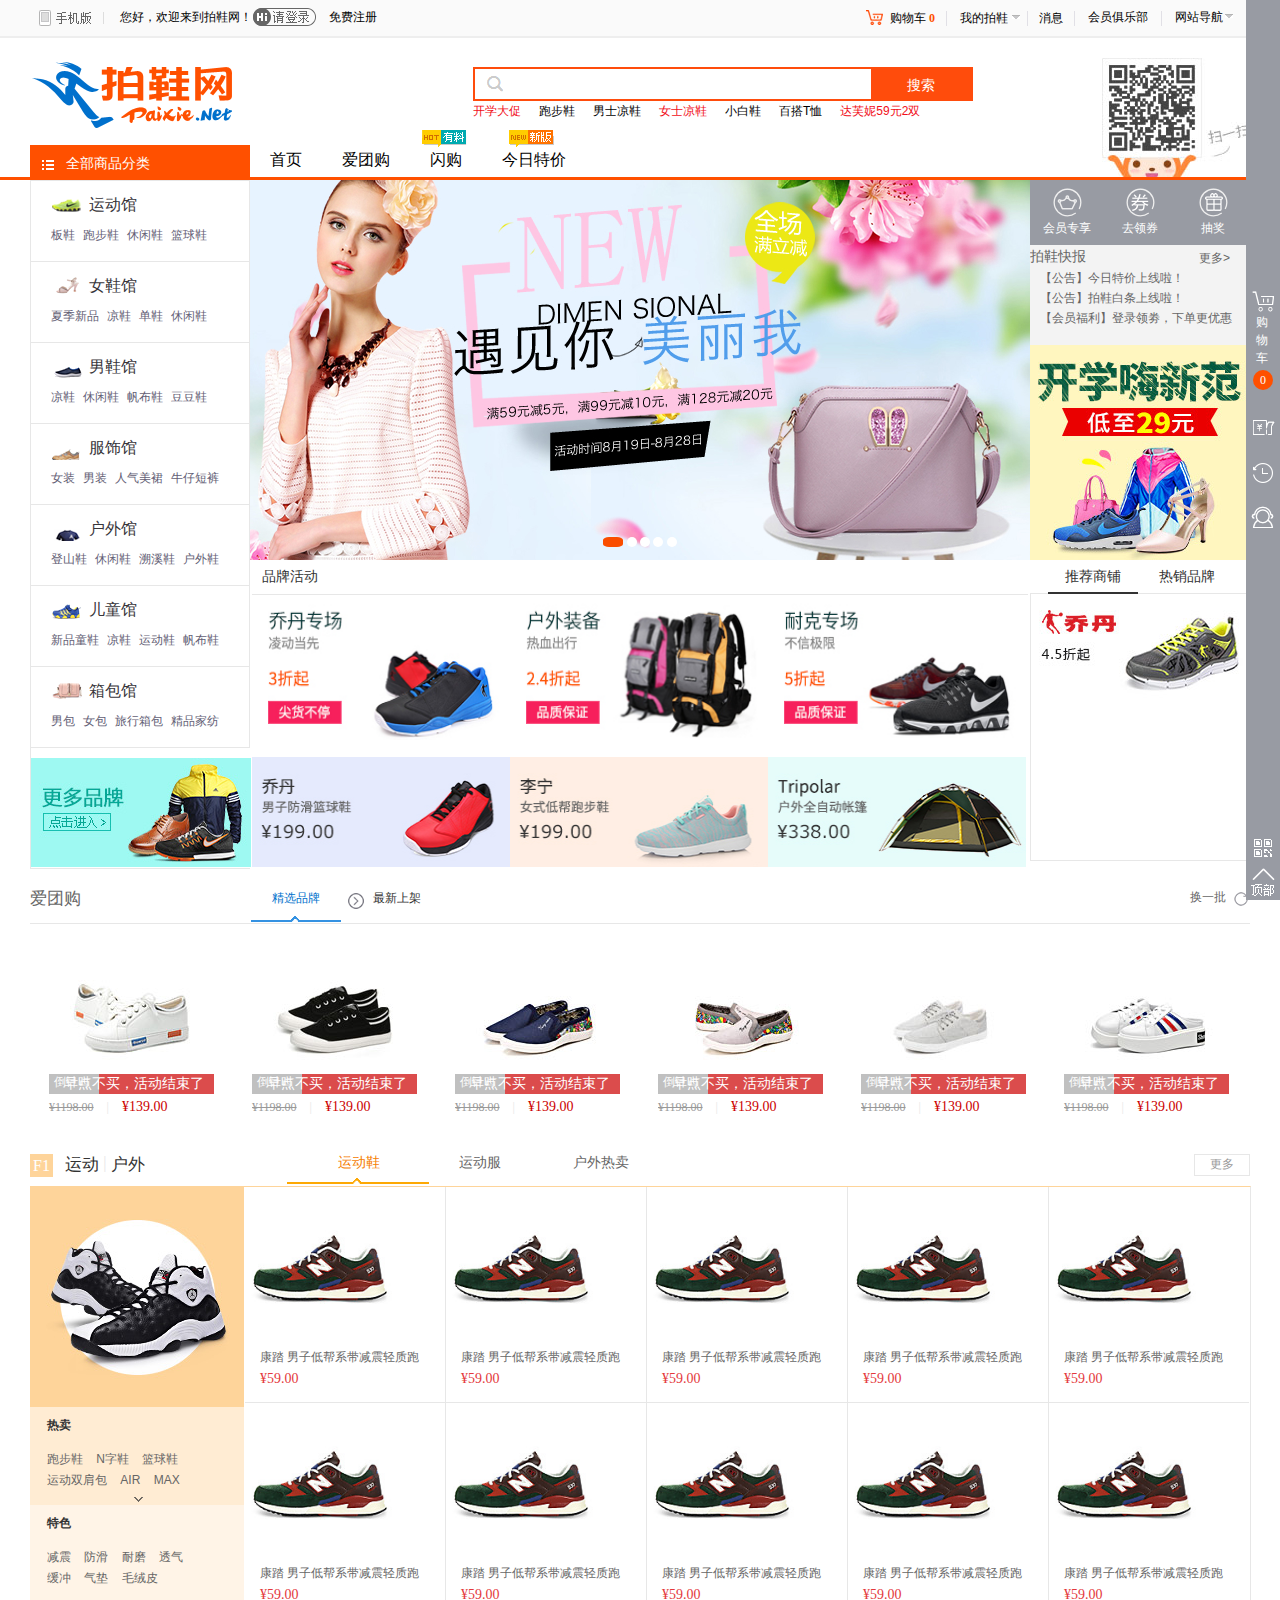
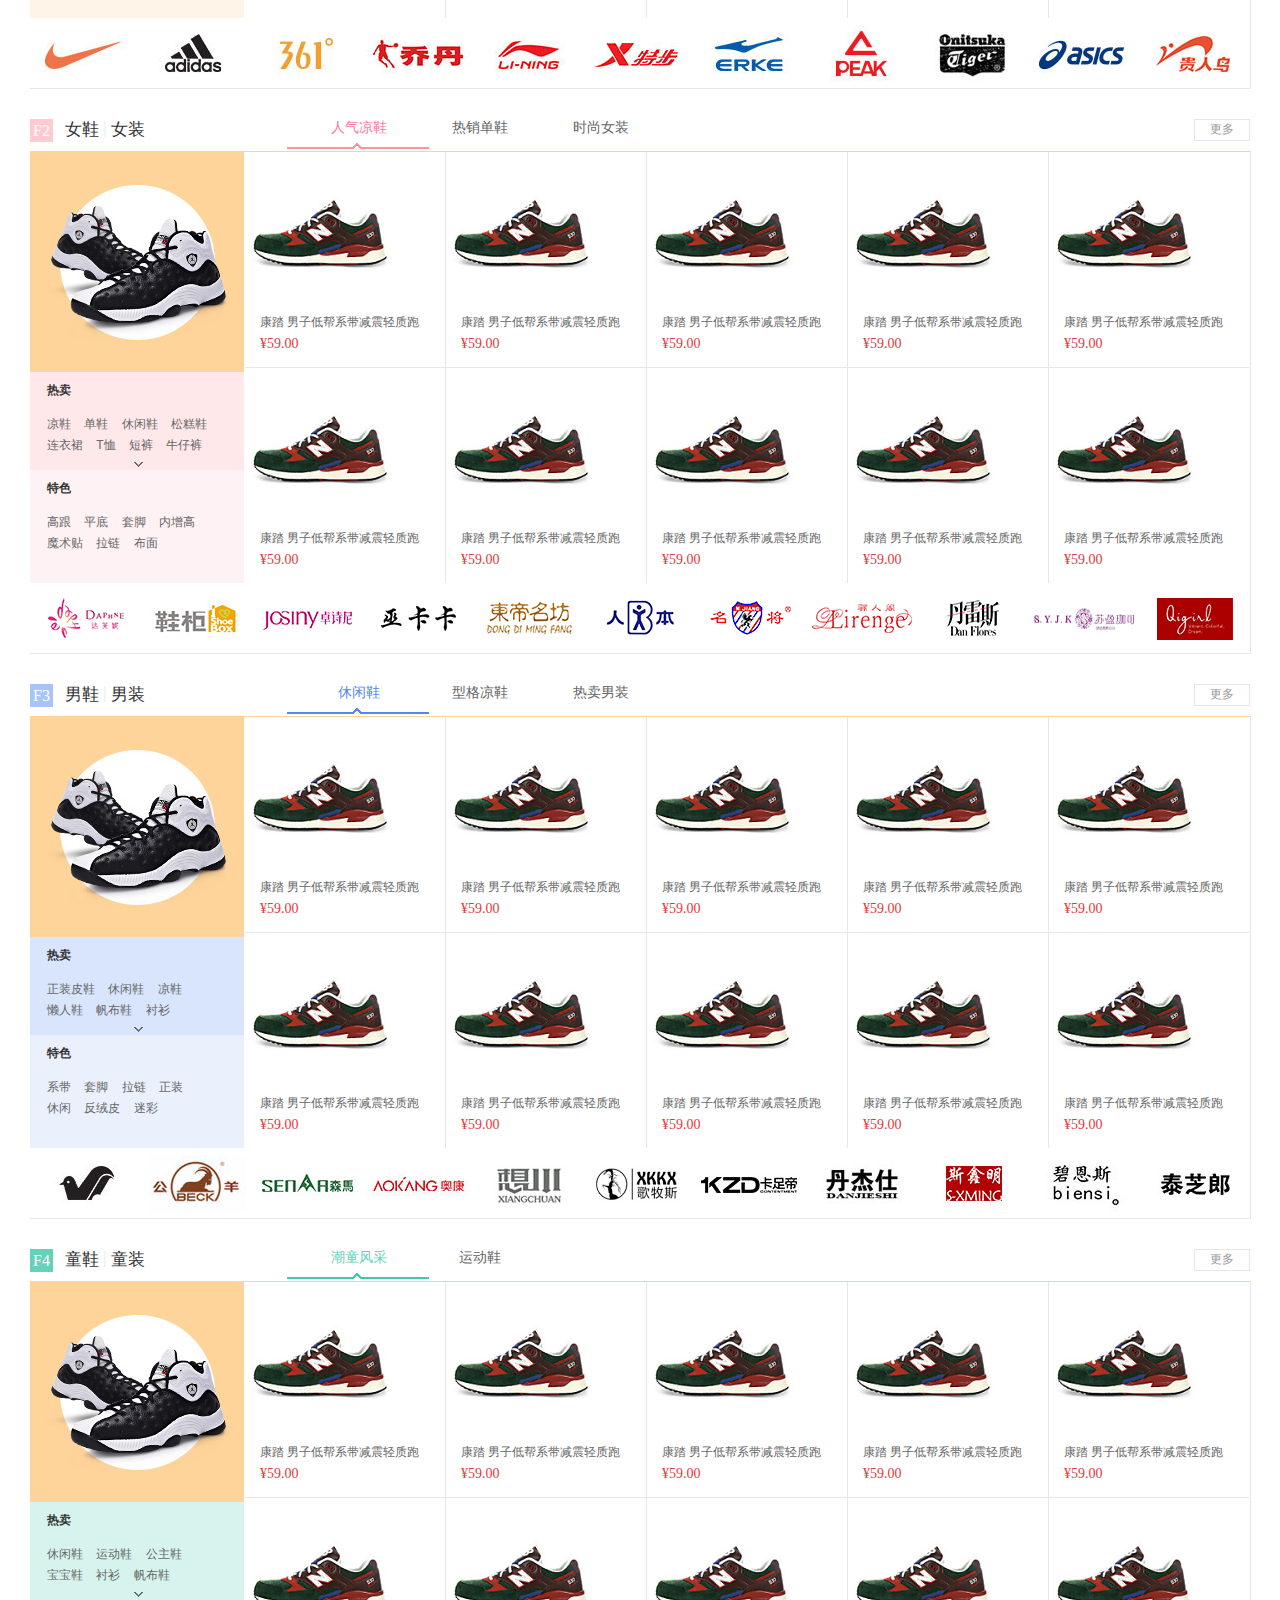
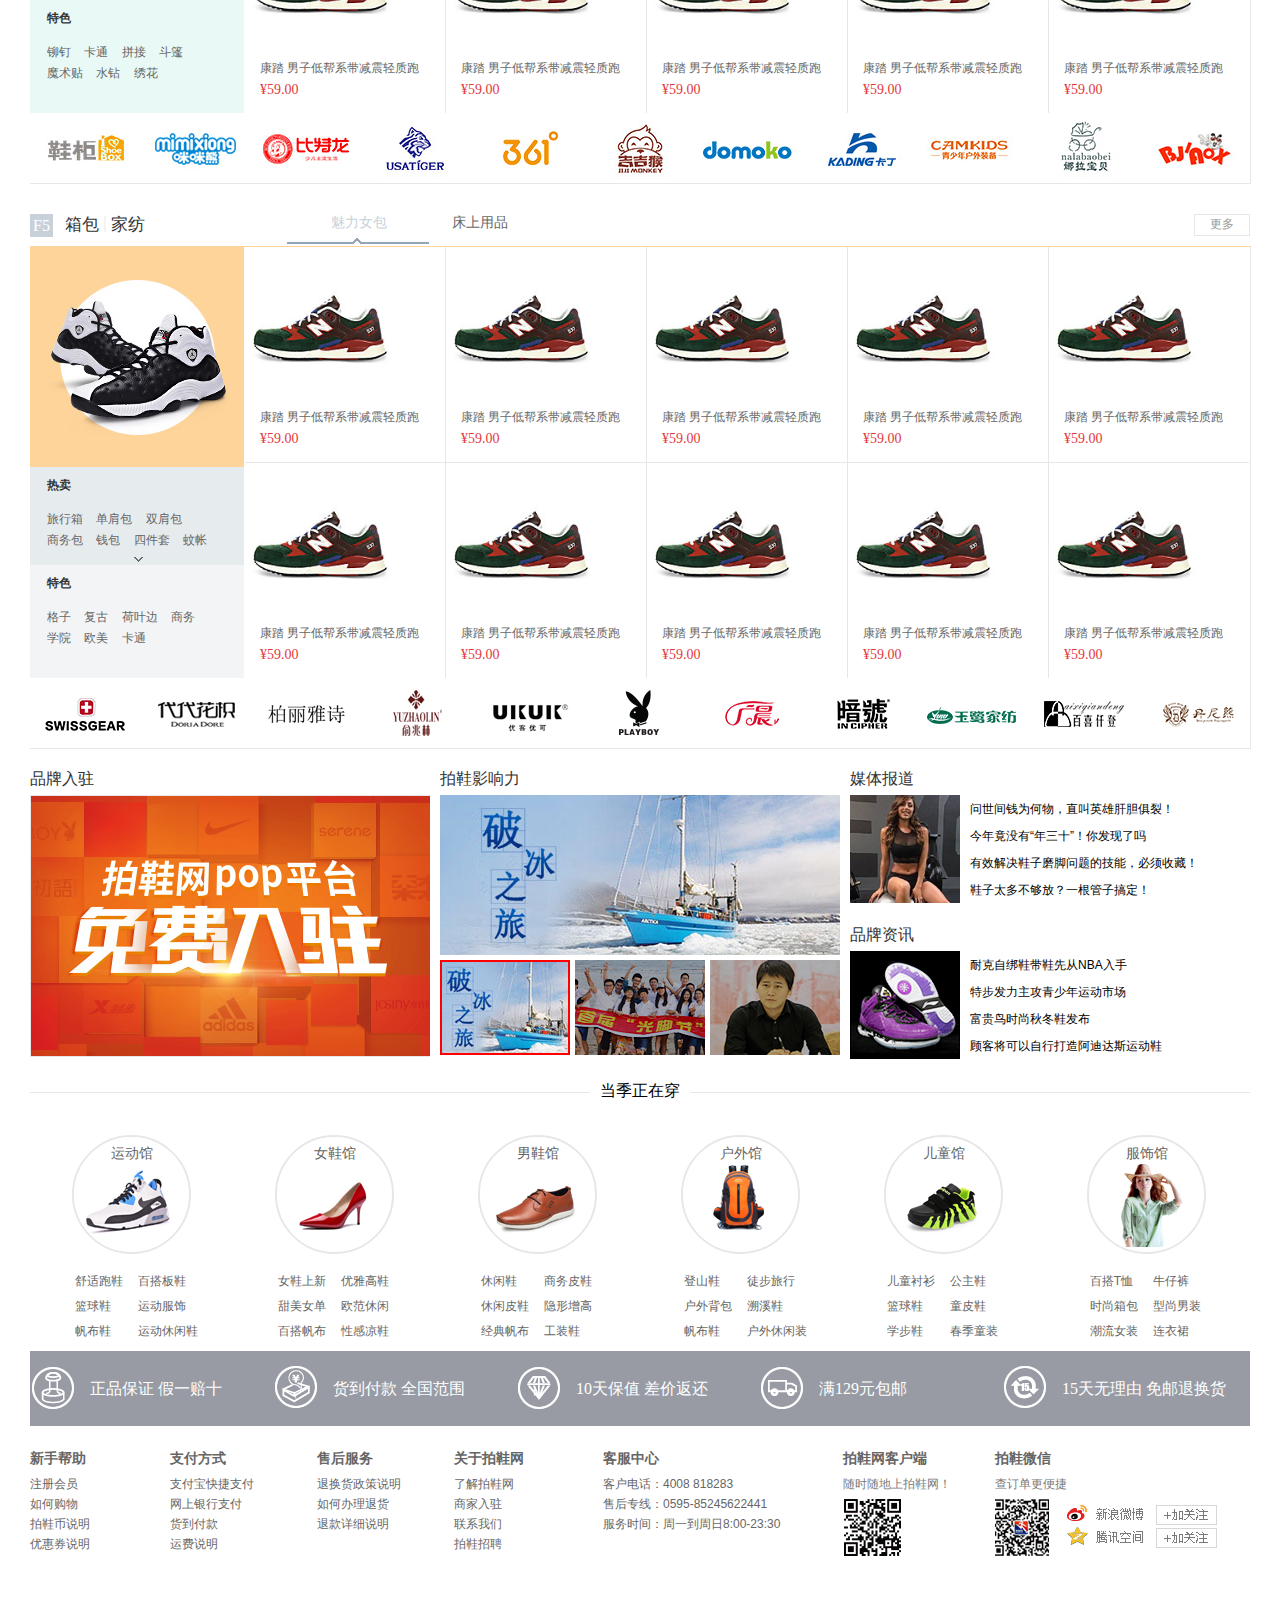
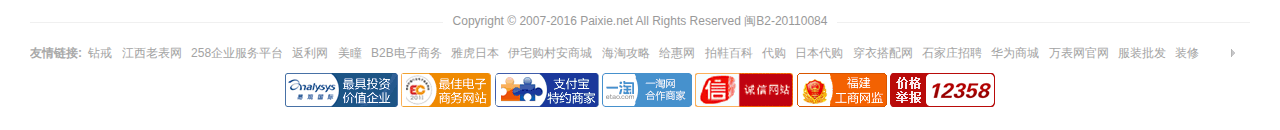
<file: index.html>
<!DOCTYPE html>
<html lang="en">
<head>
	<meta charset="UTF-8">
	<title>拍鞋网商城首页_国内专业品牌鞋服购物网站_买鞋子 就上拍鞋网！</title>
	<link rel="stylesheet" type="text/css" href="css/reset.css">
	<link rel="stylesheet" href="css/common.css">
	<link rel="stylesheet" type="text/css" href="css/index.css">
	<script type="text/javascript" src="js/jQuery/jquery-1.12.4.min.js"></script>
	<script type="text/javascript" src="js/jQuery/jquery.cookie.js"></script>
	<script type="text/javascript" src="js/function.js"></script>
	<script type="text/javascript" src="js/index.js" charset="utf-8"></script>
</head>
<body>
	<!-- side_right -->
	<div class="r_side">
		<div class="r_side_top">
			<span class="all_cart">
				<a class="cart_guide" href="javascript:;">
					<span>购物车</span>
					<i>0</i>
				</a>
				<div class="cart_box">
					<div class="nogoods">
						<span></span>
						<p>主人，不要太小气嘛，多放点商品来陪伴我吧 
							<a href="index.html">去挑选</a>
						</p>
					</div>	
				</div>
				<div class="cart_goods"></div>
			</span>
			<span class="all_txt_r">
				<a class="all_r_news" href="javascript:;"></a>
				<div class="all_r_box">优惠信息</div>
			</span>
			<span class="all_txt_r">
				<a class="all_r_history" href="javascript:;"></a>
				<div class="all_r_box">历史记录</div>
			</span>
			<span class="all_txt_r">
				<a class="all_r_kefu" href="javascript:;"></a>
				<div class="all_r_box">在线客户</div>
			</span>
		</div>
		<div class="r_side_foot">
			<span>
				<a class="side_qr" href="javascript:;"></a>
				<div class="side_qr_con">
					<span class="show_qr"></span>
				</div>
			</span>
			<span>
				<a class="side_totop" href="javascript:;"></a>
				<div class="totop">返回顶部</div>
				
			</span>
		</div>
	</div>
	<!-- side_left -->
	<div class="side_left">
		<a href="javascript:;" ><i class="a1">运动户外</i></a>
		<a href="javascript:;" ><i class="a2">女鞋女装</i></a>
		<a href="javascript:;"><i class="a3">男鞋男装</i></a>
		<a href="javascript:;"><i class="a4">童鞋童装</i></a>
		<a href="javascript:;"><i class="a5">箱包家纺</i></a>
	</div>
	<!-- 顶部菜单 -->
	<div class="scrollbgbox">
		<!-- 登录前 -->
		<div class="ontover">
			<i class="hmsicon"></i>
			<span class="hms">全部商品分类</span>
			<div class="newL"></div>
		</div>

		<div class="formp">
			<input type="text" id="paixie_so" name="keywords" autocomplete="off" class="sotext soout search_area" value="">
			<input type="submit" class="sobtn" id="head_sobtn" value="搜 索">
			<div class="head_solist" id="head_solist">
				<!-- <ul class="searchul">
				</ul> -->
			</div>
		</div>
		<span class="scrollloginout" id="scrollloginout" style="display: block;">
			<a href="javascript:;" class="scrollcart">
				查看购物车
				<b class="cartnum">0</b>
			</a>
			<a href="html/login.html">登录</a>
			<i>|</i>
			<a href="html/register.html">注册</a>
		</span>
		<!-- 登录后 -->
		<span class="scrollloginin" id="scrollloginin" style="display:none"></span>
	</div>

	<!-- header -->
	<div class="header">
		<!-- head_top -->
		<div class="head_top">
			<div class="top_con">
				<div class="head_top_l fl">
					<a class="head_phone" href="javascript:;"></a>
					<p id="loginOut">
						<span class="welcome">您好，欢迎来到拍鞋网！</span>
						<a href="html/login.html" class="login"></a>
						<a href="html/register.html" class="reg">免费注册</a>
					</p>
				</div>
				<div class="head_top_r fr">
					<span class="cart">
						<a href="javascript:;">
							<i class="cart_bg"></i>购物车
							<b class="cart_num">0</b>
						</a>
						<div class="cart_info">
							<b class="nogoods">您还没有购买任何商品，快去挑选把！</b>
						</div>
					</span>
					<i class="head_r_line"></i>

					<span class="mypaixie">
						<a href="javascript:;">
							我的拍鞋
							<i></i>
						</a>
						<ul class="paixe_ul">
							<li><a href="javascript:;">我的订单</a></li>
							<li><a href="javascript:;">我的收藏</a></li>
							<li><a href="javascript:;">我的优惠券</a></li>
						</ul>
					</span>
					<i class="head_r_line"></i>

					<span class="msg">
						<a href="javascript:;">
							<i>消息</i>
							<b class="msg_num">0</b>
						</a>
					</span>
					<i class="head_r_line"></i>

					<span class="club">
						<a href="javascript:;">会员俱乐部</a>
					</span>
					<i class="head_r_line"></i>

					<span class="top_nav" style="width:85px;">
						<a href="javascript:;">
							网站导航<i></i>
						</a>
						<ul class="nav_ul" style="width:72px;">
							<li><a href="javascript:;">商家入驻</a></li>
							<li><a href="javascript:;">了解拍鞋网</a></li>
							<li><a href="javascript:;">拍鞋公益</a></li>
							<li><a href="javascript:;">网站地图</a></li>
							<li><a href="javascript:;">新手帮助</a></li>
						</ul>
					</span>
				</div>
			</div>
		</div>
		<!-- head_mid -->
		<div class="head_mid">
			<div class="head_logo">
				<a href="javascript:;"></a>
			</div>
			<div class="head_ad"></div>
			<div class="search">
				<form action="javascript:;">
					<input type="text" class="search_area"/>
					<button type="submit" class="btn">搜索</button>
					<div class="head_solist" id="head_solist">
						<!-- <ul class="searchul">
							
						</ul> -->
					</div>
				</form>
				<div class="hot_search">
					<a href="javascript:;" class="red1">开学大促</a>
					<a href="javascript:;">跑步鞋</a>
					<a href="javascript:;">男士凉鞋</a>
					<a href="javascript:;" class="red1">女士凉鞋</a>
					<a href="javascript:;">小白鞋</a>
					<a href="javascript:;">百搭T恤</a>
					<a href="javascript:;" class="red1">达芙妮59元2双</a>
				</div>
			</div>
			
		</div>
		<!-- head_nav -->
		<div class="head_nav">
			<div class="head_con">
				<div class="all_goods">
					<a href="javascript:;">全部商品分类</a>
				</div>
				<div class="all_nav">
					<a href="index.html">首页</a>
					<a href="javascript:;">爱团购</a>
					<a href="javascript:;">
						<i class="hot"></i>闪购</a>
					
					<a href="javascript:;">
						<i class="new"></i>今日特价</a>

					<div class="head_qr">
						<a href="javascript:;" title="拍鞋APP"></a>
					</div>	
				</div>
			</div>
			
		</div>
	</div>
	<!-- content -->
	<div class="content">
		<div class="con_head">
			<div class="con_nav">
				<ul class="nav_list">
					<li>
						<span class="goods_title">
							<h3>
							<i class="sport"></i>运动馆</h3>
						</span>
						<p class="goods_sort">
							<a href="javascript:;">板鞋</a>
							<a href="javascript:;">跑步鞋</a>
							<a href="javascript:;">休闲鞋</a>
							<a href="javascript:;">篮球鞋</a>
						</p>
						<div class="nav_box hide">
							<div class="nav_box_right">
								<a class="close" href="javascript:;"></a>
								<span class="nav_img">
									<a href="javascript:;"><img src="img/nav_img_1.jpg" alt=""></a>
								</span>
							</div>
							<div class="nav_box_left">
								<h3 class="nav_left_tit">运动鞋</h3>
								<span>
									<a href="http://www.paixie.net/p-m000001s000028_1.html#yun">跑步鞋</a>
 									<a href="html/goodslist.html">板鞋</a>
 									<a href="http://www.paixie.net/p-m000001s000014_1.html#yun">篮球鞋</a>
 									<a href="http://www.paixie.net/p-m000001s000022_1.html#yun">运动休闲鞋</a>
 									<a href="http://www.paixie.net/p-m000001s000055_1.html#yun">综训鞋</a>
 									<a href="http://www.paixie.net/p-m000001s000064_1.html#yun">帆布鞋</a>
 									<a href="http://www.paixie.net/p-m000001s000007_1.html#yun">足球鞋</a>
 									<a href="http://www.paixie.net/p-m000001s000029_1.html#yun">网球鞋</a>
 									<a href="http://www.paixie.net/p-_复古鞋__1.html#yun">复古鞋</a>
 								</span>
 								<h3>运动服</h3>
 								<span>
									<a href="http://www.paixie.net/p-m000178s000184_1.html#yun">运动T恤</a>
									<a href="http://www.paixie.net/p-m000178s000192_1.html#yun">运动POLO衫</a>
									<a href="http://www.paixie.net/p-m000178s000185_1.html#yun">卫衣套头衫</a>
									<a href="http://www.paixie.net/p-m000178s000191_1.html#yun">运动套装</a>
									<a href="http://www.paixie.net/p-m000178s000186_1.html#yun">运动风衣</a>
									<a href="http://www.paixie.net/p-m000178s000187_1.html#yun">夹克</a>
									<a href="http://www.paixie.net/p-m000178s000195_1.html#yun">短裤</a>
								</span>
 								<h3>潮流运动</h3>
 								<span>
									<a href="http://www.paixie.net/p-m0001_1.html#yun">运动鞋</a>
 									<a href="http://www.paixie.net/originals/#yun">三叶草</a>
 									<a href="http://www.paixie.net/p-m000217s000228_1.html#yun">潮流包包</a>
 									<a href="http://www.paixie.net/p-adidas__m000001_1.html#url:/p-adidas__m000001_id_1.html#yun">阿迪新款</a>
 									<a href="http://www.paixie.net/p-nikePXnike360PXerke_阿甘__1.html#yun#yun">阿甘系列</a>
 									<a href="http://www.paixie.net/forbid/p-__23879_de;1.html#yun">AIR MAX</a>
 									<a href="http://www.paixie.net/forbid/p-nike__m000001_1.html#yun">耐克爆款</a>
 								</span>
 								<h3>运动配件</h3>
 								<span>
									<a href="http://www.paixie.net/p-__m000435s000449_sd_1.html#yun">瑜伽用品</a>
 									<a href="http://www.paixie.net/p-m000217s000228_1.html#yun">双肩背包</a>
 									<a href="http://www.paixie.net/p-m000217s000228_1.html#yun">单肩包</a>
 									<a href="http://www.paixie.net/p-m000217s000237_1.html#yun">运动袜子</a>
 									<a href="http://www.paixie.net/p-m000217s000240_1.html#yun">运动帽</a>
 									<a href="http://www.paixie.net/p-m000217s000241_1.html#yun">运动护具</a>
 									<a href="http://www.paixie.net/p-m000217s000224_1.html#yun">休闲包</a>
 									<a href="http://www.paixie.net/p-m000217s000229_1.html#yun">手套</a>
 								</span>
 								<h3>价格搜索区间</h3>
 								<span>
									<a href="http://www.paixie.net/p-__m000001p00001z__1.html#yun">0-99</a>
 									<a href="http://www.paixie.net/p-__m000001p01A037_de_1.html#yun">100-199</a>
 									<a href="http://www.paixie.net/p-__m000001p03804H_de_1.html#yun">200-299</a>
 									<a href="http://www.paixie.net/p-__m000001p04I06f_de_1.html#yun">300-399</a>
 									<a href="http://www.paixie.net/p-__m000001p06g07P_de_1.html#yun">400-499</a>
 								</span>
							</div>
						</div>
					</li>
					<li>
						<span class="goods_title">
							<h3>
							<i class="women"></i>女鞋馆</h3>
						</span>
						<p class="goods_sort">
							<a href="javascript:;">夏季新品</a>
							<a href="javascript:;">凉鞋</a>
							<a href="javascript:;">单鞋</a>
							<a href="javascript:;">休闲鞋</a>
						</p>
						<div class="nav_box hide">
							<div class="nav_box_right">
								<a class="close" href="javascript:;"></a>
								<span class="nav_img">
									<a href="javascript:;"><img src="img/nav_img_2.jpg" alt=""></a>
								</span>
							</div>
							<div class="nav_box_left">
								<h3 class="nav_left_tit">热销品牌</h3>
								<span>
									<a href="http://www.paixie.net/dodi/#yun">东帝名坊</a>
 									<a href="http://www.paixie.net/daphne/#yun">达芙妮</a>
 									<a href="http://www.paixie.net/exull/#yun">依思Q</a>
 									<a href="http://www.paixie.net/renben/#yun">人本</a>
 									<a href="http://www.paixie.net/mingjiang/#yun">名将</a>
 									<a href="http://www.paixie.net/lirenge/#yun">骊人阁</a>
 									<a href="http://wukaka.paixie.net/#yun">巫卡卡</a>
 									<a href="http://www.paixie.net/josiny/#yun">卓诗尼</a>
 									<a href="http://www.paixie.net/shoebox/#yun">鞋柜</a>
 								</span>
 								<h3>热门推荐</h3>
 								<span>
									<a href="http://www.paixie.net/dodi/#yun">东帝名坊</a>
 									<a href="http://www.paixie.net/daphne/#yun">达芙妮</a>
 									<a href="http://www.paixie.net/exull/#yun">依思Q</a>
 									<a href="http://www.paixie.net/renben/#yun">人本</a>
 									<a href="http://www.paixie.net/mingjiang/#yun">名将</a>
 									<a href="http://www.paixie.net/lirenge/#yun">骊人阁</a>
 									<a href="http://wukaka.paixie.net/#yun">巫卡卡</a>
 									<a href="http://www.paixie.net/josiny/#yun">卓诗尼</a>
 									<a href="http://www.paixie.net/shoebox/#yun">鞋柜</a>
 								</span>
 								<h3>凉鞋</h3>
 								<span>
									<a href="http://www.paixie.net/dodi/#yun">东帝名坊</a>
 									<a href="http://www.paixie.net/daphne/#yun">达芙妮</a>
 									<a href="http://www.paixie.net/exull/#yun">依思Q</a>
 									<a href="http://www.paixie.net/renben/#yun">人本</a>
 									<a href="http://www.paixie.net/mingjiang/#yun">名将</a>
 									<a href="http://www.paixie.net/lirenge/#yun">骊人阁</a>
 									<a href="http://wukaka.paixie.net/#yun">巫卡卡</a>
 									<a href="http://www.paixie.net/josiny/#yun">卓诗尼</a>
 									<a href="http://www.paixie.net/shoebox/#yun">鞋柜</a>
 								</span>
 								<h3>单鞋</h3>
 								<span>
									<a href="http://www.paixie.net/dodi/#yun">东帝名坊</a>
 									<a href="http://www.paixie.net/daphne/#yun">达芙妮</a>
 									<a href="http://www.paixie.net/exull/#yun">依思Q</a>
 									<a href="http://www.paixie.net/renben/#yun">人本</a>
 									<a href="http://www.paixie.net/mingjiang/#yun">名将</a>
 									<a href="http://www.paixie.net/lirenge/#yun">骊人阁</a>
 									<a href="http://wukaka.paixie.net/#yun">巫卡卡</a>
 									<a href="http://www.paixie.net/josiny/#yun">卓诗尼</a>
 									<a href="http://www.paixie.net/shoebox/#yun">鞋柜</a>
 								</span>
 								<h3>休闲鞋</h3>
 								<span>
									<a href="http://www.paixie.net/p-m000003s000135_1.html#url:/p-__m000003s000135_id_1.html#yun">新品</a>
 									<a href="http://www.paixie.net/p-__m000003s0001350000069_1.html#yun">系带</a>
 									<a href="http://www.paixie.net/p-__m000003s0001350000074_1.html#yun">套脚</a>
 									<a href="http://www.paixie.net/p-__m000003s0001350000071_1.html#yun">拉链</a>
 									<a href="http://www.paixie.net/p-__m000003s0001350000075_1.html#yun">松紧带</a>
 									<a href="http://www.paixie.net/p-__m000003s0001350000070_1.html#yun">魔术贴</a>
 								</span>
 								<h3>价格搜索区间</h3>
 								<span>
									<a href="http://www.paixie.net/p-__m000003p00001z__1.html#yun">0-99</a>
 									<a href="http://www.paixie.net/p-__m000003p01A037__1.html#yun">100-199</a>
 									<a href="http://www.paixie.net/p-__m000003p03804H__1.html#yun">200-299</a>
 									<a href="http://www.paixie.net/p-__m000003p04I06f__1.html#yun">300-399</a>
 									<a href="http://www.paixie.net/p-__m000003p06g07P__1.html#yun">400-499</a>
 								</span>
							</div>
						</div>
					</li>
					<li>
						<span class="goods_title">
							<h3>
							<i class="man"></i>男鞋馆</h3>
						</span>
						<p class="goods_sort">
							<a href="javascript:;">凉鞋</a>
							<a href="javascript:;">休闲鞋</a>
							<a href="javascript:;">帆布鞋</a>
							<a href="javascript:;">豆豆鞋</a>
						</p>
						<div class="nav_box hide">
							<div class="nav_box_right">
								<a class="close" href="javascript:;"></a>
								<span class="nav_img">
									<a href="javascript:;"><img src="img/nav_img_3.jpg" alt=""></a>
								</span>
							</div>
							<div class="nav_box_left">
								<h3 class="nav_left_tit">热销品牌</h3>
								<span>
									<a href="http://www.paixie.net/dodi/#yun">东帝名坊</a>
 									<a href="http://www.paixie.net/daphne/#yun">达芙妮</a>
 									<a href="http://www.paixie.net/exull/#yun">依思Q</a>
 									<a href="http://www.paixie.net/renben/#yun">人本</a>
 									<a href="http://www.paixie.net/mingjiang/#yun">名将</a>
 									<a href="http://www.paixie.net/lirenge/#yun">骊人阁</a>
 									<a href="http://wukaka.paixie.net/#yun">巫卡卡</a>
 									<a href="http://www.paixie.net/josiny/#yun">卓诗尼</a>
 									<a href="http://www.paixie.net/shoebox/#yun">鞋柜</a>
 								</span>
 								<h3>热门推荐</h3>
 								<span>
									<a href="http://www.paixie.net/p-m000003s000012_1.html#yun">凉鞋</a>
 									<a href="http://www.paixie.net/p-m000003s000161_1.html#yun">帆布鞋</a>
 									<a href="http://www.paixie.net/forbid/p-_%E5%B0%8F%E7%99%BD%E9%9E%8B__1.html#yun">小白鞋</a>
 									<a href="http://www.paixie.net/p-m000003s000216_1.html#yun">松糕鞋</a>
 									<a href="http://www.paixie.net/p-_乐福鞋__1.html#yun">乐福鞋</a>
 								</span>
 								<h3>凉鞋</h3>
 								<span>
									<a href="http://www.paixie.net/p-__m000003s0000120013865_1.html#yun">平底</a>
 									<a href="http://www.paixie.net/p-__m000003s0000120006648_1.html#yun">中低跟</a>
 									<a href="http://www.paixie.net/p-__m000003s0000120006655_1.html#yun">高跟</a>
 									<a href="http://www.paixie.net/p-__m000003s0000120006620_1.html#yun">鱼嘴</a>
 									<a href="http://www.paixie.net/p-__m000003s0000120000981_1.html#yun">一字扣</a>
 								</span>
 								<h3>单鞋</h3>
 								<span>
									<a href="http://www.paixie.net/p-__m000003s0000170000069_1.html#yun">系带</a>
									<a href="http://www.paixie.net/p-__m000003s0000170000074_1.html#yun">套脚</a>
									<a href="http://www.paixie.net/p-__m000003s0000170000071_1.html#yun">拉链</a>
									<a href="http://www.paixie.net/p-__m000003s0000170000413_1.html#yun">休闲风</a>
									<a href="http://www.paixie.net/p-__m000003s0000170000418_1.html#yun">欧美风</a>
									<a href="http://www.paixie.net/p-__m000003s0000170000420_1.html#yun">英伦风</a>
								</span>
 								<h3>休闲鞋</h3>
 								<span>
									<a href="http://www.paixie.net/p-m000003s000135_1.html#url:/p-__m000003s000135_id_1.html#yun">新品</a>
 									<a href="http://www.paixie.net/p-__m000003s0001350000069_1.html#yun">系带</a>
 									<a href="http://www.paixie.net/p-__m000003s0001350000074_1.html#yun">套脚</a>
 									<a href="http://www.paixie.net/p-__m000003s0001350000071_1.html#yun">拉链</a>
 									<a href="http://www.paixie.net/p-__m000003s0001350000075_1.html#yun">松紧带</a>
 									<a href="http://www.paixie.net/p-__m000003s0001350000070_1.html#yun">魔术贴</a>
 								</span>
 								<h3>价格搜索区间</h3>
 								<span>
									<a href="http://www.paixie.net/p-__m000003p00001z__1.html#yun">0-99</a>
 									<a href="http://www.paixie.net/p-__m000003p01A037__1.html#yun">100-199</a>
 									<a href="http://www.paixie.net/p-__m000003p03804H__1.html#yun">200-299</a>
 									<a href="http://www.paixie.net/p-__m000003p04I06f__1.html#yun">300-399</a>
 									<a href="http://www.paixie.net/p-__m000003p06g07P__1.html#yun">400-499</a>
 								</span>
							</div>
						</div>
					</li>
					<li>
						<span class="goods_title">
							<h3>
							<i class="cloth"></i>服饰馆</h3>
						</span>
						<p class="goods_sort">
							<a href="javascript:;">女装</a>
							<a href="javascript:;">男装</a>
							<a href="javascript:;">人气美裙</a>
							<a href="javascript:;">牛仔短裤</a>
						</p>
						<div class="nav_box hide">
							<div class="nav_box_right">
								<a class="close" href="javascript:;"></a>
								<span class="nav_img">
									<a href="javascript:;"><img src="img/nav_img_4.jpg" alt=""></a>
								</span>
							</div>
							<div class="nav_box_left">
								<h3 class="nav_left_tit">热销品牌</h3>
								<span>
									<a href="http://mall31196.paixie.net/#yun">泰芝郎</a>
 									<a href="http://www.paixie.net/sxming/#yun">斯鑫明</a>
 									<a href="http://mall31107.paixie.net/#yun">花花公子</a>
 									<a href="http://fanzhelun.paixie.net/#yun">Qigirl</a>
 									<a href="http://danleisi.paixie.net/#yun">丹雷斯</a>
 									<a href="http://www.paixie.net/weiwei/#yun">唯唯</a>
 									<a href="http://www.paixie.net/gejiani/#yun">戈佳妮</a>
 								</span>
 								<h3>热门推荐</h3>
 								<span>
									<a href="http://www.paixie.net/p-m000332s000349_1.html#yun">连衣裙</a>
 									<a href="http://www.paixie.net/p-_T恤___1.html#yun">T恤</a>
 									<a href="http://www.paixie.net/p-m000265s000267_1.html#yun">衬衫</a>
 									<a href="http://www.paixie.net/p-m000265s000515_1.html#yun">短裤</a>
 									<a href="http://www.paixie.net/p-m000265s000274_1.html#yun">牛仔裤</a>
 									<a href="http://www.paixie.net/p-m000459s000471_1.html#yun">文胸</a>
 								</span>
 								<h3>男装</h3>
 								<span>
									<a href="http://www.paixie.net//p-__m000265s000279_id_1.html#yun">T恤</a>
									<a href="http://www.paixie.net/p-m000265s000267_1.html#yun">衬衫</a>
									<a href="http://www.paixie.net/p-m000265s000276_1.html#yun">POLO衫</a>
									<a href="http://www.paixie.net/p-m000265s000266_1.html#yun">背心</a>
									<a href="http://www.paixie.net/p-m000265s000274_1.html#yun">牛仔裤</a>
									<a href="http://www.paixie.net/p-m000265s000281_1.html#yun">休闲裤</a>
								</span>
 								<h3>女装</h3>
 								<span>
									<a href="http://www.paixie.net/p-m000332_1.html#yun">夏上新</a>
 									<a href="http://www.paixie.net/p-m000332s000341_1.html#yun">衬衫</a>
 									<a href="http://www.paixie.net/p-m000332s000359_1.html#yun">T恤</a>
 									<a href="http://www.paixie.net/p-__m000332s000340_1.html#yun">半身裙</a>
 									<a href="http://www.paixie.net/p-__m000332s000349_id_1.html#yun">连衣裙</a>
 									<a href="http://www.paixie.net/p-m000332s000352_1.html#yun">针织衫</a>
 									<a href="http://www.paixie.net/p-m000332s000344_1.html#yun">风衣</a>
 								</span>
 								<h3>春季单品</h3>
 								<span>
									<a href="http://www.paixie.net/p-m000386_1.html#url:/p-__m000386_id_1.html#yun">童装</a>
 									<a href="http://www.paixie.net/p-m000265s000276_1.html#yun">POLO衫</a>
 									<a href="http://www.paixie.net/p-m000265s000274_1.html#yun">牛仔裤</a>
 									<a href="http://www.paixie.net/p-m000459s000493_1.html#yun">睡衣/家居服</a>
 								</span>
							</div>
						</div>
					</li>
					<li>
						<span class="goods_title">
							<h3>
							<i class="out"></i>户外馆</h3>
						</span>
						<p class="goods_sort">
							<a href="javascript:;">登山鞋</a>
							<a href="javascript:;">休闲鞋</a>
							<a href="javascript:;">溯溪鞋</a>
							<a href="javascript:;">户外鞋</a>
						</p>
						<div class="nav_box hide">
							<div class="nav_box_right">
								<a class="close" href="javascript:;"></a>
								<span class="nav_img">
									<a href="javascript:;"><img src="img/nav_img_5.jpg" alt=""></a>
								</span>
							</div>
							<div class="nav_box_left">
								<h3 class="nav_left_tit">热卖推荐</h3>
								<span>
									<a href="http://www.paixie.net/p-__m000006_id_1.html#yun">户外新品</a>
 									<a href="http://www.paixie.net/p-m000006s000049_1.html#yun">登山鞋</a>
 									<a href="http://www.paixie.net/p-m000006s000046_1.html#yun">户外休闲鞋</a>
 									<a href="http://www.paixie.net/p-m000006s000170_1.html#yun">溯溪鞋</a>
 									<a href="http://www.paixie.net/p-m000006s000011_1.html#yun">沙滩鞋</a>
 									<a href="http://www.paixie.net/p-m000217_1.html#yun">户外配件</a>
 								</span>
 								<h3>户外服饰</h3>
 								<span>
									<a href="http://www.paixie.net/p-m000290s000303_1.html#yun">皮肤衣</a>
 									<a href="http://www.paixie.net/p-m000290s000321_1.html#yun">速干T恤</a>
 									<a href="http://www.paixie.net/p-m000290s000323_1.html#yun">速干裤</a>
 									<a href="http://www.paixie.net/p-m000290s000319_1.html#yun">户外套装</a>
 									<a href="http://www.paixie.net/p-m000435s000441_1.html#yun">泳衣</a>
 								</span>
 								<h3>特惠推荐</h3>
 								<span>
									<a href="http://bepure.paixie.net/#yun">宝飘旗舰店</a>
									<a href="http://tripolar.paixie.net/#yun">Tri-polar旗舰店</a>
									<a href="http://tulu.paixie.net/#yun">探拓者</a>
									<a href="http://www.paixie.net/mufeng/#yun">穆峰</a>
								</span>
 								<h3>价格搜索区间</h3>
 								<span>
									<a href="http://www.paixie.net/p-__m000006p00001z__1.html#yun">0-99</a>
 									<a href="http://www.paixie.net/p-__m000006p01A037__1.html#yun">100-199</a>
 									<a href="http://www.paixie.net/p-__m000006p03804H__1.html#yun">200-299</a>
 									<a href="http://www.paixie.net/p-__m000006p04I06f__1.html#yun">300-399</a>
 									<a href="http://www.paixie.net/p-__m000006p06g07P__1.html#yun">400-499</a>
 								</span>
							</div>
						</div>
					</li>
					<li>
						<span class="goods_title">
							<h3>
							<i class="child"></i>儿童馆</h3>
						</span>
						<p class="goods_sort">
							<a href="javascript:;">新品童鞋</a>
							<a href="javascript:;">凉鞋</a>
							<a href="javascript:;">运动鞋</a>
							<a href="javascript:;">帆布鞋</a>
						</p>
						<div class="nav_box hide" style="top:151px;">
							<div class="nav_box_right">
								<a class="close" href="javascript:;"></a>
								<span class="nav_img">
									<a href="javascript:;"><img src="img/nav_img_6.jpg" alt=""></a>
								</span>
							</div>
							<div class="nav_box_left">
								<h3 class="nav_left_tit">热销品牌</h3>
								<span>
									<a href="http://mimixiong.paixie.net/#yun">咪咪熊</a>
 									<a href="http://bitelong.paixie.net/#yun">比特龙</a>
 									<a href="http://mall31207.paixie.net/#yun">吉吉猴</a>
 									<a href="http://www.paixie.net/p-361children_m0004_id;1.html#yun">361度</a>
 									<a href="http://www.paixie.net/p-erke__m0004_de;1.html#yun">鸿星尔克</a>
 								</span>
 								<h3>热卖推荐</h3>
 								<span>
									<a href="http://www.paixie.net/p-m000004s000122_1.html#yun">凉鞋</a>
 									<a href="http://www.paixie.net/p-_公主鞋__1.html#yun">公主鞋</a>
 									<a href="http://www.paixie.net/p-m000004s000121_1.html#yun">儿童运动鞋</a>
 									<a href="http://www.paixie.net/p-m000004s000124_1.html#yun">童皮鞋</a>
 									<a href="http://www.paixie.net/p-m000004s000115_1.html#yun">学步鞋</a>
 									<a href="http://www.paixie.net/p-__m0003860000590_1.html#yun">男童装</a>
 									<a href="http://www.paixie.net/p-__m0003860000591_1.html#yun">女童装</a>
 								</span>
 								<h3>童鞋</h3>
 								<span>
									<a href="http://mall31207.paixie.net/#yun">凉鞋</a>
									<a href="http://www.paixie.net/p-m000004s000121_1.html#yun">运动鞋</a>
									<a href="http://www.paixie.net/p-m000004s000123_1.html#yun">帆布鞋</a>
									<a href="http://www.paixie.net/p-m000004s000124_1.html#yun">童皮鞋</a>
									<a href="http://www.paixie.net/p-m000004s000168_1.html#yun">亲子鞋</a>
									<a href="http://www.paixie.net/p-_公主鞋__1.html#yun">公主鞋</a>
									<a href="http://www.paixie.net/p-_全能鞋__1.html#yun">全能鞋</a>
								</span>
 								<h3>童装</h3>
 								<span>
									<a href="http://www.paixie.net/p-m000386s000405_1.html#yun">T恤</a>
 									<a href="http://www.paixie.net/p-m000386s000387_1.html#yun">衬衫</a>
 									<a href="http://www.paixie.net/p-m000386s000403_1.html#yun">裙子</a>
 									<a href="http://www.paixie.net/p-m000386s000406_1.html#yun">套装</a>
 									<a href="http://www.paixie.net/p-m000386s000396_1.html#yun">裤子</a>
 									<a href="http://www.paixie.net/p-m000386s000408_1.html#yun">外套</a>
 								</span>
 								<h3>价格搜索区间</h3>
 								<span>
									<a href="http://www.paixie.net/p-__m000004p00001z__1.html#yun">0-99</a>
 									<a href="http://www.paixie.net/p-__m000004p01A037__1.html#yun">100-199</a>
 									<a href="http://www.paixie.net/p-__m000004p03804H__1.html#yun">200-299</a>
 								</span>
							</div>
						</div>
					</li>
					<li>
						<span class="goods_title">
							<h3>
							<i class="box_bag"></i>箱包馆</h3>
						</span>
						<p class="goods_sort">
							<a href="javascript:;">男包</a>
							<a href="javascript:;">女包</a>
							<a href="javascript:;">旅行箱包</a>
							<a href="javascript:;">精品家纺</a>
						</p>
						<div class="nav_box hide" style="top:151px;">
							<div class="nav_box_right">
								<a class="close" href="javascript:;"></a>
								<span class="nav_img">
									<a href="javascript:;"><img src="img/nav_img_6.jpg" alt=""></a>
								</span>
							</div>
							<div class="nav_box_left">
								<h3 class="nav_left_tit">热销品牌</h3>
								<span>
									<a href="http://www.paixie.net/ruishijundao/#yun">瑞士军刀</a>
 									<a href="http://www.paixie.net/ukuk/#yun">优客优可</a>
 									<a href="http://danjue.paixie.net/#yun">丹爵</a>
 									<a href="http://mall31187.paixie.net/#yun">代代花枳</a>
 									<a href="http://www.paixie.net/boliyashi/#yun">柏丽雅诗</a>
 									<a href="http://www.paixie.net/yulu/#yun">玉鹭</a>
 									<a href="http://www.paixie.net/langsha/#yun">浪莎</a>
 								</span>
 								<h3>女包</h3>
 								<span>
									<a href="http://www.paixie.net/p-_女包__id_1.html#yun">上新</a>
 									<a href="http://www.paixie.net/p-_女+钱包__id;1.html#yun">钱包</a>
 									<a href="http://www.paixie.net/temai/5111.html#yun">手提包</a>
 									<a href="http://www.paixie.net/temai/5109.html#yun">单肩包</a>
 									<a href="http://www.paixie.net/p-__m000217s0002280001085_1.html#yun">双肩包</a>
 									<a href="http://wwwhttp://www.paixie.net/p-m000177s000206_1.html#yun">旅行箱</a>
 								</span>
 								<h3>男包</h3>
 								<span>
									<a href="http://www.paixie.net/p-_男包__id_1.html#yun">新品</a>
 									<a href="http://www.paixie.net/p-m000217s000236_1.html#yun">腰包</a>
 									<a href="http://www.paixie.net/p-_男钱包__1.html#yun">钱包</a>
 									<a href="http://www.paixie.net/p-_男商务包__1.html#yun">商务包</a>
 									<a href="http://www.paixie.net/p-_男双肩包__1.html#yun">双肩包</a>
 									<a href="http://www.paixie.net/p-m000177s000206_1.html#yun">旅行箱</a>
 								</span>
 								<h3>家纺</h3>
 								<span>
									<a href="http://www.paixie.net/p-__m000511_id_1.html#yun">新品</a>
 									<a href="http://www.paixie.net/p-m000513s000521_1.html#yun">床上用品</a>
 									<a href="http://www.paixie.net/p-m000513s000539_1.html#yun">婴童床品</a>
 									<a href="http://www.paixie.net/p-m000513s000563_1.html#yun">蚊帐</a>
 									<a href="http://www.paixie.net/p-m000513s000523_1.html#yun">床上多件套</a>
 									<a href="http://www.paixie.net/p-m000513s000527_1.html#yun">靠枕/枕头</a>
 								</span>
							</div>
						</div>
					</li>
				</ul>
				<div class="more_band">
					<a href="javascript:;">
						<img src="img/band_0.jpg" alt="" />
					</a>
				</div>
			</div>
			<div class="con_mid">
				<div class="banner">
					<ul class="ban_list">
						<li><a href="javascript:;"><img src="img/ban_1.jpg" alt="" /></a></li>
						<li><a href="javascript:;"><img src="img/ban_2.jpg" alt="" /></a></li>
						<li><a href="javascript:;"><img src="img/ban_3.jpg" alt="" /></a></li>
						<li><a href="javascript:;"><img src="img/ban_4.jpg" alt="" /></a></li>
						<li><a href="javascript:;"><img src="img/ban_5.jpg" alt="" /></a></li>
					</ul>
					<p>
						<a class="active" href="javascript:;">1</a>
						<a href="javascript:;">2</a>
						<a href="javascript:;">3</a>
						<a href="javascript:;">4</a>
						<a href="javascript:;">5</a>
					</p>
					<a class="prev" href="javascript:;"></a>
					<a class="next" href="javascript:;"></a>
				</div>
				<div class="con_band_title">
					<span>品牌活动</span>
				</div>
				<div class="band_con">
					<a href="javascript:;">
						<img src="img/band_1.jpg" alt="" />
					</a>
					<a href="javascript:;">
						<img src="img/band_2.jpg" alt="" />
					</a>
					
					<a href="javascript:;">
						<img src="img/band_3.jpg" alt="" />
					</a>
				</div>
				<div class="band_ex">
					<a href="javascript:;"><img src="img/band_4.jpg" alt="" /></a>
					<a href="javascript:;"><img src="img/band_5.jpg" alt="" /></a>
					<a href="javascript:;"><img src="img/band_6.jpg" alt="" /></a>
				</div>
			</div>
			<div class="side_info">
				<div class="side_icon">
					<a href="javascript:;">
						<i></i>
						<b>会员专享</b>
					</a>
					<a href="javascript:;">
						<i class="icon_b"></i>
						<b>去领券</b>
					</a>
					<a href="javascript:;">
						<i class="icon_c"></i>
						<b>抽奖</b>
					</a>
				</div>
				<div class="side_post">
					<span class="post_title">
						<a href="javascript:;">更多></a>
						<b>拍鞋快报</b>
					</span>
					<p class="side_text">
						<a href="javascript:;">【公告】今日特价上线啦！</a>
						<a href="javascript:;">【公告】拍鞋白条上线啦！ </a>
						<a href="javascript:;">【会员福利】登录领劵，下单更优惠</a>
					</p>
				</div>
				<div class="side_img">
					<a href="javascript:;"><img src="img/side_img_1.jpg" alt="" /></a>
				</div>
				<div class="side_recor">
					<a class="on" href="javascript:;">推荐商铺</a>
					<a href="javascript:;">热销品牌</a>
				</div>
				<div class="side_recor_img">
					<ul class="on">
						<li><a href="javascript:;"><img src="img/side_img[1].jpg" alt="" /></a></li>
						<li><a href="javascript:;"><img src="img/side_img[2].jpg" alt="" /></a></li>
						<li><a href="javascript:;"><img src="img/side_img[3].jpg" alt="" /></a></li>
					</ul>
					<ul>
						<li><a href="javascript:;"><img src="img/side_img[1].jpg" alt="" /></a></li>
						<li><a href="javascript:;"><img src="img/side_img[2].jpg" alt="" /></a></li>
						<li><a href="javascript:;"><img src="img/side_img[3].jpg" alt="" /></a></li>
					</ul>
				</div>
			</div>
		</div>
		<!-- content_body -->
		<div class="content_body">
			<div class="body_tuan clear">
				<div class="tuan_title">
					<a href="javascript:;" class="change_next">换一批</a>
					<b><a href="javascript:;">爱团购</a></b>
					<div class="turn_twoli">
						<span class="on">精选品牌</span>
						<span><i class="addtion"></i>最新上架</span>
						<b class="linebox"></b>
					</div>
				</div>
				<div class="alllist">
					<ul class="list_a">
						<li>
							<a href="javascript:;"><img src="img/li_1.jpg" alt="" /></a>
							<p class="count">
								<span>
									<em></em>
									<i>倒计时</i>
									<b>03天22:22:15</b>
								</span>
							</p>
							<p class="price">
								<del>¥1198.00</del>
								|
								<b>¥139.00</b>
							</p>
						</li>
						<li>
							<a href="javascript:;"><img src="img/li_2.jpg" alt="" /></a>
							<p class="count">
								<span>
									<em></em>
									<i>倒计时</i>
									<b>03天22:22:15</b>
								</span>
							</p>
							<p class="price">
								<del>¥1198.00</del>
								|
								<b>¥139.00</b>
							</p>
						</li>
						<li>
							<a href="javascript:;"><img src="img/li_3.jpg" alt="" /></a>
							<p class="count">
								<span>
									<em></em>
									<i>倒计时</i>
									<b>03天22:22:15</b>
								</span>
							</p>
							<p class="price">
								<del>¥1198.00</del>
								|
								<b>¥139.00</b>
							</p>
						</li>
						<li>
							<a href="javascript:;"><img src="img/li_4.jpg" alt="" /></a>
							<p class="count">
								<span>
									<em></em>
									<i>倒计时</i>
									<b>03天22:22:15</b>
								</span>
							</p>
							<p class="price">
								<del>¥1198.00</del>
								|
								<b>¥139.00</b>
							</p>
						</li>
						<li>
							<a href="javascript:;"><img src="img/li_5.jpg" alt="" /></a>
							<p class="count">
								<span>
									<em></em>
									<i>倒计时</i>
									<b>03天22:22:15</b>
								</span>
							</p>
							<p class="price">
								<del>¥1198.00</del>
								|
								<b>¥139.00</b>
							</p>
						</li>
						<li>
							<a href="javascript:;"><img src="img/li_6.jpg" alt="" /></a>
							<p class="count">
								<span>
									<em></em>
									<i>倒计时</i>
									<b>03天22:22:15</b>
								</span>
							</p>
							<p class="price">
								<del>¥1198.00</del>
								|
								<b>¥139.00</b>
							</p>
						</li>
					</ul>
					<ul class="list_b hide">
						<li>
							<a href="javascript:;"><img src="img/li_7.jpg" alt="" /></a>
							<p class="count">
								<span>
									<em></em>
									<i>倒计时</i>
									<b>03天22:22:15</b>
								</span>
							</p>
							<p class="price">
								<del>¥1198.00</del>
								|
								<b>¥139.00</b>
							</p>
						</li>
						<li>
							<a href="javascript:;"><img src="img/li_8.jpg" alt="" /></a>
							<p class="count">
								<span>
									<em></em>
									<i>倒计时</i>
									<b>03天22:22:15</b>
								</span>
							</p>
							<p class="price">
								<del>¥1198.00</del>
								|
								<b>¥139.00</b>
							</p>
						</li>
						<li>
							<a href="javascript:;"><img src="img/li_9.jpg" alt="" /></a>
							<p class="count">
								<span>
									<em></em>
									<i>倒计时</i>
									<b>03天22:22:15</b>
								</span>
							</p>
							<p class="price">
								<del>¥1198.00</del>
								|
								<b>¥139.00</b>
							</p>
						</li>
						<li>
							<a href="javascript:;"><img src="img/li_10.jpg" alt="" /></a>
							<p class="count">
								<span>
									<em></em>
									<i>倒计时</i>
									<b>03天22:22:15</b>
								</span>
							</p>
							<p class="price">
								<del>¥1198.00</del>
								|
								<b>¥139.00</b>
							</p>
						</li>
						<li>
							<a href="javascript:;"><img src="img/li_11.jpg" alt="" /></a>
							<p class="count">
								<span>
									<em></em>
									<i>倒计时</i>
									<b>03天22:22:15</b>
								</span>
							</p>
							<p class="price">
								<del>¥1198.00</del>
								|
								<b>¥139.00</b>
							</p>
						</li>
						<li>
							<a href="javascript:;"><img src="img/li_12.jpg" alt="" /></a>
							<p class="count">
								<span>
									<em></em>
									<i>倒计时</i>
									<b>03天22:22:15</b>
								</span>
							</p>
							<p class="price">
								<del>¥1198.00</del>
								|
								<b>¥139.00</b>
							</p>
						</li>
					</ul>
				</div>
			</div>
			<div class="body_sport clear flr">
				<div class="body_title">
					<a href="javascript:;">更多</a>
					<i class="floor">F1</i>
					<h2 class="tit">
						运动
						<i class="v_line">|</i>
						户外
					</h2>
					<span class="li_choose">
						<a class="on" href="javascript:;">运动鞋</a>
						<a href="javascript:;">运动服</a>
						<a href="javascript:;">户外热卖</a>
						<b class="bottom_line"></b>
					</span>
				</div>
				<div class="good_sort">
					<div class="good_hot">
						<a href="javascript:;" class="hot_img">
							<img src="img/spotr_hot_1.jpg" alt="" />
						</a>
						<div class="hot_txt">
							<span class="hot_tit">热卖</span>
							<span>
								<a href="javascript:;">跑步鞋</a>
								<a href="javascript:;">N字鞋</a>
								<a href="javascript:;">篮球鞋</a>
								<a href="javascript:;">运动双肩包</a>
								<a href="javascript:;">AIR</a>
								<a href="javascript:;">MAX</a>
								<a href="javascript:;">运动T恤</a>
								<a href="javascript:;">休闲鞋</a>
								<a href="javascript:;">登山鞋</a>
								<a href="javascript:;">户外鞋</a>
							</span>
							<a href="javascript:;" class="txt_open">
								<i class=""></i>
							</a>
						</div>
						<div class="hot_txt_b">
							<span class="hot_tit">特色</span>
							<span class="hot_spec">
								<a href="javascript:;">减震</a>
								<a href="javascript:;">防滑</a>
								<a href="javascript:;">耐磨</a>
								<a href="javascript:;">透气</a>
								<a href="javascript:;">缓冲</a>
								<a href="javascript:;">气垫</a>
								<a href="javascript:;">毛绒皮</a>
							</span>
						</div>
					</div>
					<div class="sort_hot_list">
						<div class="hot_list">
							<ul class="list_ul show">
								<li>
									<a href="html/goodInfo.html"><img src="img/hot_goods_1.jpg" alt="" />
										<span>康踏 男子低帮系带减震轻质跑鞋  黑红 812081-W</span>
										<span class="price">¥59.00</span>
									</a>
								</li>
								<li>
									<a href="javascript:;"><img src="img/hot_goods_1.jpg" alt="" />
										<span>康踏 男子低帮系带减震轻质跑鞋  黑红 812081-W</span>
										<span class="price">¥59.00</span>
									</a>
								</li>
								<li>
									<a href="javascript:;"><img src="img/hot_goods_1.jpg" alt="" />
										<span>康踏 男子低帮系带减震轻质跑鞋  黑红 812081-W</span>
										<span class="price">¥59.00</span>
									</a>
								</li>
								<li>
									<a href="javascript:;"><img src="img/hot_goods_1.jpg" alt="" />
										<span>康踏 男子低帮系带减震轻质跑鞋  黑红 812081-W</span>
										<span class="price">¥59.00</span>
									</a>
								</li>
								<li>
									<a href="javascript:;"><img src="img/hot_goods_1.jpg" alt="" />
										<span>康踏 男子低帮系带减震轻质跑鞋  黑红 812081-W</span>
										<span class="price">¥59.00</span>
									</a>
								</li>
								<li>
									<a href="javascript:;"><img src="img/hot_goods_1.jpg" alt="" />
										<span>康踏 男子低帮系带减震轻质跑鞋  黑红 812081-W</span>
										<span class="price">¥59.00</span>
									</a>
								</li>
								<li>
									<a href="javascript:;"><img src="img/hot_goods_1.jpg" alt="" />
										<span>康踏 男子低帮系带减震轻质跑鞋  黑红 812081-W</span>
										<span class="price">¥59.00</span>
									</a>
								</li>
								<li>
									<a href="javascript:;"><img src="img/hot_goods_1.jpg" alt="" />
										<span>康踏 男子低帮系带减震轻质跑鞋  黑红 812081-W</span>
										<span class="price">¥59.00</span>
									</a>
								</li>
								<li>
									<a href="javascript:;"><img src="img/hot_goods_1.jpg" alt="" />
										<span>康踏 男子低帮系带减震轻质跑鞋  黑红 812081-W</span>
										<span class="price">¥59.00</span>
									</a>
								</li>
								<li>
									<a href="javascript:;"><img src="img/hot_goods_1.jpg" alt="" />
										<span>康踏 男子低帮系带减震轻质跑鞋  黑红 812081-W</span>
										<span class="price">¥59.00</span>
									</a>
								</li>
							</ul>
							<ul class="list_ul">
								<li>
									<a href="javascript:;"><img src="img/hot_goods_1.jpg" alt="" />
										<span>康踏 男子低帮系带减震轻质跑鞋  黑红 812081-W</span>
										<span class="price">¥59.00</span>
									</a>
								</li>
								<li>
									<a href="javascript:;"><img src="img/hot_goods_1.jpg" alt="" />
										<span>康踏 男子低帮系带减震轻质跑鞋  黑红 812081-W</span>
										<span class="price">¥59.00</span>
									</a>
								</li>
								<li>
									<a href="javascript:;"><img src="img/hot_goods_1.jpg" alt="" />
										<span>康踏 男子低帮系带减震轻质跑鞋  黑红 812081-W</span>
										<span class="price">¥59.00</span>
									</a>
								</li>
								<li>
									<a href="javascript:;"><img src="img/hot_goods_1.jpg" alt="" />
										<span>康踏 男子低帮系带减震轻质跑鞋  黑红 812081-W</span>
										<span class="price">¥59.00</span>
									</a>
								</li>
								<li>
									<a href="javascript:;"><img src="img/hot_goods_1.jpg" alt="" />
										<span>康踏 男子低帮系带减震轻质跑鞋  黑红 812081-W</span>
										<span class="price">¥59.00</span>
									</a>
								</li>
								<li>
									<a href="javascript:;"><img src="img/hot_goods_1.jpg" alt="" />
										<span>康踏 男子低帮系带减震轻质跑鞋  黑红 812081-W</span>
										<span class="price">¥59.00</span>
									</a>
								</li>
								<li>
									<a href="javascript:;"><img src="img/hot_goods_1.jpg" alt="" />
										<span>康踏 男子低帮系带减震轻质跑鞋  黑红 812081-W</span>
										<span class="price">¥59.00</span>
									</a>
								</li>
								<li>
									<a href="javascript:;"><img src="img/hot_goods_1.jpg" alt="" />
										<span>康踏 男子低帮系带减震轻质跑鞋  黑红 812081-W</span>
										<span class="price">¥59.00</span>
									</a>
								</li>
								<li>
									<a href="javascript:;"><img src="img/hot_goods_1.jpg" alt="" />
										<span>康踏 男子低帮系带减震轻质跑鞋  黑红 812081-W</span>
										<span class="price">¥59.00</span>
									</a>
								</li>
								<li>
									<a href="javascript:;"><img src="img/hot_goods_1.jpg" alt="" />
										<span>康踏 男子低帮系带减震轻质跑鞋  黑红 812081-W</span>
										<span class="price">¥59.00</span>
									</a>
								</li>
							</ul>
							<ul class="list_ul">
								<li>
									<a href="javascript:;"><img src="img/hot_goods_1.jpg" alt="" />
										<span>康踏 男子低帮系带减震轻质跑鞋  黑红 812081-W</span>
										<span class="price">¥59.00</span>
									</a>
								</li>
								<li>
									<a href="javascript:;"><img src="img/hot_goods_1.jpg" alt="" />
										<span>康踏 男子低帮系带减震轻质跑鞋  黑红 812081-W</span>
										<span class="price">¥59.00</span>
									</a>
								</li>
								<li>
									<a href="javascript:;"><img src="img/hot_goods_1.jpg" alt="" />
										<span>康踏 男子低帮系带减震轻质跑鞋  黑红 812081-W</span>
										<span class="price">¥59.00</span>
									</a>
								</li>
								<li>
									<a href="javascript:;"><img src="img/hot_goods_1.jpg" alt="" />
										<span>康踏 男子低帮系带减震轻质跑鞋  黑红 812081-W</span>
										<span class="price">¥59.00</span>
									</a>
								</li>
								<li>
									<a href="javascript:;"><img src="img/hot_goods_1.jpg" alt="" />
										<span>康踏 男子低帮系带减震轻质跑鞋  黑红 812081-W</span>
										<span class="price">¥59.00</span>
									</a>
								</li>
								<li>
									<a href="javascript:;"><img src="img/hot_goods_1.jpg" alt="" />
										<span>康踏 男子低帮系带减震轻质跑鞋  黑红 812081-W</span>
										<span class="price">¥59.00</span>
									</a>
								</li>
								<li>
									<a href="javascript:;"><img src="img/hot_goods_1.jpg" alt="" />
										<span>康踏 男子低帮系带减震轻质跑鞋  黑红 812081-W</span>
										<span class="price">¥59.00</span>
									</a>
								</li>
								<li>
									<a href="javascript:;"><img src="img/hot_goods_1.jpg" alt="" />
										<span>康踏 男子低帮系带减震轻质跑鞋  黑红 812081-W</span>
										<span class="price">¥59.00</span>
									</a>
								</li>
								<li>
									<a href="javascript:;"><img src="img/hot_goods_1.jpg" alt="" />
										<span>康踏 男子低帮系带减震轻质跑鞋  黑红 812081-W</span>
										<span class="price">¥59.00</span>
									</a>
								</li>
								<li>
									<a href="javascript:;"><img src="img/hot_goods_1.jpg" alt="" />
										<span>康踏 男子低帮系带减震轻质跑鞋  黑红 812081-W</span>
										<span class="price">¥59.00</span>
									</a>
								</li>
							</ul>
						</div>
					</div>
					<div class="bandli">
						<a href="javascript:;"></a>
						<a href="javascript:;"></a>
						<a href="javascript:;"></a>
						<a href="javascript:;"></a>
						<a href="javascript:;"></a>
						<a href="javascript:;"></a>
						<a href="javascript:;"></a>
						<a href="javascript:;"></a>
						<a href="javascript:;"></a>
						<a href="javascript:;"></a>
						<a href="javascript:;"></a>
					</div>
				</div>
			</div>
			<div class="body_women clear flr">
				<div class="body_title">
					<a href="javascript:;">更多</a>
					<i class="floor" style="background:#FFCAD0">F2</i>
					<h2 class="tit">
						女鞋
						<i class="v_line">|</i>
						女装
					</h2>
					<span class="li_choose">
						<a class="on" href="javascript:;">人气凉鞋</a>
						<a href="javascript:;">热销单鞋</a>
						<a href="javascript:;">时尚女装</a>
						<b class="bottom_line" style="background-position:0 -16px;"></b>
					</span>
				</div>
				<div class="good_sort">
					<div class="good_hot">
						<a href="javascript:;" class="hot_img">
							<img src="img/spotr_hot_1.jpg" alt="" />
						</a>
						<div class="hot_txt">
							<span class="hot_tit">热卖</span>
							<span>
								<a href="javascript:;">凉鞋</a>
								<a href="javascript:;">单鞋</a>
								<a href="javascript:;">休闲鞋</a>
								<a href="javascript:;">松糕鞋</a>
								<a href="javascript:;">连衣裙</a>
								<a href="javascript:;">T恤</a>
								<a href="javascript:;">短裤</a>
								<a href="javascript:;">牛仔裤</a>
							</span>
							<a href="javascript:;" class="txt_open">
								<i class=""></i>
							</a>
						</div>
						<div class="hot_txt_b">
							<span class="hot_tit">特色</span>
							<span class="hot_spec">
								<a href="javascript:;">高跟</a>
								<a href="javascript:;">平底</a>
								<a href="javascript:;">套脚</a>
								<a href="javascript:;">内增高</a>
								<a href="javascript:;">魔术贴</a>
								<a href="javascript:;">拉链</a>
								<a href="javascript:;">布面</a>
							</span>
						</div>
					</div>
					<div class="sort_hot_list">
						<div class="hot_list">
							<ul class="list_ul show">
								<li>
									<a href="javascript:;"><img src="img/hot_goods_1.jpg" alt="" />
										<span>康踏 男子低帮系带减震轻质跑鞋  黑红 812081-W</span>
										<span class="price">¥59.00</span>
									</a>
								</li>
								<li>
									<a href="javascript:;"><img src="img/hot_goods_1.jpg" alt="" />
										<span>康踏 男子低帮系带减震轻质跑鞋  黑红 812081-W</span>
										<span class="price">¥59.00</span>
									</a>
								</li>
								<li>
									<a href="javascript:;"><img src="img/hot_goods_1.jpg" alt="" />
										<span>康踏 男子低帮系带减震轻质跑鞋  黑红 812081-W</span>
										<span class="price">¥59.00</span>
									</a>
								</li>
								<li>
									<a href="javascript:;"><img src="img/hot_goods_1.jpg" alt="" />
										<span>康踏 男子低帮系带减震轻质跑鞋  黑红 812081-W</span>
										<span class="price">¥59.00</span>
									</a>
								</li>
								<li>
									<a href="javascript:;"><img src="img/hot_goods_1.jpg" alt="" />
										<span>康踏 男子低帮系带减震轻质跑鞋  黑红 812081-W</span>
										<span class="price">¥59.00</span>
									</a>
								</li>
								<li>
									<a href="javascript:;"><img src="img/hot_goods_1.jpg" alt="" />
										<span>康踏 男子低帮系带减震轻质跑鞋  黑红 812081-W</span>
										<span class="price">¥59.00</span>
									</a>
								</li>
								<li>
									<a href="javascript:;"><img src="img/hot_goods_1.jpg" alt="" />
										<span>康踏 男子低帮系带减震轻质跑鞋  黑红 812081-W</span>
										<span class="price">¥59.00</span>
									</a>
								</li>
								<li>
									<a href="javascript:;"><img src="img/hot_goods_1.jpg" alt="" />
										<span>康踏 男子低帮系带减震轻质跑鞋  黑红 812081-W</span>
										<span class="price">¥59.00</span>
									</a>
								</li>
								<li>
									<a href="javascript:;"><img src="img/hot_goods_1.jpg" alt="" />
										<span>康踏 男子低帮系带减震轻质跑鞋  黑红 812081-W</span>
										<span class="price">¥59.00</span>
									</a>
								</li>
								<li>
									<a href="javascript:;"><img src="img/hot_goods_1.jpg" alt="" />
										<span>康踏 男子低帮系带减震轻质跑鞋  黑红 812081-W</span>
										<span class="price">¥59.00</span>
									</a>
								</li>
							</ul>
							<ul class="list_ul">
								<li>
									<a href="javascript:;"><img src="img/hot_goods_1.jpg" alt="" />
										<span>康踏 男子低帮系带减震轻质跑鞋  黑红 812081-W</span>
										<span class="price">¥59.00</span>
									</a>
								</li>
								<li>
									<a href="javascript:;"><img src="img/hot_goods_1.jpg" alt="" />
										<span>康踏 男子低帮系带减震轻质跑鞋  黑红 812081-W</span>
										<span class="price">¥59.00</span>
									</a>
								</li>
								<li>
									<a href="javascript:;"><img src="img/hot_goods_1.jpg" alt="" />
										<span>康踏 男子低帮系带减震轻质跑鞋  黑红 812081-W</span>
										<span class="price">¥59.00</span>
									</a>
								</li>
								<li>
									<a href="javascript:;"><img src="img/hot_goods_1.jpg" alt="" />
										<span>康踏 男子低帮系带减震轻质跑鞋  黑红 812081-W</span>
										<span class="price">¥59.00</span>
									</a>
								</li>
								<li>
									<a href="javascript:;"><img src="img/hot_goods_1.jpg" alt="" />
										<span>康踏 男子低帮系带减震轻质跑鞋  黑红 812081-W</span>
										<span class="price">¥59.00</span>
									</a>
								</li>
								<li>
									<a href="javascript:;"><img src="img/hot_goods_1.jpg" alt="" />
										<span>康踏 男子低帮系带减震轻质跑鞋  黑红 812081-W</span>
										<span class="price">¥59.00</span>
									</a>
								</li>
								<li>
									<a href="javascript:;"><img src="img/hot_goods_1.jpg" alt="" />
										<span>康踏 男子低帮系带减震轻质跑鞋  黑红 812081-W</span>
										<span class="price">¥59.00</span>
									</a>
								</li>
								<li>
									<a href="javascript:;"><img src="img/hot_goods_1.jpg" alt="" />
										<span>康踏 男子低帮系带减震轻质跑鞋  黑红 812081-W</span>
										<span class="price">¥59.00</span>
									</a>
								</li>
								<li>
									<a href="javascript:;"><img src="img/hot_goods_1.jpg" alt="" />
										<span>康踏 男子低帮系带减震轻质跑鞋  黑红 812081-W</span>
										<span class="price">¥59.00</span>
									</a>
								</li>
								<li>
									<a href="javascript:;"><img src="img/hot_goods_1.jpg" alt="" />
										<span>康踏 男子低帮系带减震轻质跑鞋  黑红 812081-W</span>
										<span class="price">¥59.00</span>
									</a>
								</li>
							</ul>
							<ul class="list_ul">
								<li>
									<a href="javascript:;"><img src="img/hot_goods_1.jpg" alt="" />
										<span>康踏 男子低帮系带减震轻质跑鞋  黑红 812081-W</span>
										<span class="price">¥59.00</span>
									</a>
								</li>
								<li>
									<a href="javascript:;"><img src="img/hot_goods_1.jpg" alt="" />
										<span>康踏 男子低帮系带减震轻质跑鞋  黑红 812081-W</span>
										<span class="price">¥59.00</span>
									</a>
								</li>
								<li>
									<a href="javascript:;"><img src="img/hot_goods_1.jpg" alt="" />
										<span>康踏 男子低帮系带减震轻质跑鞋  黑红 812081-W</span>
										<span class="price">¥59.00</span>
									</a>
								</li>
								<li>
									<a href="javascript:;"><img src="img/hot_goods_1.jpg" alt="" />
										<span>康踏 男子低帮系带减震轻质跑鞋  黑红 812081-W</span>
										<span class="price">¥59.00</span>
									</a>
								</li>
								<li>
									<a href="javascript:;"><img src="img/hot_goods_1.jpg" alt="" />
										<span>康踏 男子低帮系带减震轻质跑鞋  黑红 812081-W</span>
										<span class="price">¥59.00</span>
									</a>
								</li>
								<li>
									<a href="javascript:;"><img src="img/hot_goods_1.jpg" alt="" />
										<span>康踏 男子低帮系带减震轻质跑鞋  黑红 812081-W</span>
										<span class="price">¥59.00</span>
									</a>
								</li>
								<li>
									<a href="javascript:;"><img src="img/hot_goods_1.jpg" alt="" />
										<span>康踏 男子低帮系带减震轻质跑鞋  黑红 812081-W</span>
										<span class="price">¥59.00</span>
									</a>
								</li>
								<li>
									<a href="javascript:;"><img src="img/hot_goods_1.jpg" alt="" />
										<span>康踏 男子低帮系带减震轻质跑鞋  黑红 812081-W</span>
										<span class="price">¥59.00</span>
									</a>
								</li>
								<li>
									<a href="javascript:;"><img src="img/hot_goods_1.jpg" alt="" />
										<span>康踏 男子低帮系带减震轻质跑鞋  黑红 812081-W</span>
										<span class="price">¥59.00</span>
									</a>
								</li>
								<li>
									<a href="javascript:;"><img src="img/hot_goods_1.jpg" alt="" />
										<span>康踏 男子低帮系带减震轻质跑鞋  黑红 812081-W</span>
										<span class="price">¥59.00</span>
									</a>
								</li>
							</ul>
						</div>
					</div>
					<div class="bandli" style="background:url(img/banli_women.png) no-repeat">
						<a href="javascript:;"></a>
						<a href="javascript:;"></a>
						<a href="javascript:;"></a>
						<a href="javascript:;"></a>
						<a href="javascript:;"></a>
						<a href="javascript:;"></a>
						<a href="javascript:;"></a>
						<a href="javascript:;"></a>
						<a href="javascript:;"></a>
						<a href="javascript:;"></a>
						<a href="javascript:;"></a>
					</div>
				</div>
			</div>
			<div class="body_men clear flr">
				<div class="body_title">
					<a href="javascript:;">更多</a>
					<i class="floor" style="background: #A8C3F8;">F3</i>
					<h2 class="tit">
						男鞋
						<i class="v_line">|</i>
						男装
					</h2>
					<span class="li_choose">
						<a class="on" href="javascript:;">休闲鞋</a>
						<a href="javascript:;">型格凉鞋</a>
						<a href="javascript:;">热卖男装</a>
						<b class="bottom_line" style="background-position:0 -33px;"></b>
					</span>
				</div>
				<div class="good_sort">
					<div class="good_hot">
						<a href="javascript:;" class="hot_img">
							<img src="img/spotr_hot_1.jpg" alt="" />
						</a>
						<div class="hot_txt">
							<span class="hot_tit">热卖</span>
							<span>
								<a href="javascript:;">正装皮鞋</a>
								<a href="javascript:;">休闲鞋</a>
								<a href="javascript:;">凉鞋</a>
								<a href="javascript:;">懒人鞋</a>
								<a href="javascript:;">帆布鞋</a>
								<a href="javascript:;">衬衫</a>
								<a href="javascript:;">牛仔裤</a>
								<a href="javascript:;">休闲裤</a>
								<a href="javascript:;">西服</a>
								<a href="javascript:;">夹克</a>
							</span>
							<a href="javascript:;" class="txt_open">
								<i class=""></i>
							</a>
						</div>
						<div class="hot_txt_b">
							<span class="hot_tit">特色</span>
							<span class="hot_spec">
								<a href="javascript:;">系带</a>
								<a href="javascript:;">套脚</a>
								<a href="javascript:;">拉链</a>
								<a href="javascript:;">正装</a>
								<a href="javascript:;">休闲</a>
								<a href="javascript:;">反绒皮</a>
								<a href="javascript:;">迷彩</a>
							</span>
						</div>
					</div>
					<div class="sort_hot_list">
						<div class="hot_list">
							<ul class="list_ul show">
								<li>
									<a href="javascript:;"><img src="img/hot_goods_1.jpg" alt="" />
										<span>康踏 男子低帮系带减震轻质跑鞋  黑红 812081-W</span>
										<span class="price">¥59.00</span>
									</a>
								</li>
								<li>
									<a href="javascript:;"><img src="img/hot_goods_1.jpg" alt="" />
										<span>康踏 男子低帮系带减震轻质跑鞋  黑红 812081-W</span>
										<span class="price">¥59.00</span>
									</a>
								</li>
								<li>
									<a href="javascript:;"><img src="img/hot_goods_1.jpg" alt="" />
										<span>康踏 男子低帮系带减震轻质跑鞋  黑红 812081-W</span>
										<span class="price">¥59.00</span>
									</a>
								</li>
								<li>
									<a href="javascript:;"><img src="img/hot_goods_1.jpg" alt="" />
										<span>康踏 男子低帮系带减震轻质跑鞋  黑红 812081-W</span>
										<span class="price">¥59.00</span>
									</a>
								</li>
								<li>
									<a href="javascript:;"><img src="img/hot_goods_1.jpg" alt="" />
										<span>康踏 男子低帮系带减震轻质跑鞋  黑红 812081-W</span>
										<span class="price">¥59.00</span>
									</a>
								</li>
								<li>
									<a href="javascript:;"><img src="img/hot_goods_1.jpg" alt="" />
										<span>康踏 男子低帮系带减震轻质跑鞋  黑红 812081-W</span>
										<span class="price">¥59.00</span>
									</a>
								</li>
								<li>
									<a href="javascript:;"><img src="img/hot_goods_1.jpg" alt="" />
										<span>康踏 男子低帮系带减震轻质跑鞋  黑红 812081-W</span>
										<span class="price">¥59.00</span>
									</a>
								</li>
								<li>
									<a href="javascript:;"><img src="img/hot_goods_1.jpg" alt="" />
										<span>康踏 男子低帮系带减震轻质跑鞋  黑红 812081-W</span>
										<span class="price">¥59.00</span>
									</a>
								</li>
								<li>
									<a href="javascript:;"><img src="img/hot_goods_1.jpg" alt="" />
										<span>康踏 男子低帮系带减震轻质跑鞋  黑红 812081-W</span>
										<span class="price">¥59.00</span>
									</a>
								</li>
								<li>
									<a href="javascript:;"><img src="img/hot_goods_1.jpg" alt="" />
										<span>康踏 男子低帮系带减震轻质跑鞋  黑红 812081-W</span>
										<span class="price">¥59.00</span>
									</a>
								</li>
							</ul>
							<ul class="list_ul">
								<li>
									<a href="javascript:;"><img src="img/hot_goods_1.jpg" alt="" />
										<span>康踏 男子低帮系带减震轻质跑鞋  黑红 812081-W</span>
										<span class="price">¥59.00</span>
									</a>
								</li>
								<li>
									<a href="javascript:;"><img src="img/hot_goods_1.jpg" alt="" />
										<span>康踏 男子低帮系带减震轻质跑鞋  黑红 812081-W</span>
										<span class="price">¥59.00</span>
									</a>
								</li>
								<li>
									<a href="javascript:;"><img src="img/hot_goods_1.jpg" alt="" />
										<span>康踏 男子低帮系带减震轻质跑鞋  黑红 812081-W</span>
										<span class="price">¥59.00</span>
									</a>
								</li>
								<li>
									<a href="javascript:;"><img src="img/hot_goods_1.jpg" alt="" />
										<span>康踏 男子低帮系带减震轻质跑鞋  黑红 812081-W</span>
										<span class="price">¥59.00</span>
									</a>
								</li>
								<li>
									<a href="javascript:;"><img src="img/hot_goods_1.jpg" alt="" />
										<span>康踏 男子低帮系带减震轻质跑鞋  黑红 812081-W</span>
										<span class="price">¥59.00</span>
									</a>
								</li>
								<li>
									<a href="javascript:;"><img src="img/hot_goods_1.jpg" alt="" />
										<span>康踏 男子低帮系带减震轻质跑鞋  黑红 812081-W</span>
										<span class="price">¥59.00</span>
									</a>
								</li>
								<li>
									<a href="javascript:;"><img src="img/hot_goods_1.jpg" alt="" />
										<span>康踏 男子低帮系带减震轻质跑鞋  黑红 812081-W</span>
										<span class="price">¥59.00</span>
									</a>
								</li>
								<li>
									<a href="javascript:;"><img src="img/hot_goods_1.jpg" alt="" />
										<span>康踏 男子低帮系带减震轻质跑鞋  黑红 812081-W</span>
										<span class="price">¥59.00</span>
									</a>
								</li>
								<li>
									<a href="javascript:;"><img src="img/hot_goods_1.jpg" alt="" />
										<span>康踏 男子低帮系带减震轻质跑鞋  黑红 812081-W</span>
										<span class="price">¥59.00</span>
									</a>
								</li>
								<li>
									<a href="javascript:;"><img src="img/hot_goods_1.jpg" alt="" />
										<span>康踏 男子低帮系带减震轻质跑鞋  黑红 812081-W</span>
										<span class="price">¥59.00</span>
									</a>
								</li>
							</ul>
							<ul class="list_ul">
								<li>
									<a href="javascript:;"><img src="img/hot_goods_1.jpg" alt="" />
										<span>康踏 男子低帮系带减震轻质跑鞋  黑红 812081-W</span>
										<span class="price">¥59.00</span>
									</a>
								</li>
								<li>
									<a href="javascript:;"><img src="img/hot_goods_1.jpg" alt="" />
										<span>康踏 男子低帮系带减震轻质跑鞋  黑红 812081-W</span>
										<span class="price">¥59.00</span>
									</a>
								</li>
								<li>
									<a href="javascript:;"><img src="img/hot_goods_1.jpg" alt="" />
										<span>康踏 男子低帮系带减震轻质跑鞋  黑红 812081-W</span>
										<span class="price">¥59.00</span>
									</a>
								</li>
								<li>
									<a href="javascript:;"><img src="img/hot_goods_1.jpg" alt="" />
										<span>康踏 男子低帮系带减震轻质跑鞋  黑红 812081-W</span>
										<span class="price">¥59.00</span>
									</a>
								</li>
								<li>
									<a href="javascript:;"><img src="img/hot_goods_1.jpg" alt="" />
										<span>康踏 男子低帮系带减震轻质跑鞋  黑红 812081-W</span>
										<span class="price">¥59.00</span>
									</a>
								</li>
								<li>
									<a href="javascript:;"><img src="img/hot_goods_1.jpg" alt="" />
										<span>康踏 男子低帮系带减震轻质跑鞋  黑红 812081-W</span>
										<span class="price">¥59.00</span>
									</a>
								</li>
								<li>
									<a href="javascript:;"><img src="img/hot_goods_1.jpg" alt="" />
										<span>康踏 男子低帮系带减震轻质跑鞋  黑红 812081-W</span>
										<span class="price">¥59.00</span>
									</a>
								</li>
								<li>
									<a href="javascript:;"><img src="img/hot_goods_1.jpg" alt="" />
										<span>康踏 男子低帮系带减震轻质跑鞋  黑红 812081-W</span>
										<span class="price">¥59.00</span>
									</a>
								</li>
								<li>
									<a href="javascript:;"><img src="img/hot_goods_1.jpg" alt="" />
										<span>康踏 男子低帮系带减震轻质跑鞋  黑红 812081-W</span>
										<span class="price">¥59.00</span>
									</a>
								</li>
								<li>
									<a href="javascript:;"><img src="img/hot_goods_1.jpg" alt="" />
										<span>康踏 男子低帮系带减震轻质跑鞋  黑红 812081-W</span>
										<span class="price">¥59.00</span>
									</a>
								</li>
							</ul>
						</div>
					</div>
					<div class="bandli" style="background:url(img/banli_men.jpg) no-repeat">
						<a href="javascript:;"></a>
						<a href="javascript:;"></a>
						<a href="javascript:;"></a>
						<a href="javascript:;"></a>
						<a href="javascript:;"></a>
						<a href="javascript:;"></a>
						<a href="javascript:;"></a>
						<a href="javascript:;"></a>
						<a href="javascript:;"></a>
						<a href="javascript:;"></a>
						<a href="javascript:;"></a>
					</div>
				</div>
			</div>
			<div class="body_child clear flr">
				<div class="body_title">
					<a href="javascript:;">更多</a>
					<i class="floor" style="background: #64D2BA">F4</i>
					<h2 class="tit">
						童鞋
						<i class="v_line">|</i>
						童装
					</h2>
					<span class="li_choose">
						<a class="on" href="javascript:;">潮童风采</a>
						<a href="javascript:;">运动鞋</a>
						<b class="bottom_line" style="background-position:0 -84px;"></b>
					</span>
				</div>
				<div class="good_sort">
					<div class="good_hot">
						<a href="javascript:;" class="hot_img">
							<img src="img/spotr_hot_1.jpg" alt="" />
						</a>
						<div class="hot_txt">
							<span class="hot_tit">热卖</span>
							<span>
								<a href="javascript:;">休闲鞋</a>
								<a href="javascript:;">运动鞋</a>
								<a href="javascript:;">公主鞋</a>
								<a href="javascript:;">宝宝鞋</a>
								<a href="javascript:;">衬衫</a>
								<a href="javascript:;">帆布鞋</a>
								<a href="javascript:;">连衣裙</a>
								<a href="javascript:;">裤子</a>
								<a href="javascript:;">亲子装</a>
								<a href="javascript:;">双肩包</a>
							</span>
							<a href="javascript:;" class="txt_open">
								<i class=""></i>
							</a>
						</div>
						<div class="hot_txt_b">
							<span class="hot_tit">特色</span>
							<span class="hot_spec">
								<a href="javascript:;">铆钉</a>
								<a href="javascript:;">卡通</a>
								<a href="javascript:;">拼接</a>
								<a href="javascript:;">斗篷</a>
								<a href="javascript:;">魔术贴</a>
								<a href="javascript:;">水钻</a>
								<a href="javascript:;">绣花</a>
							</span>
						</div>
					</div>
					<div class="sort_hot_list">
						<div class="hot_list">
							<ul class="list_ul show">
								<li>
									<a href="javascript:;"><img src="img/hot_goods_1.jpg" alt="" />
										<span>康踏 男子低帮系带减震轻质跑鞋  黑红 812081-W</span>
										<span class="price">¥59.00</span>
									</a>
								</li>
								<li>
									<a href="javascript:;"><img src="img/hot_goods_1.jpg" alt="" />
										<span>康踏 男子低帮系带减震轻质跑鞋  黑红 812081-W</span>
										<span class="price">¥59.00</span>
									</a>
								</li>
								<li>
									<a href="javascript:;"><img src="img/hot_goods_1.jpg" alt="" />
										<span>康踏 男子低帮系带减震轻质跑鞋  黑红 812081-W</span>
										<span class="price">¥59.00</span>
									</a>
								</li>
								<li>
									<a href="javascript:;"><img src="img/hot_goods_1.jpg" alt="" />
										<span>康踏 男子低帮系带减震轻质跑鞋  黑红 812081-W</span>
										<span class="price">¥59.00</span>
									</a>
								</li>
								<li>
									<a href="javascript:;"><img src="img/hot_goods_1.jpg" alt="" />
										<span>康踏 男子低帮系带减震轻质跑鞋  黑红 812081-W</span>
										<span class="price">¥59.00</span>
									</a>
								</li>
								<li>
									<a href="javascript:;"><img src="img/hot_goods_1.jpg" alt="" />
										<span>康踏 男子低帮系带减震轻质跑鞋  黑红 812081-W</span>
										<span class="price">¥59.00</span>
									</a>
								</li>
								<li>
									<a href="javascript:;"><img src="img/hot_goods_1.jpg" alt="" />
										<span>康踏 男子低帮系带减震轻质跑鞋  黑红 812081-W</span>
										<span class="price">¥59.00</span>
									</a>
								</li>
								<li>
									<a href="javascript:;"><img src="img/hot_goods_1.jpg" alt="" />
										<span>康踏 男子低帮系带减震轻质跑鞋  黑红 812081-W</span>
										<span class="price">¥59.00</span>
									</a>
								</li>
								<li>
									<a href="javascript:;"><img src="img/hot_goods_1.jpg" alt="" />
										<span>康踏 男子低帮系带减震轻质跑鞋  黑红 812081-W</span>
										<span class="price">¥59.00</span>
									</a>
								</li>
								<li>
									<a href="javascript:;"><img src="img/hot_goods_1.jpg" alt="" />
										<span>康踏 男子低帮系带减震轻质跑鞋  黑红 812081-W</span>
										<span class="price">¥59.00</span>
									</a>
								</li>
							</ul>
							<ul class="list_ul">
								<li>
									<a href="javascript:;"><img src="img/hot_goods_1.jpg" alt="" />
										<span>康踏 男子低帮系带减震轻质跑鞋  黑红 812081-W</span>
										<span class="price">¥59.00</span>
									</a>
								</li>
								<li>
									<a href="javascript:;"><img src="img/hot_goods_1.jpg" alt="" />
										<span>康踏 男子低帮系带减震轻质跑鞋  黑红 812081-W</span>
										<span class="price">¥59.00</span>
									</a>
								</li>
								<li>
									<a href="javascript:;"><img src="img/hot_goods_1.jpg" alt="" />
										<span>康踏 男子低帮系带减震轻质跑鞋  黑红 812081-W</span>
										<span class="price">¥59.00</span>
									</a>
								</li>
								<li>
									<a href="javascript:;"><img src="img/hot_goods_1.jpg" alt="" />
										<span>康踏 男子低帮系带减震轻质跑鞋  黑红 812081-W</span>
										<span class="price">¥59.00</span>
									</a>
								</li>
								<li>
									<a href="javascript:;"><img src="img/hot_goods_1.jpg" alt="" />
										<span>康踏 男子低帮系带减震轻质跑鞋  黑红 812081-W</span>
										<span class="price">¥59.00</span>
									</a>
								</li>
								<li>
									<a href="javascript:;"><img src="img/hot_goods_1.jpg" alt="" />
										<span>康踏 男子低帮系带减震轻质跑鞋  黑红 812081-W</span>
										<span class="price">¥59.00</span>
									</a>
								</li>
								<li>
									<a href="javascript:;"><img src="img/hot_goods_1.jpg" alt="" />
										<span>康踏 男子低帮系带减震轻质跑鞋  黑红 812081-W</span>
										<span class="price">¥59.00</span>
									</a>
								</li>
								<li>
									<a href="javascript:;"><img src="img/hot_goods_1.jpg" alt="" />
										<span>康踏 男子低帮系带减震轻质跑鞋  黑红 812081-W</span>
										<span class="price">¥59.00</span>
									</a>
								</li>
								<li>
									<a href="javascript:;"><img src="img/hot_goods_1.jpg" alt="" />
										<span>康踏 男子低帮系带减震轻质跑鞋  黑红 812081-W</span>
										<span class="price">¥59.00</span>
									</a>
								</li>
								<li>
									<a href="javascript:;"><img src="img/hot_goods_1.jpg" alt="" />
										<span>康踏 男子低帮系带减震轻质跑鞋  黑红 812081-W</span>
										<span class="price">¥59.00</span>
									</a>
								</li>
							</ul>
						</div>
					</div>
					<div class="bandli" style="background:url(img/banli_child.jpg) no-repeat">
						<a href="javascript:;"></a>
						<a href="javascript:;"></a>
						<a href="javascript:;"></a>
						<a href="javascript:;"></a>
						<a href="javascript:;"></a>
						<a href="javascript:;"></a>
						<a href="javascript:;"></a>
						<a href="javascript:;"></a>
						<a href="javascript:;"></a>
						<a href="javascript:;"></a>
						<a href="javascript:;"></a>
					</div>
				</div>
			</div>
			<div class="body_bag clear flr">
				<div class="body_title">
					<a href="javascript:;">更多</a>
					<i class="floor" style="background: #C8D1DA">F5</i>
					<h2 class="tit">
						箱包
						<i class="v_line">|</i>
						家纺
					</h2>
					<span class="li_choose">
						<a class="on" href="javascript:;">魅力女包</a>
						<a href="javascript:;">床上用品</a>
						<b class="bottom_line" style="background-position:0 -67px;"></b>
					</span>
				</div>
				<div class="good_sort">
					<div class="good_hot">
						<a href="javascript:;" class="hot_img">
							<img src="img/spotr_hot_1.jpg" alt="" />
						</a>
						<div class="hot_txt">
							<span class="hot_tit">热卖</span>
							<span>
								<a href="javascript:;">旅行箱</a>
								<a href="javascript:;">单肩包</a>
								<a href="javascript:;">双肩包</a>
								<a href="javascript:;">商务包</a>
								<a href="javascript:;">钱包</a>
								<a href="javascript:;">四件套</a>
								<a href="javascript:;">蚊帐</a>
								<a href="javascript:;">床垫</a>
								<a href="javascript:;">子母包</a>
							</span>
							<a href="javascript:;" class="txt_open">
								<i class=""></i>
							</a>
						</div>
						<div class="hot_txt_b">
							<span class="hot_tit">特色</span>
							<span class="hot_spec">
								<a href="javascript:;">格子</a>
								<a href="javascript:;">复古</a>
								<a href="javascript:;">荷叶边</a>
								<a href="javascript:;">商务</a>
								<a href="javascript:;">学院</a>
								<a href="javascript:;">欧美</a>
								<a href="javascript:;">卡通</a>
							</span>
						</div>
					</div>
					<div class="sort_hot_list">
						<div class="hot_list">
							<ul class="list_ul show">
								<li>
									<a href="javascript:;"><img src="img/hot_goods_1.jpg" alt="" />
										<span>康踏 男子低帮系带减震轻质跑鞋  黑红 812081-W</span>
										<span class="price">¥59.00</span>
									</a>
								</li>
								<li>
									<a href="javascript:;"><img src="img/hot_goods_1.jpg" alt="" />
										<span>康踏 男子低帮系带减震轻质跑鞋  黑红 812081-W</span>
										<span class="price">¥59.00</span>
									</a>
								</li>
								<li>
									<a href="javascript:;"><img src="img/hot_goods_1.jpg" alt="" />
										<span>康踏 男子低帮系带减震轻质跑鞋  黑红 812081-W</span>
										<span class="price">¥59.00</span>
									</a>
								</li>
								<li>
									<a href="javascript:;"><img src="img/hot_goods_1.jpg" alt="" />
										<span>康踏 男子低帮系带减震轻质跑鞋  黑红 812081-W</span>
										<span class="price">¥59.00</span>
									</a>
								</li>
								<li>
									<a href="javascript:;"><img src="img/hot_goods_1.jpg" alt="" />
										<span>康踏 男子低帮系带减震轻质跑鞋  黑红 812081-W</span>
										<span class="price">¥59.00</span>
									</a>
								</li>
								<li>
									<a href="javascript:;"><img src="img/hot_goods_1.jpg" alt="" />
										<span>康踏 男子低帮系带减震轻质跑鞋  黑红 812081-W</span>
										<span class="price">¥59.00</span>
									</a>
								</li>
								<li>
									<a href="javascript:;"><img src="img/hot_goods_1.jpg" alt="" />
										<span>康踏 男子低帮系带减震轻质跑鞋  黑红 812081-W</span>
										<span class="price">¥59.00</span>
									</a>
								</li>
								<li>
									<a href="javascript:;"><img src="img/hot_goods_1.jpg" alt="" />
										<span>康踏 男子低帮系带减震轻质跑鞋  黑红 812081-W</span>
										<span class="price">¥59.00</span>
									</a>
								</li>
								<li>
									<a href="javascript:;"><img src="img/hot_goods_1.jpg" alt="" />
										<span>康踏 男子低帮系带减震轻质跑鞋  黑红 812081-W</span>
										<span class="price">¥59.00</span>
									</a>
								</li>
								<li>
									<a href="javascript:;"><img src="img/hot_goods_1.jpg" alt="" />
										<span>康踏 男子低帮系带减震轻质跑鞋  黑红 812081-W</span>
										<span class="price">¥59.00</span>
									</a>
								</li>
							</ul>
							<ul class="list_ul">
								<li>
									<a href="javascript:;"><img src="img/hot_goods_1.jpg" alt="" />
										<span>康踏 男子低帮系带减震轻质跑鞋  黑红 812081-W</span>
										<span class="price">¥59.00</span>
									</a>
								</li>
								<li>
									<a href="javascript:;"><img src="img/hot_goods_1.jpg" alt="" />
										<span>康踏 男子低帮系带减震轻质跑鞋  黑红 812081-W</span>
										<span class="price">¥59.00</span>
									</a>
								</li>
								<li>
									<a href="javascript:;"><img src="img/hot_goods_1.jpg" alt="" />
										<span>康踏 男子低帮系带减震轻质跑鞋  黑红 812081-W</span>
										<span class="price">¥59.00</span>
									</a>
								</li>
								<li>
									<a href="javascript:;"><img src="img/hot_goods_1.jpg" alt="" />
										<span>康踏 男子低帮系带减震轻质跑鞋  黑红 812081-W</span>
										<span class="price">¥59.00</span>
									</a>
								</li>
								<li>
									<a href="javascript:;"><img src="img/hot_goods_1.jpg" alt="" />
										<span>康踏 男子低帮系带减震轻质跑鞋  黑红 812081-W</span>
										<span class="price">¥59.00</span>
									</a>
								</li>
								<li>
									<a href="javascript:;"><img src="img/hot_goods_1.jpg" alt="" />
										<span>康踏 男子低帮系带减震轻质跑鞋  黑红 812081-W</span>
										<span class="price">¥59.00</span>
									</a>
								</li>
								<li>
									<a href="javascript:;"><img src="img/hot_goods_1.jpg" alt="" />
										<span>康踏 男子低帮系带减震轻质跑鞋  黑红 812081-W</span>
										<span class="price">¥59.00</span>
									</a>
								</li>
								<li>
									<a href="javascript:;"><img src="img/hot_goods_1.jpg" alt="" />
										<span>康踏 男子低帮系带减震轻质跑鞋  黑红 812081-W</span>
										<span class="price">¥59.00</span>
									</a>
								</li>
								<li>
									<a href="javascript:;"><img src="img/hot_goods_1.jpg" alt="" />
										<span>康踏 男子低帮系带减震轻质跑鞋  黑红 812081-W</span>
										<span class="price">¥59.00</span>
									</a>
								</li>
								<li>
									<a href="javascript:;"><img src="img/hot_goods_1.jpg" alt="" />
										<span>康踏 男子低帮系带减震轻质跑鞋  黑红 812081-W</span>
										<span class="price">¥59.00</span>
									</a>
								</li>
							</ul>
						</div>
					</div>
					<div class="bandli" style="background:url(img/banli_bag.jpg) no-repeat">
						<a href="javascript:;"></a>
						<a href="javascript:;"></a>
						<a href="javascript:;"></a>
						<a href="javascript:;"></a>
						<a href="javascript:;"></a>
						<a href="javascript:;"></a>
						<a href="javascript:;"></a>
						<a href="javascript:;"></a>
						<a href="javascript:;"></a>
						<a href="javascript:;"></a>
						<a href="javascript:;"></a>
					</div>
				</div>
			</div>
			<div class="body_band clear">
				<div class="set_band">
					<span class="band_tit">品牌入驻</span>
					<div class="pptplay">
						<a href="javascript:;"><img src="img/free_band.jpg"></a>
					</div>
				</div>
				<div class="set_band">
					<span class="band_tit">拍鞋影响力</span>
					<div class="pic_banner">
						<ul class="pic_move">
							<li class="on"><a href="javascript:;"><img src="img/band_ban_1.jpg" alt=""></a></li>
							<li class=""><a href="javascript:;"><img src="img/band_ban_2.jpg" alt=""></a></li>
							<li class=""><a href="javascript:;"><img src="img/band_ban_3.jpg" alt=""></a></li>
						</ul>
					</div>
					<div class="pic_choose">
						<a class="on" href="javascript:;">
							<span></span>
							<img src="img/band_ban_small_1.jpg" alt="">
						</a>
						<a href="javascript:;">
							<span></span>
							<img src="img/band_ban_small_2.jpg" alt="">
						</a>
						<a href="javascript:;">
							<span></span>
							<img src="img/band_ban_small_3.jpg" alt="">
						</a>
					</div>
				</div>
				<div class="set_band noMarginRight">
					<span class="band_tit">媒体报道</span>
					<div class="newstext">
						<a class="news_pic" href="javascript:;">
							<img src="img/news_pic.jpg" alt="">
						</a>
						<div class="news_list">
							<p><a href="javascript:;">问世间钱为何物，直叫英雄肝胆俱裂！</a></p>
							<p><a href="javascript:;">今年竟没有“年三十”！你发现了吗</a></p>
							<p><a href="javascript:;">有效解决鞋子磨脚问题的技能，必须收藏！</a></p>
							<p><a href="javascript:;">鞋子太多不够放？一根管子搞定！</a></p>
						</div>
					</div>
					<span class="band_tit">品牌资讯</span>
					<div class="newstext">
						<a class="news_pic" href="javascript:;">
							<img src="img/news_pic_2.jpg" alt="">
						</a>
						<div class="news_list">
							<p><a href="javascript:;">耐克自绑鞋带鞋先从NBA入手</a></p>
							<p><a href="javascript:;">特步发力主攻青少年运动市场</a></p>
							<p><a href="javascript:;">富贵鸟时尚秋冬鞋发布</a></p>
							<p><a href="javascript:;">顾客将可以自行打造阿迪达斯运动鞋</a></p>
						</div>
					</div>
				</div>
			</div>
			<div class="body_onseason clear">
				<div class="season_line">
					<span>当季正在穿</span>
				</div>
				<div class="onseason_list">
					<ul id="list_circle">
						<li>
							<span class="list_img">
								<a href="javascript:;">
									<i>运动馆</i>
									<img src="img/onseason_1.jpg" alt="">
								</a>
							</span>
							<span class="list_txt">
								<a href="javascript:;">舒适跑鞋</a>
								<a href="javascript:;">百搭板鞋</a>
								<a href="javascript:;">篮球鞋</a>
								<a href="javascript:;">运动服饰</a>
								<a href="javascript:;">帆布鞋</a>
								<a href="javascript:;">运动休闲鞋</a>
							</span>
						</li>
						<li>
							<span class="list_img">
								<a href="javascript:;">
									<i>女鞋馆</i>
									<img src="img/onseason_2.jpg" alt="">
								</a>
							</span>
							<span class="list_txt">
								<a href="javascript:;">女鞋上新</a>
								<a href="javascript:;">优雅高鞋</a>
								<a href="javascript:;">甜美女单</a>
								<a href="javascript:;">欧范休闲</a>
								<a href="javascript:;">百搭帆布</a>
								<a href="javascript:;">性感凉鞋</a>
							</span>
						</li>
						
						<li>
							<span class="list_img">
								<a href="javascript:;">
									<i>男鞋馆</i>
									<img src="img/onseason_3.jpg" alt="">
								</a>
							</span>
							<span class="list_txt">
								<a href="javascript:;">休闲鞋</a>
								<a href="javascript:;">商务皮鞋</a>
								<a href="javascript:;">休闲皮鞋</a>
								<a href="javascript:;">隐形增高</a>
								<a href="javascript:;">经典帆布</a>
								<a href="javascript:;">工装鞋</a>
							</span>
						</li>
						<li>
							<span class="list_img">
								<a href="javascript:;">
									<i>户外馆</i>
									<img src="img/onseason_4.jpg" alt="">
								</a>
							</span>
							<span class="list_txt">
								<a href="javascript:;">登山鞋</a>
								<a href="javascript:;">徒步旅行</a>
								<a href="javascript:;">户外背包</a>
								<a href="javascript:;">溯溪鞋</a>
								<a href="javascript:;">帆布鞋</a>
								<a href="javascript:;">户外休闲装</a>
							</span>
						</li>
						<li>
							<span class="list_img">
								<a href="javascript:;">
									<i>儿童馆</i>
									<img src="img/onseason_5.jpg" alt="">
								</a>
							</span>
							<span class="list_txt">
								<a href="javascript:;">儿童衬衫</a>
								<a href="javascript:;">公主鞋</a>
								<a href="javascript:;">篮球鞋</a>
								<a href="javascript:;">童皮鞋</a>
								<a href="javascript:;">学步鞋</a>
								<a href="javascript:;">春季童装</a>
							</span>
						</li>
						
						<li>
							<span class="list_img">
								<a href="javascript:;">
									<i>服饰馆</i>
									<img src="img/onseason_6.jpg" alt="">
								</a>
							</span>
							<span class="list_txt">
								<a href="javascript:;">百搭T恤</a>
								<a href="javascript:;">牛仔裤</a>
								<a href="javascript:;">时尚箱包</a>
								<a href="javascript:;">型尚男装</a>
								<a href="javascript:;">潮流女装</a>
								<a href="javascript:;">连衣裙</a>
							</span>
						</li>

					</ul>
				</div>
			</div>
			<div class="body_foot">
				<div class="foot_icon">
					<div class="foot_icon_li">
						<span>
							<i class="icon_1"></i>
							<b><a href="javascript:;">正品保证 假一赔十</a></b>
						</span>
					</div>
					<div class="foot_icon_li">
						<span>
							<i class="icon_2"></i>
							<b><a href="javascript:;">货到付款 全国范围</a></b>
						</span>
					</div>
					<div class="foot_icon_li">
						<span>
							<i class="icon_3"></i>
							<b><a href="javascript:;">10天保值 差价返还</a></b>
						</span>
					</div>
					<div class="foot_icon_li">
						<span>
							<i class="icon_4"></i>
							<b><a href="javascript:;">满129元包邮</a></b>
						</span>
					</div>
					<div class="foot_icon_li">
						<span>
							<i class="icon_5"></i>
							<b><a href="javascript:;">15天无理由 免邮退换货</a></b>
						</span>
					</div>
				</div>
				<div class="foot_nav">
					<dl>
						<dd class="help">
							<b>新手帮助</b>
							<span><a href="javascript:;">注册会员</a></span>
							<span><a href="javascript:;">如何购物</a></span>
							<span><a href="javascript:;">拍鞋币说明</a></span>
							<span><a href="javascript:;">优惠券说明</a></span>
						</dd>
						<dd class="pay">
							<b>支付方式</b>
							<span><a href="javascript:;">支付宝快捷支付</a></span>
							<span><a href="javascript:;">网上银行支付</a></span>
							<span><a href="javascript:;">货到付款</a></span>
							<span><a href="javascript:;">运费说明</a></span>
						</dd>
						<dd class="serve_sale">
							<b>售后服务</b>
							<span><a href="javascript:;">退换货政策说明</a></span>
							<span><a href="javascript:;">如何办理退货</a></span>
							<span><a href="javascript:;">退款详细说明</a></span>
						</dd>
						<dd class="about">
							<b>关于拍鞋网</b>
							<span><a href="javascript:;">了解拍鞋网</a></span>
							<span><a href="javascript:;">商家入驻</a></span>
							<span><a href="javascript:;">联系我们</a></span>
							<span><a href="javascript:;">拍鞋招聘</a></span>
						</dd>
						<dd class="serve_online">
							<b>客服中心</b>
							<span><a href="javascript:;">客户电话：4008 818283</a></span>
							<span><a href="javascript:;">售后专线：0595-85245622441</a></span>
							<span><a href="javascript:;">服务时间：周一到周日8:00-23:30</a></span>
						</dd>
						<dd class="moble">
							<b>拍鞋网客户端</b>
							<p>随时随地上拍鞋网！</p>
							<span class="qcode"></span>
						</dd>
						<dd>
							<b>拍鞋微信</b>
							<p>查订单更便捷</p>
							<span class="wcode">
								<p class="share">
									<a class="weibo" href="javascript:;"></a>
									<a class="qzone" href="javascript:;"></a>
								</p>
							</span>
						</dd>
					</dl>
				</div>
				<div class="foot_copyright">
					<span>Copyright &copy;  2007-2016 Paixie.net All Rights Reserved 闽B2-20110084</span>
				</div>
				<div class="foot_link">
					<div class="link_show"></div>
					<b>友情链接: </b>
					<a href="http://www.bloves.com/" target="_blank">钻戒</a>
					<a href="http://www.laobiao.com" target="_blank">江西老表网</a>
					<a href="http://www.258.com/" target="_blank">258企业服务平台</a>
					<a href="http://www.waibotu.com/" target="_blank">返利网</a>
					<a href="http://www.easeeyes.com" target="_blank">美瞳</a>
					<a href="http://www.99114.com" target="_blank">B2B电子商务</a>
					<a href="http://www.gougoujp.com/" target="_blank">雅虎日本</a>
					<a href="http://www.cunan.com" target="_blank">伊宅购村安商城</a>
					<a href="http://www.qqqnm.com" target="_blank">海淘攻略</a>
					<a href="http://www.geihui.com" target="_blank">给惠网</a>
					<a href="http://www.paixie.net/zhishi/" target="_blank">拍鞋百科</a>
					<a href="http://www.91lai.com" target="_blank">代购</a>
					<a href="http://www.letao-cn.com/" target="_blank">日本代购</a>
					<a href="http://www.shelive.net/" target="_blank">穿衣搭配网</a>
					<a href="http://www.hbrc.com/" target="_blank">石家庄招聘</a>
					<a href="http://www.vmall.com/" target="_blank">华为商城</a>
					<a href="http://www.wbiao.cn" target="_blank">万表网官网</a>
					<a href="http://www.nahuo.com/" target="_blank">服装批发</a>
					<a href="http://www.aiuw.com/" target="_blank">装修</a>
					<a href="http://www.zhe800.com/" target="_blank">9.9包邮</a>
					<a href="http://www.xbiao.com" target="_blank">手表品牌大</a>
					<a href="http://www.eelly.com/" target="_blank">衣联网</a>
					<a href="http://www.ef43.com.cn" target="_blank">中国丽人网</a>
					<a href="http://www.wed114.cn/" target="_blank">婚纱摄影</a>
					<a href="http://www.quanmama.com/" target="_blank">优惠券网站</a>
					<a href="http://www.city8.com" target="_blank">中国街景地图 </a>
					<a href="http://www.chinapp.com/" target="_blank">中国品牌网</a>
					<a href="http://www.99wed.com/" target="_blank">婚纱摄影</a>
					<a href="http://www.51sole.com/" target="_blank">搜了网</a>
					<a href="http://www.juanpi.com/" target="_blank">卷皮折扣</a>
					<a href="http://www.zhidiy.com" target="_blank">纸艺网</a>
					<a href="http://www.liebiao.com/" target="_blank">分类信息网</a>
					<a href="http://hzp.onlylady.com/" target="_blank">化妆品品牌大全</a>
					<a href="http://www.jufengshang.com" target="_blank">手表网</a>
					<a href="http://www.taofen8.com/" target="_blank">淘粉吧</a>
					<a href="http://www.bestb2b.com/" target="_blank">志趣网</a>
					<a href="http://www.jiukuaiyou.com/" target="_blank">九块邮</a>
					<a href="http://www.darryring.com/" target="_blank">DR</a>
					<a href="http://www.cnxz.cn/" target="_blank">中国鞋网</a>
					<a href="http://www.shoes.net.cn/" target="_blank">环球鞋网</a>
					<a href="http://www.liwuyou.com/" target="_blank">生日礼物网</a>
					<a href="http://www.moonbasa.com/" target="_blank">品牌女装</a>
					<a href="http://www.xbaixing.com/" target="_blank">百姓网</a>
					<a href="http://www.huangye88.com" target="_blank">中国供求信息网</a>
					<a href="http://www.tnc.com.cn/" target="_blank">纺织网 </a>
					<a href="http://www.234.cn/" target="_blank">儿童玩具</a>
					<a href="http://www.kidsnet.cn/" target="_blank">童装加盟网</a>
					<a href="http://www.7dapei.com/" target="_blank"> 穿衣搭配网</a>
					<a href="http://www.efu.com.cn/ " target="_blank">中国服装网</a>
					<a href="http://www.1688ru.com" target="_blank">中亚商务网</a>
					<a href="http://www.longfeng.com/" target="_blank">龙凤商城</a>
					<a href="http://www.chinaleather.org/" target="_blank">中国皮革网</a>
					<a href="http://www.sodao.com" target="_blank">免费试用</a>
					<a href="http://www.love616.com" target="_blank">服饰搭配</a>
					<a href="http://www.78.cn/" target="_blank">投资开店</a>
					<a href="http://www.ickd.cn/" target="_blank" rel="nofollow">爱查快递</a>
					<a href="http://www.hunt007.com/" target="_blank">找工易</a>
					<a href="http://www.1000tuan.com/" target="_blank">千团网</a>
					<a href="http://www.paixie.net/link.html" rel="nofollow" target="_blank">更多&gt;</a>
				</div>
				<div class="foot_link_img">
					<a href="javascript:;" class="investment"></a>
					<a href="javascript:;" class="ecommerce"></a>
					<a href="javascript:;" class="alipay"></a>
					<a href="javascript:;" class="scouring"></a>
					<a href="javascript:;" class="honesty"></a>
					<a href="javascript:;" class="commerce"></a>
					<a href="javascript:;" class="report"></a>
				</div>
			</div>
		</div>
	</div>
</body>
</html>
</file>
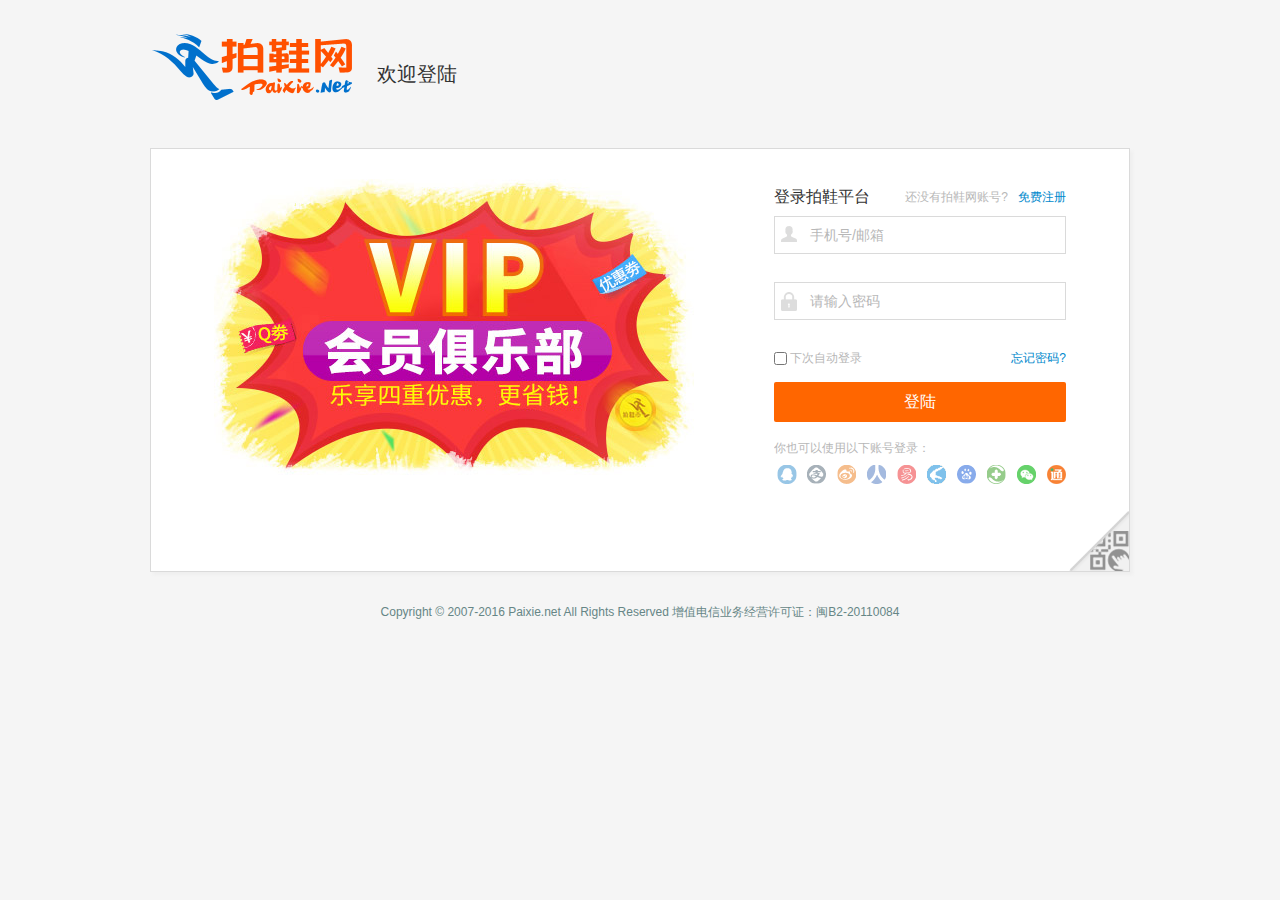
<file: html/login.html>
<!DOCTYPE html>
<html lang="en">
<head>
	<meta charset="UTF-8">
	<title>欢迎登陆</title>
	<link rel="stylesheet" href="../css/reset.css">
	<link rel="stylesheet" href="../css/login.css">
	<script type="text/javascript" src="../js/jQuery/jquery-1.12.4.min.js"></script>
	<script type="text/javascript" src="../js/jQuery/jquery.cookie.js"></script>
	<script type="text/javascript" src="../js/function.js"></script>
	<script type="text/javascript" src="../js/index.js" charset="utf-8"></script>
</head>
<body>
	<div class="login_head">
		<a href="../index.html"></a>
		<h1>欢迎登陆</h1>
	</div>
	<div class="login_content">
	
		<div class="login_area">
			<a class="ad" href="">
				<img src="../img/login_ad.jpg" alt="">
			</a>
			<div class="form" id="form">
				<p>
					<strong class="yh f16">登录拍鞋平台</strong>
					<a href="register.html">免费注册</a>
					<span>还没有拍鞋网账号?</span>
				</p>
				<div class="user base_text">
					<i class="username base_i"></i>
					<span>手机号/邮箱</span>
					<input type="text" class="user_input login_text ">
					<a class="base_close"></a>
				</div>
				<div class="user_info">
					<div class="v_txt">&nbsp;</div>
				</div>
				<div class="psw base_text">
					<i class="password base_i"></i>
					<span>请输入密码</span>
					<input type="password" class="psw_input login_text ">
					<a class="base_close"></a>
				</div>
				<div class="psw_info">
					<div class="v_txt">&nbsp;</div>
				</div>
				<div class="auto_login">
					
					<label>
						<input type="checkbox">
						下次自动登录
					</label>
					<a class="forget" href="javascript:;">忘记密码?</a>
					<a href="javascript:;" class="login_btn">登陆</a>
				</div>

				<div class="other_login">
				你也可以使用以下账号登录：
					<p>
	                    <a title="使用qq账号登录拍鞋网" target="_top" href="javascript:;" class="qq"></a>
						<a title="使用支付宝账号登录拍鞋网" target="_top" href="javascript:;" class="alipay"></a>
						<a title="使用新浪账号登录拍鞋网" target="_top" href="javascript:;" class="sina"></a>
						<a title="使用人人网账号登录拍鞋网" target="_top" href="javascript:;" class="renren"></a>
						<a title="使用网易账号登录拍鞋网" target="_top" href="javascript:;" class="netease"></a>
						<a title="使用迅雷账号登录拍鞋网" target="_top" href="javascript:;" class="xunlei"></a>
						<a title="使用百度账号登录拍鞋网" target="_top" href="javascript:;" class="baidu"></a>
						<a title="使用360账号登录拍鞋网" target="_top" href="javascript:;" class="qh360"></a>
						<a title="使用微信扫码登录拍鞋网" target="_top" href="javascript:;" class="weixin"></a>
						<a title="使用平安万里通登录拍鞋网" target="_top" href="javascript:;" class="wanlitong"></a>
					</p>
				</div>
			</div>
			<div class="wxbox" id="wxbox">		
				<div class="error">
					<i></i>
					<b>登录失效</b><br>请刷新二维码后重新扫描
				</div>
				
				<h2>用拍鞋网APP 扫码安全登录</h2>
				<img src="../img/qrcodelogin.png">
				<p>
					<a href="javascript:void(0)">刷新二维码</a> | 
						<a href="login.html" target="_blank"/>
						使用帮助
						<span style="display:block">
							<i></i>扫描不上，版本过低？
						</span>
					</a>
				</p>	
				
				<!--登录成功提示：-->
				<div class="success">
					<i></i>
					<b>扫描成功！</b><br>
					请在手机上确认是否受权登录<br>
					使用他方式登录，请 <a href="javascript:void(0)">返回</a>
				</div>	
			</div>
			<div class="way">
				<a href="javascript:void(0)" class="erweima" id="way"></a>
			</div>
			
		</div>
	</div>
	<div class="login_footer">
		Copyright © 2007-2016 Paixie.net All Rights Reserved 
		增值电信业务经营许可证：闽B2-20110084
	</div>
</body>
</html>
</file>
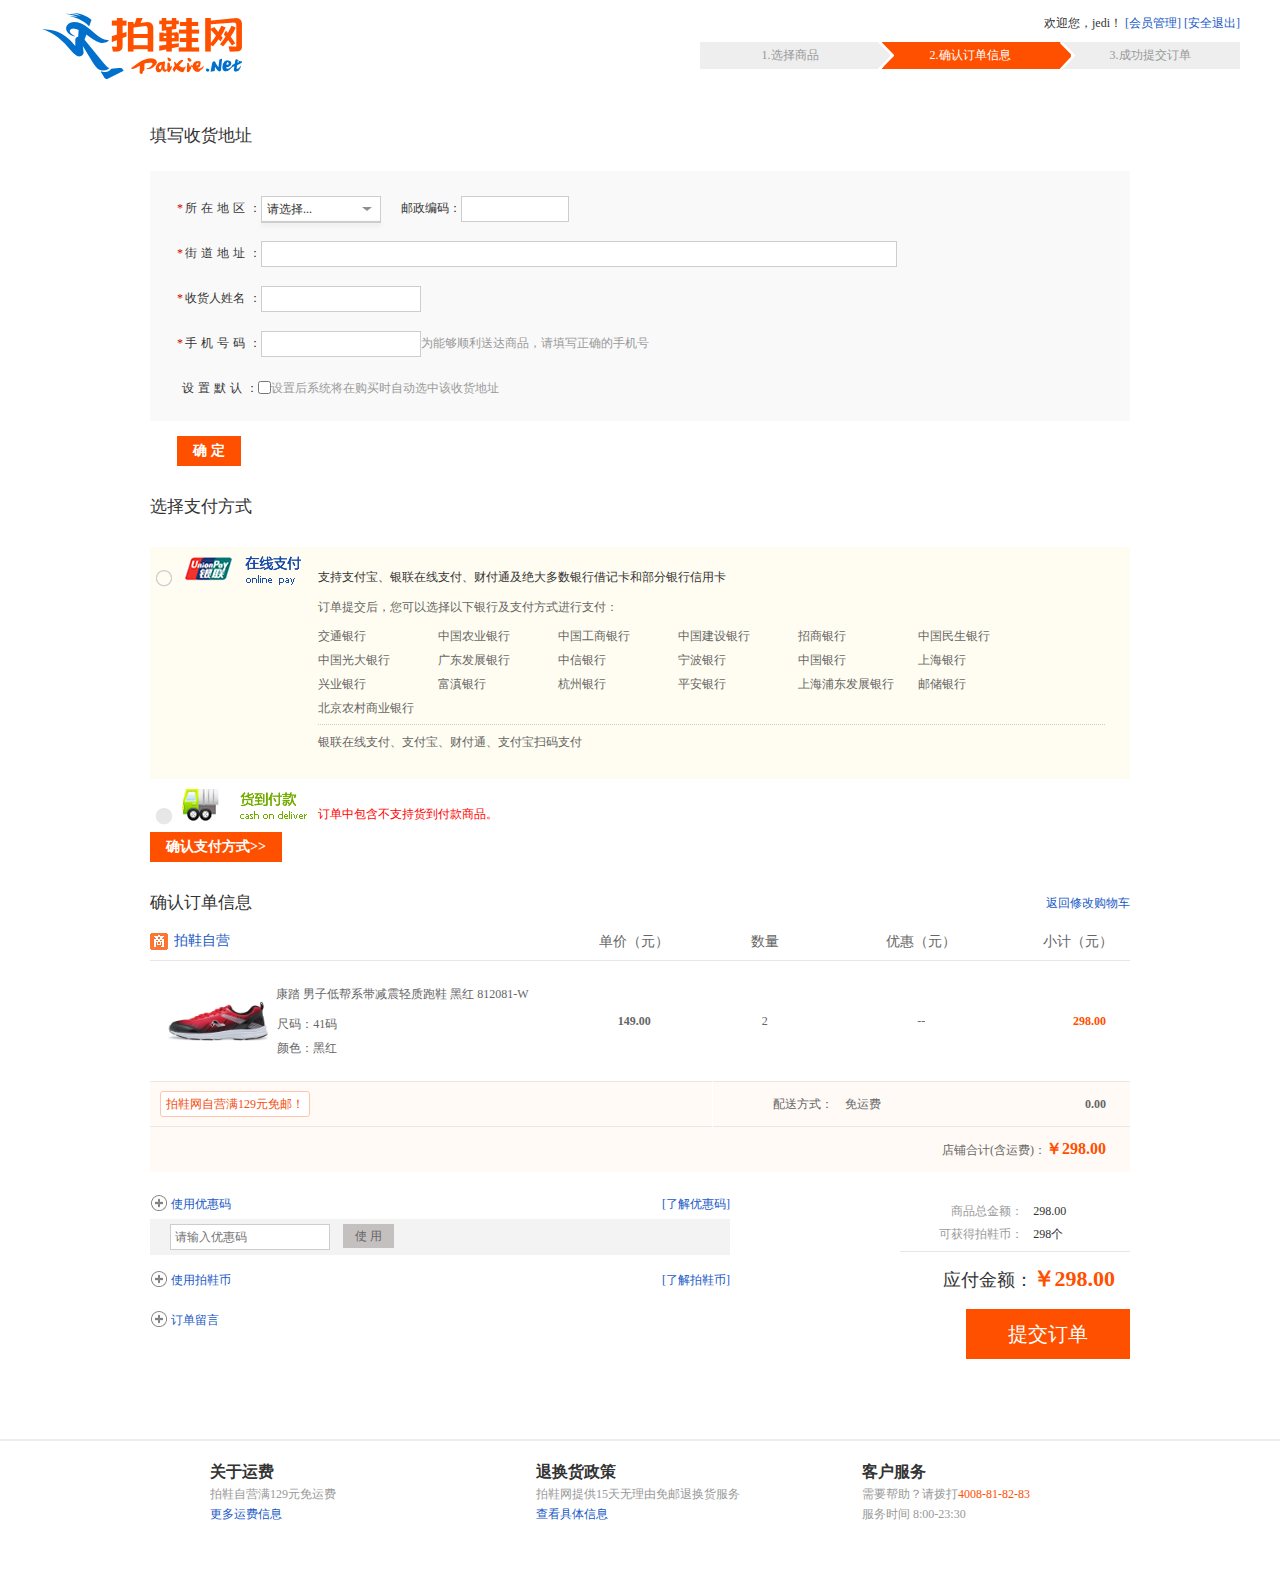
<file: html/order.html>
<!DOCTYPE html>
<html lang="en">
<head>
	<meta charset="UTF-8">
	<title>订单结算</title>
	<link rel="stylesheet" href="../css/reset.css">
	<link rel="stylesheet" href="../css/shopingcar.css">
	<link rel="stylesheet" href="../css/order.css">
	<script type="text/javascript" src="../js/jQuery/jquery-1.12.4.min.js"></script>
	<script type="text/javascript" scr="../js/jQuery/jquery.cookie.js"></script>
	<script type="text/javascript" src="../js/order.js"></script>
</head>
<body>
<!-- head -->
	<div class="cart_area_header">
		<div class="w980" style="width: 1200px;">
			<a href="../index.html" target="_blank" class="logo"></a>
			<p>
				<span id="js-user-info">
					欢迎您，jedi！ 
					<a href="/member/index" target="_blank">[会员管理]</a> 
					<a class="loginout" href="/login?act=loginout">[安全退出]</a>
				</span>
				<ins class="step2">
					<span class="one">1.选择商品</span>
					<span class="two">2.确认订单信息</span>
					<span class="three">3.成功提交订单</span>
				</ins>
			</p>
		</div>
		<i></i>
	</div>
	<!-- address -->
	<div style="display: block;" id="js_trolly">
		<h2 style="display: block;" class="yh w980 hide weight">填写收货地址</h2>
		<div class="area_add_address w980">
			<div class="address_box">
				<div class="line">
					<span class="red">* </span>
					<b>所在地区</b><span>：</span>
					<div style="z-index: 100;" class="select">
						<input value="" type="hidden">
						<span title="请选择...">请选择...</span>
						<i></i>&nbsp;
						<ul style="z-index: 100;">
							
						</ul>
					</div>
					<strong style="display: none;" class="hide">市：</strong>
					<div style="display: none;" class="select hide">
						<input value="" type="hidden">
						<span>请选择...</span>
						<i></i>&nbsp;
						<ul>
								
						</ul>
					</div>
					<strong style="display: none;" class="hide">区：</strong>
					<div style="display: none;" class="select hide">
						<input value="" type="hidden">
						<span>请选择...</span>
						<i></i>&nbsp;
						<ul>
							
						</ul>
					</div>
					<strong>邮政编码：</strong>
					<input style="width:98px;" class="text js-zipcode" type="text">
				</div>
				<div class="line">
					<span class="red">* </span>
					<b>街道地址</b><span>：</span>
					<input style="width:626px;" class="text js-address" type="text">
				</div>
				<div class="line">
					<span class="red">* </span>
					<b style="letter-spacing:0;margin-right:4px;">收货人姓名</b><span>：</span>
					<input class="text js-name" type="text">
				</div>
				<div class="line">
					<span class="red">* </span>
					<b>手机号码</b><span>：</span>
					<input class="text js-phone" type="text">
					<span class="gray1">为能够顺利送达商品，请填写正确的手机号</span>
				</div>
				<div class="line">
					<span>&nbsp;</span>
					<b>设置默认</b><span>：</span>
					<input class="checkbox js-isdefault" type="checkbox">
					<span class="gray1">设置后系统将在购买时自动选中该收货地址</span>
				</div>
			</div>
			<a class="light_button">确&nbsp;定<i></i></a>
		</div>
	</div>
	<!-- pay way -->
	<h2 class="yh w980 weight">选择支付方式</h2>
	<div class="w980 area_paytype" id="js-area-paytype">
		<p class="checked">
			<input class="radio on" onclick="psbc_change()" value="1" name="pay" id="js-pay-1" type="radio">
			<label for="js-pay-1" class="cw_zx" title="在线支付">&nbsp;</label>
 			<span class="xspan">支持支付宝、银联在线支付、财付通及绝大多数银行借记卡和部分银行信用卡</span> 
			<i class="gray2">
				订单提交后，您可以选择以下银行及支付方式进行支付：
				<b>
					<s>交通银行</s>
					<s>中国农业银行</s>
					<s>中国工商银行</s>
					<s>中国建设银行</s>
					<s>招商银行</s>
					<s>中国民生银行</s>
					<s style=" position:relative;">中国光大银行</s>
					<s>广东发展银行</s>
					<s style=" position:relative;">中信银行</s>
					<s>宁波银行</s>
					<s>中国银行</s>
					<s>上海银行</s>
					<s>兴业银行</s>
					<s>富滇银行</s>
					<s>杭州银行</s>
					<s>平安银行</s>
					<s>上海浦东发展银行</s>
					<s style=" position:relative">邮储银行</s>
					<s>北京农村商业银行</s>
				</b>
				<em>银联在线支付、支付宝、财付通、支付宝扫码支付</em>
			</i>
		</p>
		<p>
			<input disabled="" class="radio thefour nots" onclick="psbc_change()" value="4" name="pay" id="js-pay-4" type="radio">
			<label for="js-pay-4" class="cw_hd gray1" title="货到付款">&nbsp;</label>
			<span class="red xspan"><span style="color:red;">订单中包含不支持货到付款商品。</span></span>
		</p>
		<p style="display:none">
			<input class="radio" value="5" name="pay" id="js-pay-5" type="radio">
			<label for="js-pay-5">银行转账</label>
			<span class="gray1">您需要先去银行转帐，所购商品将在款项到达拍鞋网帐户后发出</span>
			<i class="gray2">
				订单提交成功——3天内去银行柜台进行转帐——转帐成功后，请联系客服（4008-81-82-83）<br>
				一般情况下，银行汇款到账通常需要2~3个工作日的时间，我们将在汇款到帐后为您发货。<br>
				<span class="gray1">您可以在任一家银行向以下帐户汇款：<br>
				开户银行：中国建设银行石狮分行<br>
				开户名称：拍鞋网（福建）网络科技有限公司<br>
				开户账号：3500 1658 1070 5254 0694<br></span>
				<span class="red">提醒：若您有开通网银，建议您选择“在线支付”方式，支付更加方便。</span>
			</i>
		</p>
		<a class="light_button">确认支付方式&gt;&gt;<i></i></a>
	</div>
	<h2 class="yh w980 weight" style="padding-bottom: 10px;">
		确认订单信息
		<a href="/cart/index">返回修改购物车</a>
	</h2>
	<!-- shanpin -->
	<div id="js-item-list">
		<table class="w980 gray2 area_business" cellpadding="0" cellspacing="0">
			<tbody><tr>
				<th class="lf f12" colspan="2"><i class="paixie"></i><strong>拍鞋自营</strong></th>
				<th class="f12" width="150">单价（元）</th>
				<th class="f12" width="100">数量</th>
				<th class="f12" width="200">优惠（元）</th>
				<th class="f12" width="100">小计（元）</th>
			</tr>
			<tr class="last">
				<td style="padding-left:10px;" width="95">
					<a  class="public_goodimg8080" target="_blank">
						<img src="../img/zoom_1_m.jpg">
					</a>
				</td>
				<td class="lf line19" valign="center" width="268">
					<a class="gray2" >康踏 男子低帮系带减震轻质跑鞋  黑红 812081-W</a><br>
					<span class="modify_colorsize" title="尺码：41码&nbsp;&nbsp;颜色：黑红">尺码：41码&nbsp;&nbsp;<br>颜色：黑红</span>
				</td>
				<td>
					<strong>149.00</strong>
				</td>
				<td>2</td>
				<td>--
				</td>
				<td style="text-align: right;padding-right: 24px;">
					<strong class="orange">298.00</strong>
				</td>
			</tr>
			<tr class="border_orange background_orange">
				<td colspan="3" rowspan="1" class="placeholder" style="border-right:1px solid #fff;border-top:1px solid #e7e7e7;vertical-align: top; text-align:left;">
					<span class="offers">拍鞋网自营满129元免邮！</span>	
				</td>
				<td class="rf" colspan="3" style="border-top:1px solid #e7e7e7;">
					<p><strong class="">0.00</strong></p>
					<div style="float:left">配送方式：</div>
					<div style="width:48px;float:left" class="lf">免运费</div>
				</td>
			</tr>
			<tr class="border_none background_orange">
				<td class="rf" colspan="6">
					<p style="width:auto;">店铺合计(含运费)：<b class="orange yh">￥298.00</b></p>
				</td>
			</tr></tbody>
		</table>
		<!--  -->
		<table class="area_trolly w980" cellpadding="0" cellspacing="2">
			<tbody><tr>
				<td valign="top">
					<div class="use_offer_card tipboxs" data-id="true">
	                	<!--<p>请输入优惠码</p>-->
	                	<p class="tip_title on"><i></i><a href="http://help.paixie.net/faq/info?id=102" target="_blank" id="js-select-code">[了解优惠码]</a><span>使用优惠码</span></p>
						<div class="tip_li on">
							<input style="color: rgb(153, 153, 153);" id="js-offer-card" class="text" type="text" placeholder="请输入优惠码">
							<a style="background: rgb(197, 192, 192) none repeat scroll 0% 0%; color: rgb(102, 102, 102);" id="js-use-offer-card" class="button_orange">使 用</a><span class="offer_yz">&nbsp;&nbsp;请输入正确的优惠码</span>
						</div>
					</div>
					<div style="margin-top:10px;" class="tipboxs" data-id="false">
						<!-- <input type="checkbox" checked="checked" sty value="" id="js_select-gold"> -->
						<p class="tip_title"><i></i><a href="http://help.paixie.net/faq/info?id=103" target="_blank" id="js_select_goldtip">[了解拍鞋币]</a><span>使用拍鞋币</span></p>
						<div class="tip_li"><ul id="js-area-gold"><li><input style="padding: 2px 4px;" size="2" type="text"> 个 <span class="orange yh">￥-0.00</span><span class="gray3">&nbsp;（可用<span class="use_pxgold">0</span>个）</span></li></ul></div>
					</div>
					<div style="margin-top:10px;" class="tipboxs" data-id="false">
						<p class="tip_title"><i></i><span>订单留言</span></p>
						<div class="tip_li">
							<textarea id="js-order-msg">选填：对本次交易的补充说明</textarea> <span class="gray1">0/100</span>
						</div>
					</div>
				</td>
				<th>
					<div class="currency">
						<span style="" id="js-order-minus"></span>
							<table class="cartlist" cellpadding="0" cellspacing="0">
							<tbody><tr style="">
	                    		<td class="textcart" align="right" width="100">商品总金额：</td><td id="cart_shop" align="left" width="80">298.00</td>
	                    	</tr>
							<tr style="display: none;">
	                    		<td class="textcart" align="right" width="100">优惠总金额：</td><td id="cart_sale" align="left" width="80">-0.00</td>
	                    	</tr>
							<tr style="display: none;">
	                    		<td class="textcart" align="right" width="100">拍鞋币抵现：</td><td id="cart_bi" align="left" width="80">-0.00</td>
	                    	</tr>
							<tr style="display: none;">
	                    		<td class="textcart" align="right" width="100">运费总金额：</td><td id="cart_yf" align="left" width="80">0.00</td>
	                    	</tr>
							<tr>
	                    		<td class="textcart" align="right" width="100">可获得拍鞋币：</td><td align="left" width="80"><span id="js-get-pxgold">298</span>个</td>
		                    </tr>
	                    	<tr style="display: none;">
	                    		<td class="textcart" align="right" width="100">手续费：</td><td id="cart_sx" align="left" width="80">0.00</td>
	                    	</tr>
	                    </tbody></table>
						<span class="linebox"></span>
	                    <span class="gray3 yh" style="font-size:18px;color:#333">应付金额：</span><strong class="yh orange" id="js-total-text">￥298.00</strong>
	                    <span class="linenot"></span>
					</div>
					<div class="clear"></div>
					<a id="js_submit_order" title="提交订单">提交订单</a>
					<!-- <a href="/cart/index" class="goback">&lt;&lt;返回购物车</a> -->			
			</th>
			</tr>
		</tbody>
		</table>
	</div>
	<div class="area_cart_footer" style="margin-top: 0px;">
		<div class="w980">
			<p>
				<strong class="yh"><i></i>关于运费</strong>
				<span class="gray1">拍鞋自营满129元免运费</span><br><a target="_blank" href="http://help.paixie.net/freight.html">更多运费信息</a>
			</p>
			<p>
				<strong class="yh"><i></i>退换货政策</strong>
				<span class="gray1">拍鞋网提供15天无理由免邮退换货服务</span><br><a target="_blank" href="http://help.paixie.net/shipping.html">查看具体信息</a>
			</p>
			<p>
				<strong class="yh"><i></i>客户服务</strong>
				<span class="gray1">需要帮助？请拨打</span><b class="orange">4008-81-82-83</b><br><span class="gray1">服务时间 8:00-23:30</span>
			</p>
		</div>
	</div>
</body>
</html>
</file>
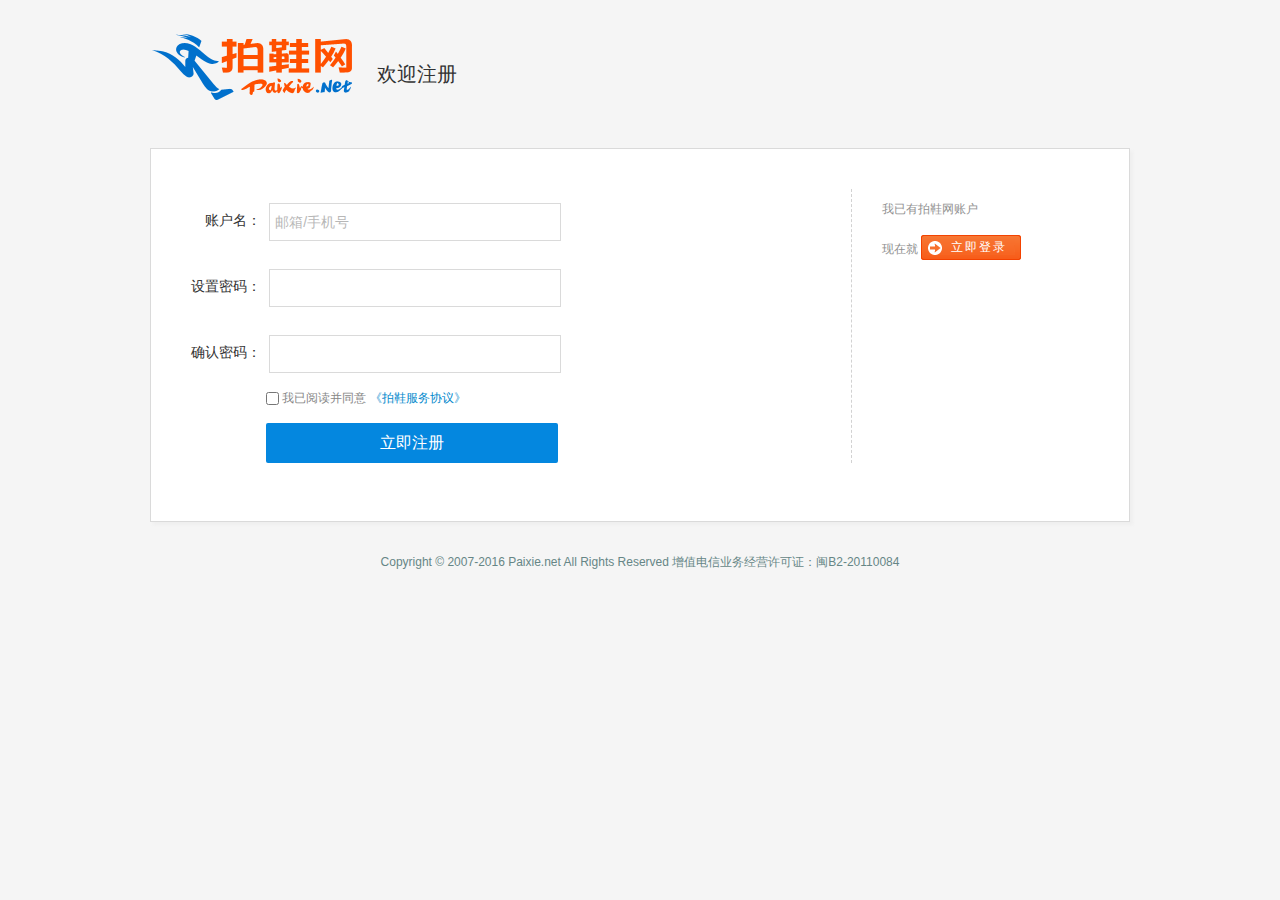
<file: html/register.html>
<!DOCTYPE html>
<html lang="en">
<head>
	<meta charset="UTF-8">
	<title>欢迎注册</title>
	<link rel="stylesheet" href="../css/reset.css">
	<link rel="stylesheet" href="../css/register.css">
	<script type="text/javascript" src="../js/jQuery/jquery-1.12.4.min.js"></script>
	<script type="text/javascript" src="../js/jQuery/jquery.cookie.js"></script>
	<script type="text/javascript" src="../js/function.js"></script>
	<script type="text/javascript" src="../js/index.js"></script>
</head>
<body>
	<div class="reg_head">
		<a href="../index.html" class="logo"></a>
		<h1 >欢迎注册</h1>
	</div>
	<div class="reg_content">
		<div class="reg_area">
			<div class="form">
				<div>
					<label>账户名：</label>
					<div class="base_text">
						<span>邮箱/手机号</span>
						<input type="text" class="reg_text reg_user">
						<a class="base_close"></a>
					</div>
					<span class="noticeinfo">
						<div class="v_text">请输入邮箱/手机号</div>
					</span>
				</div>
				<div>
					<label>设置密码：</label>
					<div class="base_text">
						<span></span>
						<input type="password" class="reg_text reg_psw"/>
						<a class="base_close"></a>
					</div>
					<span class="noticeinfo">
						<div class="v_text">6-20位字符，可使用字母、数字或符号的组合</div>
						<!-- <div class="v_text"><i class="v_ok"></i></div> -->
					</span>
					<div class="password_strength">
						<span class="now">弱</span>
						<span class="">中</span>
						<span class="last">强</span>
					</div>
				</div>
				<div>
					<label>确认密码：</label>
					<div class="base_text">
						<span></span>
						<input type="password" class="reg_text reg_pswSec">
						<a class="base_close"></a>
					</div>
					<span class="noticeinfo ">
						<div class="v_text">请再次输入密码</div>
					</span>
				</div>
				

				<div class="codearea">
					<label >验证码：</label>
					<div class="base_text code_num">
						<span>验证码</span>
						<input type="text" class="reg_text code_input">
						<a class="base_close"></a>
					</div>
					<a class="input_button">获取短信验证码</a>
					<span class="noticeinfo" style="height:0">
						<div class="v_text">&nbsp;hhhhhhhhhhhh</div>
						<!-- <div class="v_error">请填写验证码</div> -->
					</span>
				</div>

				<div class="agreement">
					<label>
						<input type="checkbox">
						我已阅读并同意
					</label>
					<a href="/servicepolicy.html" target="_blank" class="agree">《拍鞋服务协议》</a>
				</div>
				<a class="blue_button">立即注册</a>	
			</div>
			<div class="side">
				我已有拍鞋网账户<br>
				现在就 <a href="login.html">立即登录</a>
			</div>
		</div>
	</div>
	<div class="reg_footer">
		Copyright © 2007-2016 Paixie.net All Rights Reserved 增值电信业务经营许可证：闽B2-20110084
	</div>
</body>
</html>
</file>
<file: css/common.css>
@charset 'utf-8';
/* css document */
.scrollbgbox{
	position: fixed;
	width: 1220px;
	margin: 0 auto;
    top: 0;
    left: 0;
    z-index: 70;
    height: 58px;
    width: 100%;
    display: none;
    background: #fff;box-shadow: 0px 0px 2px rgba(0,0,0,0.2),inset 1px 0 2px rgba(0,0,0,0.1);
}
.scrollloginout{
	float: right;
    display: block;
    height: 36px;
    font-family: "Microsoft YaHei";
    line-height: 36px;
    margin: 10px;
}

.scrollcart{
	position: relative;
    float: right;
    color: #333;
    padding-left: 10px;
    width: 120px;
    line-height: 36px;
    height: 36px;
}
.scrollcart .cartnum{
	position: absolute;
    right: 22px;
    top: 2px;
    display: block;
    text-align: center;
    font-family: Verdana;
    color: #ff5000;
    line-height: 20px;
    width: 36px;
    height: 28px;
    background: url(../img/paixie_icon_1.png) no-repeat;
    background-position: -294px -814px;
}
.scrollloginout i{
	font-style: normal;
    color: #e7e7e7;
    margin: 0 5px;
}

.formp{
	position: relative;
	width: 500px;
	float: left;
	left: 400px;
	top: 10px;
}
.sotext{
    border: 2px solid #ff5000;
    height: 34px;
    width: 400px;
    box-sizing: border-box;
    padding-left: 35px;
    line-height: 34px;
    background: url(../img/paixie_icon_1.png) no-repeat;
    background-position: -170px -588px;
    overflow: hidden;
}
.sobtn{
	border: 2px solid #ff5000;
    color: #fff;
    line-height: 30px;
    cursor: pointer;
    font-size: 16px;
    font-family: "Microsoft YaHei";
    box-sizing: border-box;
    border-bottom-style: none;
    border-top-style: none;
    border-left-style: none;
    border-right-style: none;
    background: #ff5000;
    overflow: hidden;
    height: 34px;
    width: 100px;
    float: right;
    display: inline-block;
}
.ontover{
	position: fixed;
    top: 10px;
    z-index: 80;
    color: #fff;
    left: 20px;
    background: #ff5000;
    height: 35px;
    width: 220px;
    text-align: left;
    font-family: "Microsoft YaHei";
    font-size: 16px;
    line-height: 32px;
}
.newL{
	position: absolute;
    top: 35px;
    left: 0;
    color: #666;
    width: 220px;
    height: 690px;
    margin: 0;
    z-index: 920;
    /* display: none; */
}
.hmsicon{
	position: absolute;
    top: 8px;
    left: 13px;
    display: inline-block;
    width: 20px;

    height: 20px;
    background: url(../img/paixie_icon_1.png) no-repeat;
    background-position: -290px -101px;
}
.hms{
	margin-left: 35px;
}


/* r_side */
.r_side{
	position: fixed;
    display: inline-block;
    top: 0;
    width: 34px;
    height: 100%;
    z-index: 10;
    right: 0;
    background: #989ba3;
}
.r_side_top{
	position: absolute;
    z-index: 2;
    width: 34px;
    top: 278px;
}
.r_side_top span{
    margin-bottom: 10px;
    position: relative;
    display: block;
}
.r_side_top .all_cart{
    width: 34px;
}
.r_side_top .all_cart .cart_guide{
	position: relative;
    display: block;
    font-family: "Microsoft YaHei";
    overflow: hidden;
    height: 122px;
	background: url(../img/paixie_icon_1.png) no-repeat;
    background-position: 0 -756px;
    color: #666;
}
.r_side_top .all_cart .cart_guide span{
	position: relative;
	display: block;
    width: 20px;
    left: 6px;
    font-size: 12px;
    color: #fff;
    margin: 35px auto 3px auto;
    font-family: "Microsoft YaHei";
    line-height: 18px;
    text-align: center;
}
.r_side_top .all_cart .cart_guide i{
	display: block;
    width: 20px;
    height: 20px;
    line-height: 180%;
    font-family: Verdana;
    font-style: normal;
    overflow: hidden;
    box-sizing: border-box;
    border-radius: 20px;
    text-align: center;
    margin: 0 auto;
    color: #fff;
    background: #ff5000;
}
.all_cart .cart_box{
	position: absolute;
    display: block;
    left: 0px;
    width: 0px;
    overflow: hidden;
    /* width: 262px; */
    top: -50px;
    text-align: right;
    z-index: -1;
}
.cart_box .nogoods{
	position: relative;
    display: block;
    margin-top: 50px;
    text-align: left;
    background: #fff;
    font-family: "Microsoft YaHei";
    padding-bottom: 10px;
    border: 1px solid #e7e7e7;
    box-shadow: 0px 0px 2px rgba(0,0,0,0.2),inset 0px 0 3px rgba(0,0,0,0.1);
}
.cart_box .nogoods span{
	position: relative;
	display: block;
    width: 120px;
    height: 100px;
    margin: 20px auto;
    text-align: left;
    float: none;
    background: url(../img/paixie_icon_1.png) no-repeat;
    background-position: -74px -624px;
}
.cart_box p{
	width: 200px;
    color: #666;
    text-align: center;
    margin: 15px auto;
}
.cart_box p a{
	display: inline-block;
    margin: 0 5px;
    color: #1859c5;
}

.all_txt_r{
	position: relative;
    margin-bottom: 10px;
    display: block;
    width: 34px;
}

.all_txt_r a{
	display: block;
    height: 35px;
    background: url(../img/paixie_icon_1.png) no-repeat;
}
.all_txt_r .all_r_news{
    background-position: 0 -888px;
}
.all_txt_r .all_r_kefu{
    background-position: 0 -979px;
}
.all_txt_r .all_r_history{
    background-position: 0 -933px;
}
.all_txt_r .all_r_box{
	position: absolute;
    z-index: 0;
    top: 0;
	left: 77px;
    width: 77px;
    height: 35px;
    z-index: -1;
    background: #000;
    opacity: .8;
    color: #fff;
    line-height: 35px;
    font-family: "Microsoft YaHei";
    text-align: center;
}
.r_side_foot{
	position: absolute;
    bottom: 0;
    margin: 0 auto;
    width: 34px;
}
.r_side_foot span{
	position: relative;
    display: block;
}
.r_side_foot .side_qr{
	display: block;
    height: 35px;
    width: 34px;
    background: url(../img/paixie_icon_1.png) no-repeat;
    background-position: 0 -1084px;
}
.r_side_foot .side_qr_con{
	position: absolute;
    z-index: -5;
    top: -160px;
	left: 34px;
    height: 202px;
    background: #fff;
    opacity: .8;
    color: #fff;
    line-height: 35px;
    font-family: "Microsoft YaHei";
    text-align: center;
}
.side_qr_con .show_qr{
	display: block;
    margin: 10px 0 0 10px;
    width: 139px;
    height: 182px;
    background: url(../img/paixie_icon_1.png) no-repeat;
    background-position: -198px -624px;
}
.r_side_foot .side_totop{
	display: block;
    height: 35px;
    width: 34px;
	background: url(../img/paixie_icon_1.png) no-repeat;
	background-position: 0 -1129px; 
}
.r_side_foot .totop{
	position: absolute;
    z-index: -1;
    top: 0;
	left: 77px;
    width: 77px;
    height: 35px;
    background: #000;
    opacity: .8;
    color: #fff;
    line-height: 35px;
    font-family: "Microsoft YaHei";
    text-align: center;
}
/* head */
.header{
	width: 100%;
    position: relative;
    z-index: 2;
}
.head_top{
	height: 36px;
	background: #fafafa;
	border-bottom: 2px solid #eee;
}
.top_con{
	width: 1220px;
	margin: 0 auto;
	height: 36px;
}

.head_top_l{
	height: 36px;
	line-height: 36px;
}
.head_phone{
	display: inline-block;
	float: left;
	margin-top: 10px;
	margin-right: 10px; 
	padding-left: 12px; 
	height: 20px;
	width: 68px;
	background: url(../img/paixie_icon_1.png) no-repeat; 
	background-position: -242px -51px; 
}
#loginOut{
	float: left;
}
#loginOut .welcome,.reg{
	height: 36px;
	line-height: 35px;
	float: left;
	display: inline-block;
}
#loginOut .login{
	display: inline-block;
	width: 67px;
	height: 20px;
	margin-top:7px;
	margin-right: 10px;  
	float: left;
	background: url(../img/paixie_icon_1.png) no-repeat;
	background-position: -247px -75px;  
}
#loginOut .reg:hover{
	color: #ff5000;
}


.head_top_r{
	position: relative;
	height: 36px;
	line-height: 36px;
}
.head_top_r a:hover{
	color: #ff5000;
}
.head_top_r .head_r_line, span{
	float: left;
}
.head_top_r .head_r_line{
	display: block;
	height: 15px;
	width: 1px;
	margin: 0 3px;
	margin-top: 11px; 
	background: #e1e0e6;
	line-height: 36px;
	font-style: normal;
}
.head_top_r .cart{
	height: 36px;
}
.head_top_r .cart a{
	display: block;
	padding: 6px 8px 0 30px;
	line-height: 24px;
}
.cart .cart_info{
	position: absolute;
    left: 0;
    z-index: 20;
    top: 38px;
    width: 359px;
    min-height: 100px;
    padding: 5px 10px;
    background: #fff;
    border-right: 1px solid #e7e7e7;
    border-bottom: 1px solid #e7e7e7;
    border-left: 1px solid #e7e7e7;
    display: none;
}
.cart .cart_info .nogoods{
	display: block;
    text-align: center;
    color: #ff5000;
    line-height: 84px;
    font-weight: bold;
}
.head_top_r .cart a .cart_bg{
	position: absolute;
	left: 5px;
	top: 7px;
	width: 21px;
	height: 23px;
	display: inline-block;
	background: url(../img/paixie_icon_1.png) no-repeat;
	background-position: -250px -98px;
}
.head_top_r .cart a .cart_num{
	font-family: 'verdana';
	font-weight: bold;
	font-size: 12px;
	color: #ff5000;
}

.mypaixie{
	position: relative;
	height: 36px;
}
.mypaixie a{
	position: relative;
	display: block;
	padding: 6px 16px 0 10px;
	line-height: 24px;
}
.head_top_r ul{
	position: absolute;
    top: 35px;
    left: 0px;
    width: 77px;
    z-index: 20;
    overflow: hidden;
    background: #fff;
    box-sizing: border-box;
    border-right: 1px solid #e7e7e7;
    border-bottom: 1px solid #e7e7e7;
    border-left: 1px solid #e7e7e7;
    display: none;
}
.head_top_r ul li{
	display: block;
	width: 77px;
	text-align: center;
}
.head_top_r ul li a{
	padding: 5px 0;
}
.head_top_r ul li:hover{
	background: #e7e7e7;
}
.mypaixie i{
	position: absolute;
	display: inline-block;
	top: 12px;
	right: 0;
	width: 18px;
	height: 8px;
	overflow: hidden;
	background: url(../img/paixie_icon_1.png) no-repeat;
	background-position: -142px -500px;
}
.msg a{
	display: block;
	padding: 6px 8px;
	line-height: 24px;
} 
.msg b{
	font-family: 'verdana';
	font-weight: bold;
	font-size: 12px;
	color: #ff5000;
	display: none;
}
.club a{
	display: block;
	padding: 5px 10px;
	line-height: 24px;
}
.top_nav{
	position: relative;
	height: 36px;
}
.top_nav a{
	display: block;
	position: relative;
	padding: 5px 10px;
	line-height: 24px;
}
.top_nav i{
	display: inline-block;
	position: absolute;
	height: 8px;
	width: 15px;
	top: 11px;
	right: 16px;
	background: url(../img/paixie_icon_1.png) no-repeat;
	background-position: -142px -500px;
}
/* head_mid */
.head_mid{
	position: relative;
	height: 107px;
	width: 1220px;
	margin: 0 auto;
}
.head_logo{
	float: left;
	display: inline-block;
	margin-top: 21px;
	width: 205px;
	height: 70px;
	background: url(../img/paixie_icon_1.png) no-repeat;
	background-position: -115px -117px;
}
.head_logo a{
	display: block;
	height: 70px;
}
.head_ad{
	float: left;
	width: 238px;
	margin-top: 21px;
	height: 70px; 
}
.search{
	width: 500px;
	background: #fff;
	float: left;
	margin-top: 29px; 
}
.search form{
	height: 30px;
	border: 2px solid #ff4c0c; 
    position: relative;
}
.search .search_area{
	display: inline-block;
	float: left;
	height: 30px;
	width: 364px;
	padding-left: 32px; 
	background: url(../img/paixie_icon_1.png) no-repeat;
	background-position: -275px -21px;
}
.search .btn{
	display: block;
	float: left;
	height: 30px;
	width: 100px;
	line-height: 30px;
	text-align: center;
	color: #fff;
	font-size: 14px;
	background: #ff4c0c;
	cursor: pointer;
}
.head_solist{
    position: absolute;
    left: -1px;
    top: 31px;
    border: 1px solid #e7e7e7;
    background: #fff;
    z-index: 100;
    width: 397px;
    display: none;
}
.head_solist ul{
    margin: 10px;
    width: 380px;
    background: #fff;
}
.head_solist ul li{
    width: 100%;
    display: block;
    font-size: 12px;
    margin: 3px auto;
}
.head_solist ul .line{
    border-bottom: 1px solid #e7e7e7;
}
.head_solist ul li a{
    display: block;
    height: 22px;
    padding: 0 5px;
    line-height: 22px;
}
.head_solist ul .searchkey{
   display: block;
}
.head_solist ul .searchtitle{
   display: block;
}
.head_solist ul .line{
   display: block;
}

.head_solist ul .searchkey a{
    padding-left: 20px;
}
.head_solist ul li a b{
    color: #c00;
    box-sizing :border-box;
}
.head_solist  .soli a{
     color: #fff;
    background: #c00;
}
.head_solist  .soli a b{
      color: #fff;
}
.head_solist  .soml  a:hover{
    color: #fff;
    background: #c00;
}
.head_solist ul .soml a:hover b{
    color: #fff;
}

.hot_search{
	line-height: 20px;
	color: #fff;
}
.hot_search a{
	display: block;
	float: left;
	margin-right: 18px;
	line-height: 20px;
}


/* head_nav */
.head_nav{
	height: 35px;
	width: 100%;
	border-bottom: 3px solid #ff5000;
	box-sizing: border-box;
}
.head_con{
	position: relative;
	height: 35px;
	width: 1220px;
	margin: 0 auto;
}

.all_goods{
	position: relative;
	height: 35px;
	background: #ff5000;
	width: 220px;
	float: left;
}
#all_goods{
    position: relative;
    height: 35px;
    background: #fff;
    width: 220px;
    float: left;
}
.addLine{
   position: absolute;
    height: 0px;
    border-bottom: 3px solid #ff5000;
    left: 0px;
    z-index: 666;
    width: 220px;
    bottom: 0px;
}
.all_goods a{
	display: block;
	height: 30px;
	padding-left: 36px; 
	line-height: 26px;
	font-size: 14px;
	margin-top: 5px; 
	color: #fff;
	background: url(../img/paixie_icon_1.png) no-repeat;
	background-position: -280px -94px; 
}
#all_goods .goodsInfoSort{
    display: block;
    height: 30px;
    padding-left: 36px; 
    line-height: 26px;
    font-size: 14px;
    margin-top: 5px; 
    color: #000;
    background: url(../img/paixie_icon_1.png) no-repeat;
    background-position: -309px -918px; 
}
#all_goods:hover{
    background: #f9e6e6;
}


.all_nav{
	float: left;
	height: 35px;
	line-height: 30px;
	font-size: 16px;
}
.all_nav a{
	display: block;
	position: relative;
	float: left;
	height: 32px;
	padding: 0 20px;
	color: #000;
}
.all_nav a:hover{
	background: #f9e6e6;
}
.all_nav i{
	position: absolute;
	background: url(../img/paixie_icon_1.png) no-repeat;
	width: 46px;
	height: 20px;
	top: -15px;
	left: 15%;
}
.all_nav .hot{
	background-position: -81px -600px; 
}
.all_nav .new{
	background-position: -260px -3px; 
	left: 25%;
}

.head_qr{
	position: absolute;
	width: 148px;
	height: 119px;
	right: 0;
	top: -87px;
	background: url(../img/qr.jpg) no-repeat;
}
.head_qr a{
	display: block;
	width: 148px;
	height: 119px;
	padding: 0;
}
.head_qr a:hover{
	background: none;
}

/* content */
.content{
	width: 1220px;
	margin: 0 auto;
}
.con_head{
	width: 1220px;
	overflow: hidden;
}
.con_nav{
	position: relative;
	width: 220px;
	float: left;
	background: #fff;
    border: 1px solid #e7e7e7;
    border-right: 0;
    box-sizing: border-box;
    z-index: 66;
}
/* #con_nav{
    position: absolute;
    width: 220px;
    float: left;
    background: #fff;
    border: 1px solid #e7e7e7;
    border-right: 0;
    box-sizing: border-box;
    z-index: 66;
} */
.more_band{
	overflow: hidden;
    margin-top: 10px;
    width: 220px;
    height: 110px;
}
.more_band a{
	display: block;
    width: 220px;
    height: 109px;
    overflow: hidden;
}
.nav_list li{
	border-bottom: 1px solid #e7e7e7;
    font-family: "microsoft yahei";
    height: 80px;
    padding: 0;
    margin: 0;
    border-right: 1px solid #e7e7e7;
}



.nav_list li .nav_box{
	position: absolute;
    left: 219px;
    top: -2px;
    width: 780px;
    height: 416px;
    overflow: hidden;
    z-index: 20;
    background: #fff;
    box-sizing: border-box;
    border-top: 1px solid #e7e7e7;
    border-right: 1px solid #e7e7e7;
    border-bottom: 1px solid #e7e7e7;
}
.nav_box .nav_box_right{
	float: right;
    position: relative;
    display: inline-block;
    width: 240px;
    height: 416px;
}

.nav_box .nav_box_right .close{
	position: absolute;
    top: 10px;
    right: 10px;
    cursor: pointer;
    width: 18px;
    height: 18px;
    background: url(../img/paixie_icon_1.png) no-repeat;
    background-position: -311px -849px;
}
.nav_box .nav_box_right .nav_img{
	position: absolute;
    display: block;
    top: 54px;
    margin-left: 0;
    left: 0;
    width: 240px;
    height: 360px;
    overflow: hidden;
}

.nav_box .nav_box_left{
	float: left;
    position: relative;
    display: inline-block;
    margin: 30px 0 0 20px;
    width: 500px;
    height: 370px;
}
.nav_box .nav_box_left h3{
	display: block;
    font-size: 12px;
    line-height: 180%;
    font-weight: bold;
    font-family: "Microsoft YaHei";
    color: #333;
    border-bottom: 1px dotted #e7e7e7;
    box-sizing: border-box;
}
.nav_box .nav_box_left span{
	position: relative;
	display: block;
    margin-left: 20px;
    overflow: hidden;
    line-height: 180%;
    top: 5px;
    color: #333;
    margin-bottom: 20px;
    width: 470px;
    font-family: "Microsoft YaHei";
    font-size: 12px;
}
.nav_box .nav_box_left span a{
	font-size: 12px;
    margin: 0 10px 0 0;
    color: #666;
    display: block;
    float: left;
    padding-left: 0;
}
.nav_box .nav_box_left span a:hover{
    color: #ff5000;
}


.nav_list .goods_title{
	position: relative;
	display: block;
	width: 180px;
	margin-left: 20px;
	margin-top: 12px;
}
.goods_title h3{
	height: 24px;
	line-height: 24px;
	font-size: 16px;
	color: #38363b;
	padding-left: 38px;
}
.goods_title i{
	position: absolute;
	left: 0;
	top: 2px;
	width: 35px;
	height: 22px;
	background: url(../img/paixie_icon_1.png) no-repeat;
}
.goods_title .sport{
	background-position: -2px -405px; 
}
.goods_title .women{
	background-position: -2px -445px; 
}
.goods_title .man{
	background-position: -2px -485px; 
}
.goods_title .cloth{
	background-position: -2px -525px; 
}
.goods_title .out{
	background-position: -2px -565px; 
}
.goods_title .child{
	background-position: -2px -625px; 
}
.goods_title .box_bag{
	background-position: -2px -675px; 
}

.nav_list .goods_sort{
	margin-left: 20px;
	height: 36px;
	line-height: 36px;
}
.goods_sort a{
	display: block;
	float: left;
	margin-right: 8px;
	line-height: 36px;
	font-size: 12px;
	color: #636075;
    padding-left: 0;
} 
.goods_sort a:hover{
	color: #ff5000;
}

/* foot */

.body_foot{
	position: relative;
    width: 100%;
    background: #fff;
}

.foot_icon{
	overflow: hidden;
    width: 100%;
    height: 75px;
    background-color: #989ba3;
}

.foot_icon_li{
	width: 1220px;
    margin: 15px auto 0 auto;
}
.foot_icon_li span{
	display: inline-block;
	width: 243px;
    text-align: left;
    height: 45px;
}
.foot_icon_li span i{
	float: left;
    display: inline-block;
    width: 45px;
    height: 45px;
    margin: 0 15px 0 0;
    background: url(../img/paixie_icon_1.png) no-repeat;
}
.foot_icon_li span b{
	display: inline-block;
    margin: 0 15px 0 0;
    height: 45px;
    color: #fff;
    font-weight: 100;
    font-family: "microsoft yahei";
    font-size: 16px;
    line-height: 45px;
}

.foot_icon_li span b a{
	color: #fff;
    font-size: 16px;
}
.foot_icon_li span .icon_1{
	 background-position: 0 0; 
}
.foot_icon_li span .icon_2{
	 background-position: -47px 0; 
}
.foot_icon_li span .icon_3{
	 background-position: -94px 0; 
}
.foot_icon_li span .icon_4{
	 background-position: -141px 0; 
}
.foot_icon_li span .icon_5{
	 background-position: -188px 0; 
}


.foot_nav{
	width: 1220px;
	margin: 0 auto;
}
.foot_nav dl{
	display: block;
    text-align: left;
    margin-top: 20px;
    min-height: 167px;
}
.foot_nav dl dd{
	float: left;
    display: inline-block;
    width: 129px;
}
.foot_nav dl .help{
	width: 140px;
}
.foot_nav dl .pay{
	width: 147px;
}
.foot_nav dl .serve_sale{
	width: 137px;
}
.foot_nav dl .about{
	width: 149px;
}
.foot_nav dl .serve_online{
	width: 240px;
}
.foot_nav dl .moble{
	width: 152px;
}

.foot_nav dl dd b{
	font-size: 14px;
    display: block;
    margin-bottom: 5px;
    font-weight: bold;
    line-height: 25px;
    color: #666;
}
	

.foot_nav dl dd span{
	display: block;
	float: none;
    color: #7a7a7a;
    margin: 3px 0;
}
.foot_nav dl dd span a{
    color: #666;
}
.foot_nav dl dd span a:hover{
    color: #ff5000;
}

.foot_nav dl  p{
    color: #7a7a7a;
    margin: 3px 0;
}

.foot_nav dl .moble .qcode{
    position: relative;
    margin-top: 5px;
    display: block;
    width: 60px;
    height: 60px;
    background: url(../img/paixie_icon_1.png) no-repeat;
    background-position: -115px -47px;
}
.foot_nav dl .wcode{
    position: relative;
    margin-top: 5px;
    display: block;
    width: 60px;
    height: 60px;
    background: url(../img/paixie_icon_1.png) no-repeat;
    background-position: -187px -47px;
}
.foot_nav dl .wcode .share{
	position: absolute;
    right: -169px;
    top: 0;
    width: 160px;
}
.foot_nav dl .wcode .share a{
	display: block;
    width: 160px;
    height: 25px;
    background: url(../img/paixie_icon_1.png) no-repeat;
}
	
.foot_nav dl .wcode .share .weibo{
    background-position: -142px -368px;
}
.foot_nav dl .wcode .share .qzone{
	background-position: -142px -398px;	
}
.foot_nav dl .wcode .share .weibo:hover{
    background-position: -142px -424px;
}
.foot_nav dl .wcode .share .qzone:hover{
	background-position: -142px -454px;	
}
.foot_copyright{
	width: 100%;
	height: 20px;
    text-align: center;
}
.foot_copyright span{
	display: inline-block;
    margin: 0 auto;
    color: #999;
    padding: 0 10px;
    text-align: center;
    background-color: #fff;
    float: none;
}
.foot_copyright::after{
	display: block;
    content: "";
    height: 0;
    border-bottom: 1px solid #f0f0f0;
    margin-top: -8px;
}

.foot_link{
	width: 100%;
	position: relative;
    color: #A9A9A9;
    height: 20px;
    overflow: hidden;
    margin-top: 10px;
}
.foot_link .link_show{
	position: absolute;
    display: inline-block;
    right: 12px;
    cursor: pointer;
    top: 4px;
    width: 12px;
    height: 12px;
    background: url(../img/paixie_icon_1.png) no-repeat;
    background-position: -239px -17px;
}
.foot_link b{
	font-weight: bold;
}
.foot_link a{
	display: inline-block;
    color: #a3a3a3;
    text-align: left;
    margin: 0 3px;
    line-height: 21px;
}
.foot_link a:hover{
	color: #ff5000;
}
	
.foot_link_img{
	margin-top: 10px;
    margin-bottom: 20px;
    text-align: center;
}
.foot_link_img a{
	display: inline-block;
    width: auto;
    height: 34px;
    width: auto;
    background: url(../img/paixie_icon_1.png) no-repeat;
}
.foot_link_img .investment{
	width: 113px;
	background-position: 0 -47px; 
}
.foot_link_img .ecommerce{
	width: 90px;
	background-position: 0 -86px; 
}

.foot_link_img .alipay{
	width: 104px;
	background-position: 0 -125px; 
}
.foot_link_img .scouring{
	width: 90px;
	background-position: 0 -241px; 
}
.foot_link_img .honesty{
	width: 98px;
	background-position: 0 -203px; 
}
.foot_link_img .commerce{
	width: 90px;
	background-position: 0 -280px; 
}
.foot_link_img .report{
	width: 105px;
	background-position: 0 -319px; 
}
</file>
<file: css/index.css>
@charset 'utf-8';
/* css document */

/* l_side */
.side_left{
	position: fixed;
    top: 42%;
    width: 35px;
    height: 171px;
    left: -18px;
    background: url(../img/paixie_icon_1.png) no-repeat;
    background-position: -50px -395px;
    /* display: block; */
    display: none;
}
.side_left a{
	display: block;
    width: 35px;
    margin: 0 auto;
    line-height: 14px;
    height: 35px;
}
.side_left a i{
    width: 35px;
    height: 35px;
    text-align: center;
    color: #fff;
    overflow: hidden;
    padding: 2px;
    font-style: normal;
    font-size: 12px;
    line-height: 15px;
	display: none;
	/* display: block; */
}
.side_left a  .a1{
    background: #FED49A;
}
.side_left a  .a2{
    background: #FFCAD0;
}
.side_left a  .a3{
    background: #A8C3F8;
}
.side_left a  .a4{
    background: #A3E5D7;
}
.side_left a  .a5{
    background: #CDD5DD;
}
	
/* banner */
.con_mid{
	float:left;
	width: 780px;
}
.banner{
	position: relative;
	width: 780px;
	height: 380px;
	overflow: hidden;
	text-align:center;
}
.banner .ban_list{
	position: absolute;
	height: 380px;
	left: 0;
	top: 0;
}
.banner li{
	height: 380px;
	width: 780px;
	float: left;
}
.ban_list li img{
	float: left;
	width: 780px;
	height: 380px;
}
.banner p{
	position: absolute;
	bottom: 10px;
	width: 100%;
}
.banner p a{
	width: 10px;
    height: 10px;
    line-height: 10px;
    text-align: center;
    font-size: 0px;
    display: inline-block;
    background: #fff;
    overflow: hidden;
	border-radius: 50%;
    cursor: pointer;
}
.banner p .active{
	width: 20px;
    background: #fa4d00;
	border-radius: 30%;
}
.banner .prev{
	width: 40px;
    height: 80px;
    position: absolute;
    top: 50%;
    display: block;
    cursor: pointer;
    margin-top: -38px;
    z-index: 3;
	left: -50px;
	background: url(../img/home_slide_icon.png)  no-repeat;
}
.banner .prev:hover{
	background-position: -41px 0;
}
.banner .next{
	width: 40px;
    height: 80px;
    position: absolute;
    top: 50%;
    display: block;
    cursor: pointer;
    margin-top: -38px;
	right: -50px;
    z-index: 3;
	background: url(../img/home_slide_icon.png) 0 -81px no-repeat;
}
.banner .next:hover{
	background-position: -41px -81px;
}
/* con_band */
.con_band_title{
	width: 776px;
    margin: 0 2px;
    height: 34px;
    border-bottom: 1px solid #e7e7e7;
}
.con_band_title span{
	font-size: 14px;
    color: #333;
    margin-left: 10px;
    font-family: "microsoft yahei";
    line-height: 34px;
    height: 34px;
}
.band_con{
	height: 145px;
    width: 776px;
    margin: 0 2px;
    overflow: hidden;
}
.band_con a{
	float: left;
    position: relative;
    overflow: hidden;
    width: 258px;
    height: 152px;
    display: inline-block;
}
.band_con a img{
    position: absolute;
    width: 258px;
    height: 152px;
    display: inline-block;
    left: 0;
}

.band_ex{
	width: 778px;
    height: 110px;
    margin: 17px 2px 0 2px;
    overflow: hidden;
}
.band_ex a{
	float: left;
    display: inline-block;
    width: 258px;
    height: 110px;
    overflow: hidden;
    position: relative;
}
.band_ex a img{
    position: absolute;
    width: 258px;
    height: 110px;
    display: inline-block;
    left: 0;
}
/* side_info */
.side_info{
	float:right;
	width: 220px;
}
.side_icon{
	width: 220px;
    height: 65px;
}
.side_icon a{
	float: left;
    display: inline-block;
    color: #fff;
    text-align: center;
    width: 73px;
    height: 65px;
    overflow: hidden;
    background: #989ba3;
}
.side_icon a:hover{
	background: #ff5000;
}
.side_icon i{
	transition: opacity 0.35s, transform 0.35s;
    display: block;
    width: 32px;
    height: 32px;
    -moz-transform: scale(1,1);
    -webkit-transform: scale(1,1);
    -o-transform: scale(1,1);
    margin: 5px auto 3px auto;
	background:url(../img/paixie_icon_1.png) -125px -200px no-repeat;
}
.side_icon .icon_b{
	background-position: -199px -200px;
}
.side_icon .icon_c{
	background-position: -272px -200px;
}
.side_icon b{
	transition: opacity 0.35s, transform 0.35s;
    font-weight: 100;
    -moz-transform: scale(1,1);
    -webkit-transform: scale(1,1);
    -o-transform: scale(1,1);
}

.side_post{
	width: 220px;
    height: 100px;
    overflow: hidden;
    background: #f3f3f3;
}
.side_post .post_title{
	width: 200px;
    color: #666;
    margin: 3px auto;
}
.post_title a{
	float: right;
    margin-top: 2px;
    color: #666;
}
.post_title a:hover{
	color: #ff5000;
}
.post_title b{
	font-size: 14px;
}

.side_text{
	width: 200px;
    margin: 0 auto;
    overflow: hidden;
}
.side_text a{
	height: 20px;
    display: block;
    color: #666;
}
.side_text a:hover{
    color: #ff5000;
}


.side_img{
	height: 215px;
    width: 220px;
    overflow: hidden;
    background: #fff;
}

.side_recor{
	height: 33px;
    text-align: center;
    width: 220px;
    background: #fff;
}
.side_recor a{
	display: inline-block;
	width: 90px;
    height: 34px;
    color: #333;
    line-height: 34px;
    font-family: "microsoft yahei";
    font-size: 14px;
}

.side_recor .on{
    border-bottom: 2px solid #333;
	background:url(../img/paixie_icon_1.png) -144px -817px no-repeat;
}

.side_recor_img{
	width: 220px;
    height: 266px;
    overflow: hidden;
    border: 1px solid #e7e7e7;
}
.side_recor_img ul{
	position: relative;
	width: 220px;
    height: 266px;
}
.side_recor_img ul li{
	position: absolute;
}
/* body_tuan */
.body_tuan{
	position: relative;
    width: 1220px;
}
.tuan_title{
	color: #333;
    width: 100%;
    overflow: hidden;
    height: 54px;
    border-bottom: 1px solid #e7e7e7;
}
.tuan_title .change_next{
	float: right;
    display: inline-block;
    margin-top: 20px;
    width: 60px;
    color: #666;
    height: 19px;
    background: url(../img/paixie_icon_1.png) no-repeat;
    background-position: -197px -490px;
}
.tuan_title b{
	float: left;
    display: inline-block;
    line-height: 54px;
    font-size: 17px;
    font-weight: 100;
    font-family: "microsoft yahei";
    margin-top: 3px;
    margin-right: 170px;
}
.tuan_title b a{
	color: #666;
    cursor: pointer;
}
.tuan_title b a:hover{
	color: #ff5000;
    cursor: pointer;
}
.turn_twoli{
	float: left;
    display: inline-block;
    font-family: "microsoft yahei";
    position: relative;
    top: 21px;
}
.turn_twoli span{
	display: inline-block;
    text-align: center;
    cursor: pointer;
    width: 90px;
    height: 34px;
}
.turn_twoli .addtion{
	float: left;
    display: inline-block;
    margin-left: 5px;
    margin-right: -6px;
    width: 22px;
    height: 22px;
    background: url(../img/paixie_icon_1.png) no-repeat;
    background-position: -165px -295px;
}

.turn_twoli .linebox{
	position: absolute;
	width: 90px;
	top: 22px;
	left: 0;
    height: 12px;
	float: left;
    display: inline-block;
    font-size: 17px;
    margin-top: 3px;
    margin-right: 170px;
	background: url(../img/paixie_icon_1.png) no-repeat;
	background-position: -141px -356px;
}
.alllist{
	height: 200px; 
    overflow: hidden;
}
.alllist li{
	float: left;
    width: 203px;
    height: 200px;
}
.alllist li a{
	display: block;
    text-align: center;
}
	
.alllist li .count{
	height: 20px;
    width: 203px;
}
.alllist li .count span{
	position: relative;
    display: block;
    height: 20px;
	float: none;
    width: 165px;
    margin: 0 auto;
    overflow: hidden;
    background: #c0c0c0;
}
.alllist li .count span em{
	position: absolute;
    right: 0;
    top: 0;
    left: 50px;
    height: 20px;
    font-family: verdana;
    width: 70%;
    text-decoration: none;
    background: #db4c4c;
}
.alllist li .count span i{
	position: absolute;
    left: 5px;
    color: #fff;
    font-family: "microsoft yahei";
    font-size: 12px;
    font-style: normal;
}
.alllist li .count span b{
	position: absolute;
    font-size: 14px;
    font-weight: 100;
    font-family: verdana;
    line-height: 20px;
    right: 10px;
    color: #fff;
}
.alllist li .price{
	width: 165px;
    font-family: verdana;
    color: #e7e7e7;
    margin: 5px auto;
}
.alllist li .price del{
	font-size: 12px;
    color: #999;
    margin-right: 10px;
}
.alllist li .price b{
	color: #c00;
    font-family: verdana;
    margin-left: 10px;
    text-decoration: none;
    font-size: 14px;
}

.body_title{
	position: relative;
    margin-top: 30px;
    text-align: left;
    height: 32px;
}
.body_title>a{
	float: right;
    width: 54px;
    color: #999;
    line-height: 18px;
    text-align: center;
    font-family: "microsoft yahei";
    height: 20px;
    border: 1px solid #e7e7e7;
}
.body_title>a:hover{
	color: #ff5000;
}
.body_title .floor{
	display: inline-block;
    float: left;
    font-style: normal;
    color: #fff;
    text-align: center;
    font-family: verdana;
    font-size: 16px;
    line-height: 150%;
    margin-right: 12px;
    width: 23px;
    height: 23px;
	background: #fed49a;
}
.body_title .tit{
	position: relative;
    float: left;
    font-size: 17px;
    font-family: "microsoft yahei";
    font-weight: 100;
    line-height: 32px;
    overflow: hidden;
    width: 246px;
    margin-top: -5px;
    color: #333;
}

.body_title .tit .v_line{
	position: relative;
    top: -2px;
    display: inline-block;
    font-style: normal;
    color: #e7e7e7;
    font-size: 16px;
    line-height: 20px;
}
.body_title .li_choose{
	display: inline-block;
    position: relative;
}
.body_title .li_choose a{
	float: left;
    font-size: 14px;
    font-family: "microsoft yahei";
    color: #666;
    width: 76px;
    text-align: center;
    padding: 0 10px;
    margin-right: 25px;
}

.tuan_title .turn_twoli .on{
	color: #0070cc;
}

.body_sport .li_choose .on{
	color: #f68003;
}
.body_women .li_choose .on{
	color: #ff77a5;
}
.body_men .li_choose .on{
	color: #5587f0; 
}
.body_child .li_choose .on{
	color: #64d2ba; 
}
.body_bag .li_choose .on{
	color: #c8d1da; 
}
.body_title .li_choose .bottom_line{
	position: absolute;
    background: url(../img/px_title_bg.png) no-repeat;
    height: 10px;
    width: 142px;
    left: -24px;
    bottom: -12px;
    z-index: 0;
	margin-left: 0;
}

.good_sort{
	width: 100%;
	border-width: 1px;
    border-style: solid;
    border-color: rgb(231, 231, 231);
	border-top-color: rgb(254, 212, 154);
    border-left: 0px;
}
.content_body .good_hot{
	float: left;
    display: inline-block;
    width: 214px;
    height: 431px;
    overflow: hidden;
}
.content_body .hot_img{
	display: block;
    width: 214px;
    height: 220px;
    overflow: hidden
}

.hot_txt{
	position: relative;
    display: block;
    overflow: hidden;
    height: 98px;
}

.body_sport .hot_txt{
	background: #FFECD3;
}
.body_women .hot_txt{
	background: #FFE8EA;
}
.body_men .hot_txt{
	background: #D8E5FC;
}
.body_child .hot_txt{
	background: #D6F4ED;
}
.body_bag .hot_txt{
	background: #E6EBEE;
}

.body_sport .txt_open{
	background: #FFECD3;
}
.body_women .txt_open{
	background: #FFE8EA;
}
.body_men .txt_open{
	background: #D8E5FC;
}
.body_child .txt_open{
	background: #D6F4ED;
}
.body_bag .txt_open{
	background: #E6EBEE;
}


.body_sport .hot_txt_b{
	background: #FFF4E7;
}
.body_women .hot_txt_b{
	background: #FFF2F4;
}
.body_men .hot_txt_b{
	background: #EAF1FD;
}
.body_child .hot_txt_b{
	background: #E9F9F5;
}
.body_bag .hot_txt_b{
	background: #F2F4F6;
}



.hot_txt span{
	display: block;
    width: 180px;
	margin: 5px 17px;
	color: rgb(51, 51, 51);
	float: left;
}
.hot_txt .hot_tit{
	display: block;
    width: 180px;
	margin: 10px 17px;
	color: rgb(51, 51, 51);
    font-weight: bold;
}
.hot_txt span a{
	display: inline-block;
    color: rgb(102, 102, 102);
    margin-right: 10px;
    line-height: 21px;
}
.hot_txt .txt_open{
	position: absolute;
    bottom: 0px;
    left: 0px;
    width: 214px;
    display: block;
    text-align: center;
    margin: 0px auto;
}
.hot_txt .txt_open i{
	display: block;
    width: 13px;
    height: 12px;
    margin: 0px auto;
    background: url(../img/paixie_icon_1.png) no-repeat;
    background-position: -287px -339px;
}

.hot_txt_b{
	display: block;
    height: 113px;
    overflow: hidden;
}
.hot_txt_b .hot_tit{
	display: block;
	width: 180px;
	margin: 10px 17px;
    color: #333;
    font-weight: bold;
}
.hot_txt_b .hot_spec{
	display: block;
    width: 180px;
    margin: 5px 17px;
	height: 62px;
    overflow: hidden;
}
.hot_txt_b .hot_spec a{
	display: inline-block;
    color: #666;
    margin-right: 10px;
    line-height: 21px;
}
.sort_hot_list{
	display: inline-block;
    width: 1005px;
    float: left;
    height: 431px;
}
.sort_hot_list .hot_list{
	height: 100%;
	overflow:hidden;
}
.sort_hot_list .hot_list .list_ul{
	width: 1006px;
    padding-left: 1px;
    display: none;
}
.sort_hot_list .hot_list .show{
	display: block;
}
.list_ul li{
	float: left;
    position: relative;
    display: inline-block;
    width: 200px;
    height: 215px;
    box-sizing: content-box;
    border-bottom: 1px solid rgb(231, 231, 231);
    border-right: 1px solid rgb(231, 231, 231);
}
.list_ul li img{
	
	width: 150px;
    height: 150px;
    margin: 10px auto 0px;
}
.list_ul li span{
	text-align: left;
    font-size: 12px;
    width: 170px;
    height: 22px;
	padding: 0 15px;
    display: block;
    color: rgb(102, 102, 102);
    line-height: 20px;
    margin: 0px auto;
    overflow: hidden;
}

.list_ul li .price{
	font-size: 14px;
    font-family: 'Microsoft YaHei';
    color: rgb(228, 57, 60);
}
.bandli{
	width: 100%;
    height: 70px;
    overflow: hidden;
    margin: 0 auto;
	background:url(../img/banli_sport.jpg) no-repeat;
}  
.bandli a{
	float: left;
    overflow: hidden;
    width: 110px;
    height: 70px;
    display: inline-block;
}

.body_band{
	width: 100%;
}
.set_band{
	float: left;
    width: 400px;
    overflow: hidden;
    margin-right: 10px;
}
.band_tit{
	display: block;
    margin: 20px 0 5px 0;
    font-size: 16px;
    font-family: "microsoft yahei";
    color: #333;
    float: none;
}
.pptplay{
	position: relative;
	border: 1px solid #e7e7e7;
    width: 400px;
    height: 260px;
    overflow: hidden;
}
.pic_banner{
	position: relative;
    width: 400px;
    height: 160px;
    overflow: hidden;
}
.pic_banner .pic_move{
	position: absolute;
	height: 160px;
}

.pic_banner .pic_move li{
	float: left;
}
.pic_banner .pic_move li img{
	display: inline-block;
	width: 400px;
	height: 160px;
}
.pic_choose{
	width: 410px;
    overflow: hidden;
    margin-top: 5px;
    display: block;
    height: 95px;
}
.pic_choose a{
	float: left;
    position: relative;
    width: 130px;
    height: 95px;
    overflow: hidden;
    display: inline-block;
    margin-right: 5px;
    cursor: pointer;
}
.pic_choose a span{
	position: absolute;
    display: block;
    width: 130px;
    height: 95px;
    background: #000;
    opacity: .3;
}
.pic_choose .on span{
	width: 100%;
    height: 100%;
    border: 2px solid #f00;
    background: none;
    opacity: 1;
    box-sizing: border-box;
}

.noMarginRight{
	margin-right: 0;
}

.newstext{
	width: 100%;
	overflow: hidden;
}
.newstext .news_pic{
	position: relative;
    display: block;
    width: 110px;
    height: 108px;
    overflow: hidden;
    float: left;
    margin-right: 10px;
}
.news_list{
	width: 280px;
	float: left;
}
.news_list p{
	margin: 2px 0;
    height: 25px;
    line-height: 25px;
    overflow: hidden;
}
.news_list p a:hover{
    color: #ff5000;
}

.body_onseason{
	margin: 0 auto;
}
.season_line{
	width: 100%;
    height: 34px;
    text-align: center;
    margin: 20px auto;
    box-sizing: border-box;
}
.season_line::after{
	display: block;
    margin-top: -10px;
    content: "";
    height: 0px;
    border-bottom: 1px solid rgb(231, 231, 231);
}
.season_line span{
	display: inline-block;
    font-family: "microsoft yahei";
    font-size: 16px;
    margin: 0px auto;
    padding: 0px 10px;
    background: #fff;
    box-sizing: border-box;
    float: none;
}
.onseason_list{
	margin-bottom: 30px;
}
#list_circle li{
	float: left;
    width: 203px;
    height: 216px;
}
#list_circle li span{
	float: none;
}
#list_circle li .list_img{
	position: relative;
    display: block;
    width: 115px;
    height: 115px;
    margin: 0 auto 15px auto;
    border-radius: 100%;
    overflow: hidden;
    border: 2px solid #e7e7e7;
    background: #fff;
}
#list_circle li .list_img i{
	position: absolute;
    top: 8px;
    width: 115px;
    font-size: 14px;
    color: #666;
    font-family: "microsoft yahei";
    z-index: 2;
    font-style: normal;
    text-align: center;
}
	
#list_circle li .list_img img{
	position: absolute;
    top: 0;
    left: 0;
    width: 110px;
    height: 110px;
}


#list_circle li .list_txt{
	display: block;
    width: 160px;
    min-height: 129px;
    text-align: center;
    margin: 0 auto;
    padding-left: 10px;
}
#list_circle li .list_txt a{
	display: inline-block;
    width: 60px;
    height: 25px;
    color: #666;
    line-height: 25px;
    text-align: left;
}
#list_circle li .list_txt a:hover{
	color: #ff5000;
    text-decoration: underline;
}
</file>
<file: css/login.css>
@charset 'utf-8';
/* css document */
body{
	background: #f5f5f5 !important;
    color: #333;
    overflow-y: scroll;
	min-width: 980px;
}
.login_head{
	margin: 31px auto;
    width: 980px;
    color: #333;
}
.login_head a{
    display: inline-block;
	width: 214px;
    height: 86px;
    background: url(../img/paixie_icon_1.png) no-repeat -115px -117px;
    vertical-align: middle;
}
.login_head h1{
   	display: inline-block;
    vertical-align: middle;
    font-size: 20px;
    font-weight: normal;
    padding-left: 10px;
}
.login_content{
	width: 978px;
    border: 1px solid #dadada;
    background: #fff;
    margin: 0 auto;
    box-shadow: 3px 3px 3px #EFEFEF;
    -moz-box-shadow: 3px 3px 3px #EFEFEF;
    -webkit-box-shadow: 3px 3px 3px #EFEFEF;
    -ms-box-shadow: 3px 3px 3px #EFEFEF;
}
.login_area{
	padding: 30px 63px 30px 63px;
    overflow: hidden;
    height: 362px;
    overflow: hidden;
    position: relative;
}
.ad{
	margin-top: 37px;
}
.form{
	float: right;
    width: 292px;
    overflow: hidden;
}
.form p{
	overflow: hidden;
    line-height: 20px;
    padding: 8px 0;
}
.form p strong{
	font-size: 16px !important;
	font-weight: normal;
}
.form p a{
	float: right;
	color: #08c;
}
.form p a:hover{
	text-decoration: underline;
}
.form p span{
	float: right;
	color: #b7b7b7;
    margin-right: 10px;
}
.base_text{
	border: 1px solid #dadada;
    display: inline-block;
    vertical-align: middle;
    background: #fff;
    width: 290px;
    position: relative;
    height: 36px;
    line-height: 36px;
}
.focus{
    border-color: #6c88df;
    box-shadow: 0 0 1px 0 #7fcaf1;
}
.warn{
    border-color: #e46666;
    box-shadow: 0 0 1px 0px #f37c7c;
}
.base_i{
	position: absolute;
    top: 1px;
    left: 0;
    height: 34px;
    width: 34px;
    z-index: 1;
    background: url(../img/login.png) no-repeat;
}
.base_text span{
	padding-left: 5px;
    position: absolute;
    top: 0;
    left: 0;
    z-index: 1;
    color: #b7b7b7;
    font-size: 14px;
    margin-left: 30px;
}
.base_text .login_text{
    padding: 8px 28px 8px 0;
    line-height: 20px;
    overflow: hidden;
    width: 257px;
    margin-left: 5px;
    position: absolute;
    left: 0;
    top: 0;
    outline: none;
    z-index: 2;
    color: #333;
    font-size: 14px;
    margin-left: 35px;
    width: 227px;
    background: url(../img/empty.gif);
}
.base_close{
	vertical-align: middle;
    width: 10px;
    height: 10px;
    overflow: hidden;
    background: url(../img/login.png) no-repeat;
    background-position: -78px -106px;
    position: absolute;
    z-index: 3;
    top: 13px;
    right: 9px;
    cursor: pointer;
    display: none;
}
.v_txt{
	display: block;
    line-height: 28px;
    border: 0;
    height: 28px;
    padding: 0;
    color: #dd5044;
    background: #fff;
}
.psw i{
	background-position: 0 -40px;
    top: 0;
}

.auto_login{
	line-height: 20px;
    color: #b7b7b7;
}
.auto_login .login_btn{
	display: block;
    margin: 14px 0 0 0;
    line-height: 40px;
    height: 40px;
    background: #f60;
    color: #fff;
    border-radius: 2px;
    padding: 0 10px;
    text-align: center;
    vertical-align: middle;
    cursor: pointer;
    border: 0 none;
    position: relative;
    font-size: 16px !important;
}
.auto_login label{
    color: #b7b7b7;
}
.auto_login input{
	display: inline-block;
    vertical-align: middle;
}
.forget{
	float: right;
	color: #08c;
}
.forget:hover{
	text-decoration: underline;
}

.other_login{
	color: #b7b7b7;
    padding-top: 14px;
    line-height: 24px;
}
.other_login p{
	padding: 5px 0 0 3px;
    overflow: hidden;
    margin-right: -11px;
}
.other_login p a{
	float: left;
    width: 20px;
    height: 19px;
    overflow: hidden;
    margin-right: 10px;
    margin-top: 0;
    background: url(../img/login.png) no-repeat;
}
.other_login .qq{
	background-position: 0 -251px;
}
.other_login .qq:hover{
	background-position: 0 -275px;
}

.other_login .alipay{
	background-position: -25px -251px;
}
.other_login .alipay:hover{
	background-position: -25px -275px;
}

.other_login .sina{
	background-position: -49px -251px;
}
.other_login .sina:hover{
	background-position: -49px -275px;
}

.other_login .renren{
	background-position: -77px -251px;
}
.other_login .renren:hover{
	background-position: -77px -275px;
}

.other_login .netease{
	background-position: -101px -251px;
}
.other_login .netease:hover{
	background-position: -101px -275px;
}

.other_login .xunlei{
	background-position: -125px -251px;
}
.other_login .xunlei:hover{
	background-position: -125px -275px;
}

.other_login .baidu{
	background-position: -149px -251px;
}
.other_login .baidu:hover{
	background-position: -149px -275px;
}

.other_login .qh360{
	background-position: -173px -251px;
}
.other_login .qh360:hover{
	background-position: -173px -275px;
}

.other_login .weixin{
	background-position: -197px -251px;
}
.other_login .weixin:hover{
	background-position: -197px -275px;
}

.other_login .wanlitong{
	background-position: -221px -251px;
}
.other_login .wanlitong:hover{
	background-position: -221px -275px;
}
.wxbox{
	width: 300px;
    height: 257px;
    text-align: center;
    float: right;
    color: #999;
    position: relative;
    display: none;
}
.wxbox a{
	color: #999;
    padding: 0 5px;
}
.wxbox .error{
	border: 1px solid #e46767;
    width: 262px;
    height: 37px;
    background: #ffe9e9;
    position: absolute;
    top: 20px;
    left: 16px;
    text-align: left;
    color: #dd5044;
    padding-top: 3px;
    z-index: 2;
    display: none;
}
.error i{
	display: block;
    width: 18px;
    height: 18px;
    background: url(../img/login.png) no-repeat;
    background-position: -159px -50px;
    float: left;
    margin: 10px 10px 0 44px;
}
.wxbox img{
	display: block;
    border: 1px solid #f4f4f4;
    margin: 18px auto 12px auto;
}

.wxbox p{
	color: #ccc;
}

.wxbox p a{
	position: relative;
}
.wxbox p span{
	border: 1px solid #fdcb99;
    background-color: #ffffea;
    color: #999;
    width: 145px;
    height: 26px;
    line-height: 26px;
    position: absolute;
    left: -80px;
    top: 25px;
}

.wxbox p span i{
	display: block;
    width: 9px;
    height: 5px;
    background: url(../img/login.png) no-repeat;
    background-position: -179px -30px;
    top: -5px;
    left: 97px;
    position: absolute;
}
.wxbox .success{
	width: 274px;
    height: 257px;
    background: #fff;
    position: absolute;
    top: 20px;
    left: 16px;
    text-align: left;
    color: #666;
    padding-top: 104px;
    z-index: 3;
    line-height: 28px;
    font-size: 14px;
    display: none;
}

.wxbox .success i{
	display: block;
    width: 30px;
    height: 30px;
    background: url(../img/login.png) no-repeat;
    background-position: -114px -75px;
    float: left;
    margin: 0 10px 100px 44px;
}


.wxbox .success b{
	color: #4bb941;
    font-size: 18px;
    font-weight: normal;
    text-align: left;
    line-height: 28px;
}


.wxbox .success a{
	color: #0087cc;
    text-decoration: underline;
}

.way{
	width: 60px;
    height: 60px;
    position: absolute;
    bottom: 0px;
    right: 0px;
}
.way a{
    display: block;
    background: url(../img/login.png) no-repeat;
    background-position: -65px -299px;
    width: 100%;
    height: 100%;
}
.way .pc{
	display: block;
	background: url(../img/login.png) no-repeat;
    background-position: -65px -299px;
    width: 100%;
    height: 100%;
}
.way .erweima{
    display: block;
    background: url(../img/login.png) no-repeat;
    background-position: 0 -299px;
    width: 100%;
    height: 100%;
}

.login_footer{
    width: 980px;
    margin: 0 auto;
	line-height: 20px;
    padding: 30px 0;
    text-align: center;
    color: #668686;
}
</file>
<file: css/shopingcar.css>
@charset 'utf-8';
/* css document */
a{
    color: #1859c5;
    text-decoration: none;
    cursor: pointer;
    border: 0;
    font-size: 12px;

}
.hasgoods{
    display: none;
}
#good_1{
    /* display: none; */
}
.cart_area_header{
	height: 95px;
    overflow: hidden;
    margin: 0 auto;
}
.w980{
	width: 980px;
	margin:0 auto;
}
.cart_area_header div {
    height: 90px;
}
.logo{
	display: block;
    width: 205px;
    height: 70px;
    margin-top: 10px;
    float: left;
    background: url(../img/paixie_icon_1.png) no-repeat -115px -117px;
}
.cart_area_header p{
    float: right;
    height: 75px;
    overflow: hidden;
    line-height: 16px;
    padding-top: 15px;
    text-align: right;
}
.cart_area_header i{
	display: block;
    height: 5px;
    background: none;
    overflow: hidden;
}
.cart_area_header ins {
    height: 27px;
    display: block;
    width: 540px;
    margin-top: 11px;
    text-decoration: none;
    background: url(../img/cart.3.3.png) no-repeat;
}
.cart_area_header .step1 {
    background-position: 0 -447px;
}
.cart_area_header .step2 {
    background-position: 0 -477px;
}
.cart_area_header ins span {
    width: 180px;
    float: left;
    line-height: 27px;
    text-align: center;
    color: #999;
}
.cart_area_header .step1 .one {
    color: #fff;
}
.cart_area_header .step2 .two {
    background-position: -310px -700px;
    color: #fff;
}

.area_cart_title{
    margin-top: 22px;
}
.area_cart_title strong {
    font-size: 16px;
    font-weight: normal;
    height: 24px;
    overflow: hidden;
    line-height: 24px;
}
.area_cart_title p img {
	background: url(../img/cart.3.3.png) no-repeat;
    background-position: -236px -40px;
    vertical-align: middle;
    margin-top: -8px;
    padding-right: 5px;
}
.gray1 {
    color: #999;
}
.gray2, a.gray2 {
    color: #666;
}
.cart_area_header p {
    float: right;
}
.area_goods_title{
    border-top: 3px solid #C6C6C6;
    background: #eee;
    margin-top: 5px;
}
.area_goods_title th {
    font-weight: normal;
    height: 35px;
    font-size: 12px;
}
table.area_cart_business {
    margin-top: 10px;
}
.area_business tr:last-child {
    border-bottom: 0;
}
.area_cart_business th.rf {
    font-size: 14px;
    float: right;
    font-weight: normal;
}
.area_business th strong {
    float: left;
    font-weight: normal;
    color: #1859C5;
}
.area_business td, .area_business th {
    text-align: center;
    font-weight: normal;
    padding: 10px 0;
    font-family: Verdana;
}
.add_num, .minus_num {
    background: url(../img/cart.3.3.png) no-repeat;
    height: 24px;
    width: 21px;
    background-position: -264px -11px;
    float: left;
    overflow: hidden;
    margin-left: 80px;
}
.area_goods .minus_num {
    margin-left: 53px;
}
.text {
    line-height: 16px;
    padding: 4px;
    background: #fff;
    border: 1px solid #CDCDCD;
    margin: 0;
    width: 150px;
}
.area_business .text {
    width: 30px;
    height: 14px;
    text-align: center;
    float: left;
}
.add_num {
    margin-left: 0;
    background-position: -264px -37px;
}
table.area_goods {
    margin-top: 0;
    border-top: 1px solid #c5c5c5;
    border-bottom: 1px solid #c5c5c5;
}
table.area_goods tr.on {
    background: #FFFCF1;
}

.area_goods .first {
    border-left: 1px solid #C5C5C5;
    height: 89px;
}
.area_goods td {
    line-height: 19px;
    font-size: 12px;
}
.area_business th {
    font-size: 14px;
    line-height: 16px;
    padding: 10px 0;
}
.area_business td.lf {
    text-align: left;
}
.area_business td.lf a {
    display: inline-block;
}
.area_business tr {
    border-bottom: 1px solid #e7e7e7;
}
.area_business tr:last-child {
    border-bottom: 0;
}
.area_business tr:first-child {
    /* display: none; */
}
.borbox {
    display: block;
}
a.modify_colorsize, span.modify_colorsize {
    position: relative;
    max-width: 290px;
    margin-top: 5px;
    padding-right: 43px;
    float: left;
    border: 1px dotted #fff;
    overflow: hidden;
    color: #666;
}
.area_business th i {
    width: 18px;
    height: 17px;
    float: left;
    background: url(../img/cart.3.3.png) no-repeat -235px -28px;
    margin-right: 6px;
}
.area_goods td .price {
    font-weight: bold;
}
.area_business td a img{
    display: inline-block;
    height: 100px;
    width: 111px;
}
.area_business th .input {
    float: left;
    margin: 2px 10px 0 9px;
}

.area_go_pay{
    border: 1px solid #e0dfdf;
    background: #f5f5f5;
    font-size: 14px;
    line-height: 48px;
    margin-top: 15px;
    height: 48px;
    position: relative;
    text-align: right;
    padding-right: 190px;
}
.area_go_pay input, .area_goods_title input, .first input, .lf input {
   /*  -webkit-appearance: none;
    appearance: none; */
    cursor: pointer;
    vertical-align: bottom;
    display: inline-block;
    background: url(../img/cart.3.3.png) no-repeat -605px -211px;
    width: 14px;
    height: 14px;
}
.area_go_pay input {
    float: left;
    margin: 16px 5px 0 9px;
}
.area_goods_title input.on ,.area_go_pay input.on, .first input.on, .lf input.on {
    background-position: -605px -228px;
}
.area_goods .last {
    border-right: 1px solid #C5C5C5;
}


.xcartall {
    float: left;
    padding: 0;
    line-height: 48px;
    width: 62px;
}
.area_go_pay a{
	float: left;
    padding: 0 5px;
    font-size: 12px;
}
.cart_size {
    font-size: 18px;
    font-weight: 100;
}
.area_go_pay strong {
    font-size: 22px;
    font-weight: normal;
}
.area_go_pay a.go_pay {
    float: none;
    padding: 0px;
    position: absolute;
    top: -1px;
    right: -1px;
    color: #fff;
    font-family: "微软雅黑";
    font-size: 20px;
    text-align: center;
    width: 153px;
    height: 50px;
    background: #ff5000;
}
a.modify_colorsize:hover{
    border: 1px solid #ccc;
}
a.modify_colorsize i {
    width: 39px;
    height: 25px;
    overflow: hidden;
    position: absolute;
    line-height: 25px;
    right: 0;
    bottom: 0;
    float: left;
    display: none;
    text-align: center;
    color: #999;
    font-style: normal;
}
a.modify_colorsize i.one {
    display: block;
}
a.modify_colorsize:hover i {
    color: #fff;
    background: #cad1d8;
    display: block;
}
.area_cart_footer{
    padding-bottom: 50px;
    border-top: 2px solid #ededed;
    line-height: 20px;
    overflow: hidden;
    height: 83px;
}
.area_cart_footer p {
    float: left;
    width: 266px;
    padding-top: 20px;
    margin-left: 60px;
    position: relative;
    display: inline;
}
.area_cart_footer strong {
    display: block;
    position: relative;
    line-height: 22px;
    font-weight: bold;
    padding-bottom: 1px;
    font-size: 16px;
}
.area_cart_footer i {
    position: absolute;
    width: 23px;
    height: 23px;
    top: 0;
    left: -35px;
}
.orange {
    color: #FF5000;
    font-family: Verdana;
}

.cart_minmsg{
    position: absolute;
    line-height: 24px;
    padding: 10px 24px 7px 10px;
    z-index: 151;
    line-height: 24px;
    top: 319px; 
    left: 1078.5px;
    display: none;
   /*  +background: #FFFAE0;
    +border: 1px solid #FFC4AD */
}
.cart_minmsg_one_line {
    padding: 3px 15px 0px 10px;
}
.cart_minmsg, .cart_minmsg i.tright, .cart_minmsg i.bright, .cart_minmsg i.pointer, .cart_minmsg i.bottom, .cart_minmsg a.close{
    background: url(../img/cart-msg.3.0.gif) no-repeat;
}
.cart_minmsg i.tright {
    background-position: right 0;
    top: 0;
    right: -3px;
    bottom: 0;
    position: absolute;
    width: 3px;
    overflow: hidden;
}
.cart_minmsg i.bright {
    background-position: right -197px;
    height: 3px;
    width: 3px;
    overflow: hidden;
    bottom: -3px;
    right: -3px;
    position: absolute;
}
.cart_minmsg i.bottom {
    background-position: 0 -197px;
    height: 3px;
    overflow: hidden;
    width: 100%;
    position: absolute;
    bottom: -3px;
    left: 0
}
.cart_minmsg i.pointer {
    position: absolute;
    width: 10px;
    height: 10px;
    overflow: hidden;
    left: 137px;
}
.cart_minmsg i.pointer_t {
    bottom: -12px;
    left: 10px;
    background-position: -30px bottom;
}
.cart_minmsg a.close {
    width: 9px;
    height: 9px;
    position: absolute;
    background-position: -60px -200px;
    right: 4px;
    top: 7px
}
.cart_minmsg_one_line a.close {
    top: 10px;
}
.cart_minmsg div{
    text-align: center;
    /* display: none; */
}
/*  */
.clearAll{
    padding-right: 7px; 
    font-size: 12px;
    display: block; 
    top: 283px; 
    left: 187px;
}
.clearAll a.close{
    display: none;
}
.clearAll i.pointer{
    left: 117px;
}
.clearChoose{
    padding-right: 7px; 
    display: block; 
    top: 284px; 
    left: 54.5px;
}
.clearChoose a.close{
    display: none;
}
.clearChoose i.pointer{
    left: 79px;
}

/*  */
.area_no_shoe{
    margin-top: 100px;
    height: 100px;
    margin-bottom: 180px;
}
.area_no_shoe i {
    float: left;
    width: 118px;
    height: 90px;
    margin-left: 200px;
    background: url(../img/cart.3.2.gif) no-repeat;
    background-position: -516px -274px;
    margin-right: 20px
}
.area_no_shoe strong {
    float: left;
    font-size: 24px;
    font-weight: normal;
    line-height: 44px;
    width: 600px;
}
.area_no_shoe a {
    float: left;
    margin-top: 10px;
    width: 153px;
    height: 50px;
    background: url(../img/cart.3.3.png) no-repeat -463px -114px;
}
</file>
<file: css/order.css>
@charset 'utf-8';
/* CSS document */
body, html {
    font-size: 12px;
    font-family: 宋体;
    color: #333;
    line-height: 24px;
}
h2{
	font-size: 17px;
	line-height: 20px;
	padding: 31px 0 25px 0;
	clear: both;
}
h2 a {
    float: right;
    +margin-top: -20px;
    font-size: 12px;
    font-weight: normal;
    font-family: 宋体;
}
.address_box {
    background: #F9F9F9;
    padding: 25px 0 0 27px
}
.address_box div.line {
    height: 45px;
}
.address_box strong {
    padding-left: 20px;
}
.address_box span, .address_box div div, .address_box b, .address_box strong, .address_box input {
    float: left;
    font-weight: normal;
}
.address_box b {
    letter-spacing: 4px;
    margin-left: 2px;
}
.select {
    height: 26px;
    line-height: 24px;
    width: 200px;
    text-align: left;
    text-indent: 5px;
    position: relative;
    cursor: pointer;
    z-index: 100;
    display: inline;
}
.select span {
    background: #fff;
    border: 1px solid #CDCDCD;
    width: 168px;
    display: block;
    overflow: hidden;
    padding-right: 20px;
    height: 24px;
}
.address_box .select {
    width: 120px
}
.address_box .select span {
    width: 98px
}
.select i {
    position: absolute;
    width: 10px;
    height: 4px;
    background: url(../img/index.png) no-repeat;
    background-position: -352px -65px;
    top: 3px;
    right: 1px;
    background-color: #fff;
    border: 8px solid #fff; 
}
.select ul {
    position: absolute;
    top: 25px;
    background: #fff;
    border: 1px solid #CDCDCD;
    width: auto;
    -moz-box-shadow: 0px 2px 5px #ddd;
    -webkit-box-shadow: 0px 2px 5px #ddd;
    box-shadow: 0px 2px 5px #ddd;
    max-height: 248px;
    overflow: hidden;
    overflow-y: auto;
    min-width: 118px;
    z-index: 100;
    /* display: none; */
}
.select li {
    white-space: nowrap;
    padding-right: 5px;
    line-height: 30px;
    border-bottom: 1px dashed #CDCDCD;
}
.select li.selected, .select li:hover {
    background: #eee;
}
.address_box strong {
    padding-left: 20px;
}
.text {
    line-height: 16px;
    padding: 4px;
    background: #fff;
    border: 1px solid #CDCDCD;
    margin: 0;
    width: 150px;
}
.address_box input.checkbox {
    margin: 0;
    margin-top: 5px;
}
.light_button{
    float: left;
    font-family: 微软雅黑;
    overflow: hidden;
    background-image: none;
    background-color: #ff5000;
    line-height: 30px;
    height: 30px;
    position: relative;
    padding: 0 16px;
    color: #fff;
    font-weight: bold;
    font-size: 14px;
}
.area_add_address .light_button {
    margin-left: 27px;
    margin-top: 15px;
}
.area_paytype{
	line-height: 30px;
}
.area-paytype p label {
    display: inline-block;
    cursor: pointer;
    width: 135px;
    height: 33px;
    background: url(../img/cart.3.3.png) no-repeat;
}
.area_paytype p {
    clear: both;
    padding: 5px;
    margin: 5px 0;
    position: relative
}
.area_paytype p i {
    /* display: none; */
    margin-left: 163px;
    *margin-left: 80px;
    padding: 10px 0;
    line-height: 24px;
    margin-bottom: 10px;
}
.area_paytype p.checked {
    background: #fffdf1;
}
.radio {
    position: relative;
    top: 2px;
}
.area_paytype p .xspan {
    position: absolute;
    top: 15px;
    left: 168px;
}
.area_paytype p.checked i {
    display: block;
}
.area_paytype p i b {
    font-weight: normal;
    display: block;
    height: 95px;
    margin-top: 5px
}
.area_paytype p i b s {
    float: left;
    display: block;
    text-decoration: none;
    width: 120px;
    color: #666;
}
.area_paytype p input {
    float: left;
    cursor: pointer;
    margin-top: 15px;
    -webkit-appearance: none;
    appearance: none;
    width: 18px;
    height: 19px;
    background: url(../img/cart.3.3.png) no-repeat -556px -230px;
}
.area_paytype p label {
    display: inline-block;
    cursor: pointer;
    width: 135px;
    height: 33px;
    background: url(../img/cart.3.3.png) no-repeat
}
.area_paytype p label.cw_zx {
    background-position: -6px -119px;
}

.area_paytype p .xspan {
    position: absolute;
    top: 15px;
    left: 168px;
}
.area_paytype p i b {
    font-weight: normal;
    display: block;
    height: 95px;
    margin-top: 5px;
}
.area_paytype p i em {
    display: block;
    border-top: 1px dotted #ccc;
    margin: 5px 20px 0 0;
    padding-top: 5px;
}
.area_paytype p input.nots {
    background-position: -556px -374px;
}
.area_paytype p label.cw_hd {
	background-position: -146px -123px;
}
.area_paytype p .xspan {
    position: absolute;
    top: 15px;
    left: 168px;
}
.orange {
    color: #FF5000;
    font-family: Verdana;
}
.area_business td strong{
    font-weight: bold;
}
.background_orange {
    background: #FFFAF5;
}
.area_business tr {
    border-bottom: 1px solid #e7e7e7;
}
.offers {
    height: 23px;
    line-height: 23px;
    overflow: hidden;
    border: 1px solid #ffc4ad;
    background: #fff;
    border-radius: 3px;
    padding: 5px;
    margin-left: 10px;
    color: #f34e0f;
}
.area_business td.rf, .area_business th.rf {
    text-align: right;
}
.area_business td p {
    float: right;
    padding-right: 24px;
    display: inline;
    width: 60px;
}
.area_business td p strong {
    float: right;
    width: 66px;
    font-weight: bold;
}
.area_business .border_none td {
    border: none
}
.area_business td b {
    font-size: 16px;
    font-family: verdana;
    font-weight: bold;
}
.area_business td div {
    float: right;
    display: inline;
    width: 120px;
    height: 24px;
    white-space: nowrap;
    overflow: hidden;
    text-overflow: ellipsis
}
.area_trolly {
    background: #fff;
    margin-top: 8px;
    margin-bottom: 60px;
    border: 0;
}
.area_trolly td {
    padding: 9px 0;
    font-weight: normal
}
.area_trolly th {
    padding: 20px 0;
    text-align: right;
    width: 400px;
}
.area_trolly td div {
    margin-bottom: 5px;
}
.area_trolly td p {
    position: relative;
    float: none;
    clear: both;
    display: block;
    width: auto;
}
.tipboxs .tip_title {
    height: 30px;
    line-height: 30px;
}
.tipboxs .tip_title i {
    float: left;
    width: 21px;
    cursor: pointer;
    margin-top: 5px;
    height: 21px;
    display: inline-block;
    background: url([data-uri]) no-repeat -579px -209px;
}
.tipboxs .tip_title span, .tipboxs .tip_title a {
    color: #1859C5;
    cursor: pointer;
}
.tipboxs .tip_title a, .tipboxs .tip_title.on a {
    float: right;
}
.tipboxs .tip_title span, .tipboxs .tip_title a {
    color: #1859C5;
    cursor: pointer
}
.tipboxs .tip_li {
    display: none;
    padding: 5px 0 5px 20px;
    background: #F3F3F3;
}
.tipboxs .tip_li.on {
    display: block;
}
.area_trolly .text {
    width: 150px;
    margin: 0;
    text-align: left
}
.area_trolly a.button_orange {
    line-height: 14px;
    margin: 1px 0 0 10px;
}
.offer_yz {
    display: none;
    margin-left: 15px;
    color: #ff5000;
}
.area_trolly td div {
    margin-bottom: 5px;
}
.tipboxs .tip_title {
    height: 30px;
    line-height: 30px;
}
a.button_orange, .button_orange {
    padding: 5px 12px;
}
.area_trolly .currency {
    line-height: 23px;
    width: 230px;
}
table .cartlist {
    width: 100%;
}
table.cartlist td {
    padding: 0;
    font-family: Verdana
}
table.cartlist td.textcart {
    color: #999;
    padding-right: 10px;
    text-align: right;
}

.area_trolly th a, .area_trolly th div {
    float: right;
}
.linebox {
    display: block;
    height: 5px;
    border-bottom: 1px solid #e7e7e7;
    margin-bottom: 15px;
}
.area_trolly th strong {
    font-size: 22px;
    margin-right: 15px;
    font-weight: bold;
}
.linenot {
    display: block;
    height: 15px;
}
.area_trolly th a {
    width: 164px;
    height: 50px;
    background: url(../img/cart.3.3.png) no-repeat -463px -60px;
    margin-left: 20px;
}
#js_submit_order {
    line-height: 50px;
    background-image: none;
    background-color: #ff5000;
    font-family: "微软雅黑";
    text-align: center;
    font-size: 20px;
    color: #fff;
}
</file>
<file: css/register.css>
@charset 'utf-8';
/* CSS DOCUMENT */
body{
	min-width: 980px;
	color: rgb(51, 51, 51);
    overflow-y: scroll;
    background: rgb(245, 245, 245) !important;
}
.reg_head{
	width: 980px;
    margin: 31px auto;
}
.logo{	
	display: inline-block;
	width: 214px;
    height: 86px;
    background: url(../img/paixie_icon_1.png) no-repeat -115px -117px;
    vertical-align: middle;
}
.reg_head h1{
	display: inline-block;
    vertical-align: middle;
    font-size: 20px;
    font-weight: normal;
    padding-left: 10px;
}
.reg_content{
	width: 978px;
    border: 1px solid #dadada;
    background: #fff;
    margin: 0 auto;
    box-shadow: 3px 3px 3px #EFEFEF;
    -moz-box-shadow: 3px 3px 3px #EFEFEF;
    -webkit-box-shadow: 3px 3px 3px #EFEFEF;
    -ms-box-shadow: 3px 3px 3px #EFEFEF;
}

.reg_area{
	padding: 40px 30px 58px 30px;
    overflow: hidden;
}
.form{
	width: 670px;
    float: left;
    border-right: 1px dashed #d2d2d2;
}

.form label{
	width: 80px;
    font-size: 14px;
    display: inline-block;
    text-align: right;
}

.form .base_text{
	border: 1px solid #dadada;
    display: inline-block;
    vertical-align: middle;
    background: #fff;
    width: 290px;
    position: relative;
    height: 36px;
    line-height: 36px;
    margin: 14px 5px;
}

.form .base_text>span{
	padding-left: 5px;
    position: absolute;
    top: 0;
    left: 0;
    z-index: 1;
    color: #b7b7b7;
    font-size: 14px;
    line-height: 36px;
}
.form  .noticeinfo{
	display: inline-block;
	float: right;
	margin-top: 14px;
}
.form .base_text input{
	padding: 8px 28px 8px 0;
    line-height: 20px;
    overflow: hidden;
    width: 257px;
    margin-left: 5px;
    position: absolute;
    left: 0;
    top: 0;
    z-index: 2;
    outline: none;
	background: url(../img/empty.gif);
    color: #333;
    font-size: 14px;
}
.form .base_text .base_close{
	position: absolute;
    top: 13px;
    right: 9px;
    cursor: pointer;
    display: none;
    vertical-align: middle;
    width: 10px;
    z-index: 3;
    height: 10px;
    overflow: hidden;
    background: url(../img/login.png) no-repeat;
    background-position: -78px -106px;
}

.form  .v_text{
 	display: inline-block;
 	width: 271px;
    margin-left: -6px;
    line-height: 36px;
    height: 36px;
    border: 1px solid #fff;
    padding: 0 8px;
    vertical-align: middle;
    color: #666;
/*     font-size: 12px; */
    display: none;
 }
 .form .v_ok{
 	width: 15px;
    height: 16px;
    display: inline-block;
    vertical-align: middle;
    background: url(../img/login.png) no-repeat;
    background-position: -78px 0;
 }
 /* 提示框状态 */
 .form .notice{
 	background: #eef9ff;
    border-color: #ddf3ff;
 }
 .form .error{
	background: #fdeaea;
    border-color: #f9dddd;
 }
 /* 输入框状态 */
 .form .focus{
 	border-color:#6cb8df;
 	box-shadow:0 0 1px 0px #7fcaf1
 }
 .form .inputerror{
 	border-color: #e46666;
    box-shadow: 0 0 1px 0px #f37c7c;
 }

/* 密码强度提示 */

.reg_area .password_strength{
	margin-left: 88px;
    margin-top: -14px;
    width: 292px;
    overflow: hidden;
    display: none;
}
.password_strength span{
	width: 96px;
    margin-right: 1px;
    float: left;
    line-height: 14px;
    height: 14px;
    background: #ffd099;
    color: #fff;
    text-align: center;
}
.password_strength  .now{
	background: #f60;
}

.password_strength  .last{
	width: 98px;
    margin-right: 0;
}

/* 验证码  codearea*/
.codearea{
	display: none;
}
.codearea .code_num{
	width: 135px;
}
.codearea .base_text .code_input{
	width: 102px;
}
.codearea .input_button{
	line-height: 35px;
    height: 35px;
    color: #333;
    font-size: 14px;
    display: inline-block;
    border-radius: 2px;
    padding: 0 10px;
    text-align: center;
    margin: 5px;
    vertical-align: middle;
    cursor: pointer;
    border: 1px solid #dadada;
    height: 35px;
    background: url(../img/login.png) no-repeat;
    background-position: 0 -120px;
    position: relative;
    margin-left: 0;
    width: 124px;
}
.codearea .noticeinfo {

}
.codearea .noticeinfo .v_error{
	background: none;
    border: none;
    color: red;
    display: block;
    line-height: 14px;
    height: 14px;
    margin-top: -14px;
    margin-left: 77px;
    height: 14px !important;
    width: 500px;
    padding: 0 8px;
    vertical-align: middle;
}




 .agreement label{
    display: inline-block;
	line-height: 22px;
    width: auto;
    margin: 0 0 0 85px;
    text-align: left;
    font-size: 12px;
    color: #878787;
 }
 .agreement input{
  	display: inline-block;
    vertical-align: middle;
 }
.agreement .agree{
	 color: #08c;
}
.agreement .agree:hover{
	text-decoration: underline;	 
 }
.blue_button{
	display: block;
    position: relative;
	width: 272px;
    margin: 14px 0 0 85px;
    line-height: 40px;
    height: 40px;
    background: #0487df;
    color: #fff;
    display: inline-block;
    border-radius: 2px;
    padding: 0 10px;
    text-align: center;
    vertical-align: middle;
    cursor: pointer;
	font-size: 16px !important;
}
.side{
	color: #919191;
    line-height: 40px;
    float: left;
    display: inline;
    margin-left: 30px;
}
.side a{
	display: inline-block;
    vertical-align: middle;
    width: 100px;
    height: 25px;
    line-height: 25px;
    color: #fff;
    text-indent: 30px;
    background: url(../img/login.png) no-repeat;
    background-position: -118px 0;
    letter-spacing: 2px;
    margin-bottom: 4px;
}
.reg_footer{
	width: 980px;
    margin: 0 auto;
	line-height: 20px;
    padding: 30px 0;
    text-align: center;
    color: #668686;
}
</file>
